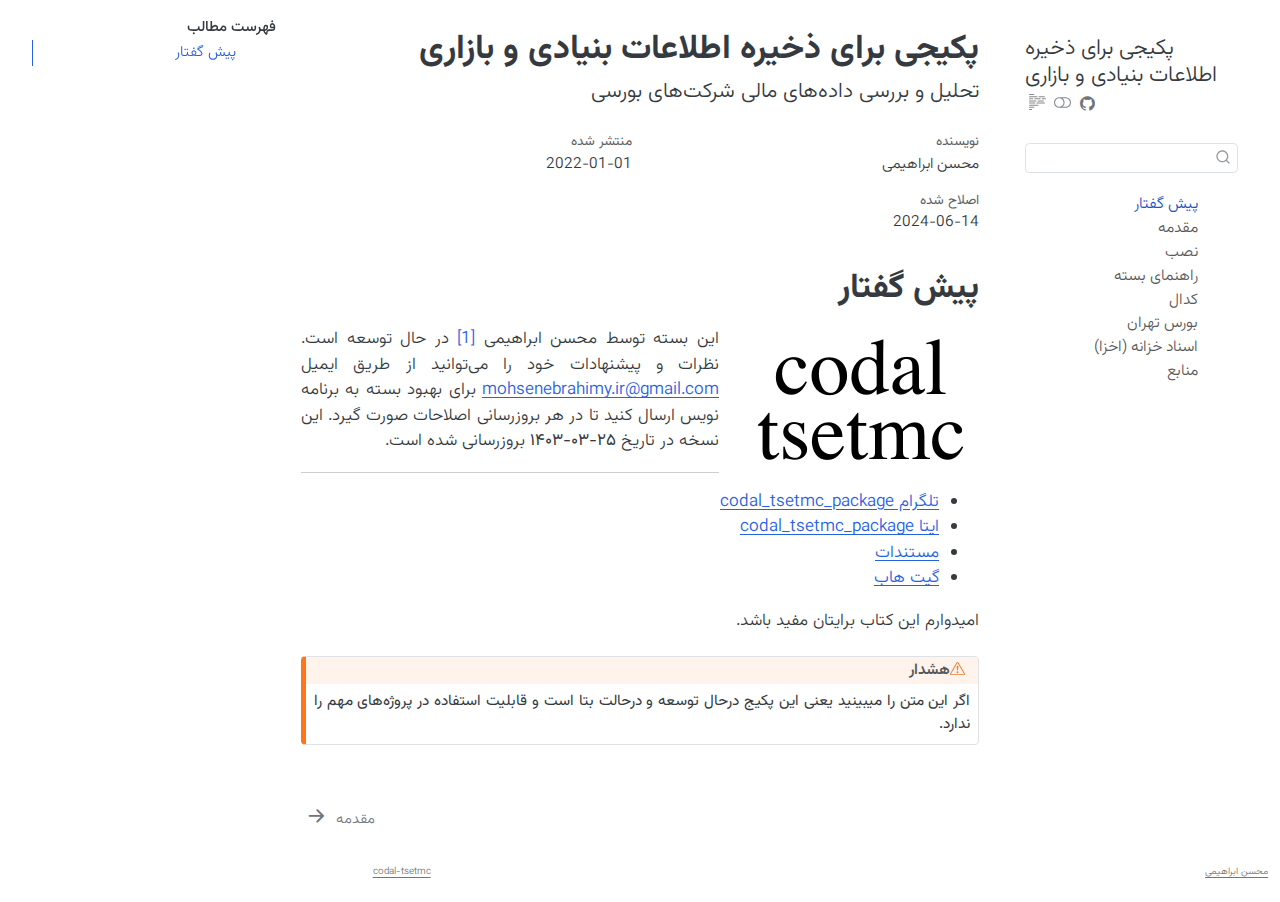
<file: docs/index.html>
<!DOCTYPE html>
<html xmlns="http://www.w3.org/1999/xhtml" lang="en" xml:lang="en" dir="rtl"><head>

<meta charset="utf-8">
<meta name="generator" content="quarto-1.4.554">

<meta name="viewport" content="width=device-width, initial-scale=1.0, user-scalable=yes">

<meta name="author" content="محسن ابراهیمی">
<meta name="dcterms.date" content="2022-01-01">

<title>پکیجی برای ذخیره اطلاعات بنیادی و بازاری</title>
<style>
code{white-space: pre-wrap;}
span.smallcaps{font-variant: small-caps;}
div.columns{display: flex; gap: min(4vw, 1.5em);}
div.column{flex: auto; overflow-x: auto;}
div.hanging-indent{margin-left: 1.5em; text-indent: -1.5em;}
ul.task-list{list-style: none;}
ul.task-list li input[type="checkbox"] {
  width: 0.8em;
  margin: 0 0.8em 0.2em -1em; /* quarto-specific, see https://github.com/quarto-dev/quarto-cli/issues/4556 */ 
  vertical-align: middle;
}
/* CSS for citations */
div.csl-bib-body { }
div.csl-entry {
  clear: both;
  margin-bottom: 0em;
}
.hanging-indent div.csl-entry {
  margin-left:2em;
  text-indent:-2em;
}
div.csl-left-margin {
  min-width:2em;
  float:left;
}
div.csl-right-inline {
  margin-left:2em;
  padding-left:1em;
}
div.csl-indent {
  margin-left: 2em;
}</style>


<script src="site_libs/quarto-nav/quarto-nav.js"></script>
<script src="site_libs/quarto-nav/headroom.min.js"></script>
<script src="site_libs/clipboard/clipboard.min.js"></script>
<script src="site_libs/quarto-search/autocomplete.umd.js"></script>
<script src="site_libs/quarto-search/fuse.min.js"></script>
<script src="site_libs/quarto-search/quarto-search.js"></script>
<meta name="quarto:offset" content="./">
<link href="./intro.html" rel="next">
<link href="./assets/img/favicon.ico" rel="icon">
<script src="site_libs/quarto-html/quarto.js"></script>
<script src="site_libs/quarto-html/popper.min.js"></script>
<script src="site_libs/quarto-html/tippy.umd.min.js"></script>
<script src="site_libs/quarto-html/anchor.min.js"></script>
<link href="site_libs/quarto-html/tippy.css" rel="stylesheet">
<link href="site_libs/quarto-html/quarto-syntax-highlighting.css" rel="stylesheet" class="quarto-color-scheme" id="quarto-text-highlighting-styles">
<link href="site_libs/quarto-html/quarto-syntax-highlighting-dark.css" rel="prefetch" class="quarto-color-scheme quarto-color-alternate" id="quarto-text-highlighting-styles">
<script src="site_libs/bootstrap/bootstrap.min.js"></script>
<link href="site_libs/bootstrap/bootstrap-icons.css" rel="stylesheet">
<link href="site_libs/bootstrap/bootstrap.min.css" rel="stylesheet" class="quarto-color-scheme" id="quarto-bootstrap" data-mode="light">
<link href="site_libs/bootstrap/bootstrap-dark.min.css" rel="prefetch" class="quarto-color-scheme quarto-color-alternate" id="quarto-bootstrap" data-mode="dark">
<script id="quarto-search-options" type="application/json">{
  "location": "sidebar",
  "copy-button": false,
  "collapse-after": 3,
  "panel-placement": "start",
  "type": "textbox",
  "limit": 50,
  "keyboard-shortcut": [
    "f",
    "/",
    "s"
  ],
  "show-item-context": false,
  "language": {
    "search-no-results-text": "بدون نتیجه",
    "search-matching-documents-text": "matching documents",
    "search-copy-link-title": "کپی لینک در جستجو",
    "search-hide-matches-text": "موارد دیگر را پنهان کنید",
    "search-more-match-text": "مطابقت بیشتر در این سند",
    "search-more-matches-text": "موارد منطبق بیشتر در این سند",
    "search-clear-button-title": "پاک کردن",
    "search-text-placeholder": "",
    "search-detached-cancel-button-title": "لغو",
    "search-submit-button-title": "ارسال",
    "search-label": "جستجو"
  }
}</script>

<link rel="preconnect" href="https://fonts.googleapis.com">
<link rel="preconnect" href="https://fonts.gstatic.com" crossorigin="">





<link rel="stylesheet" href="https://fonts.googleapis.com/css2?family=Vazirmatn:wght@100;300&amp;display=swap">
<link rel="stylesheet" href="assets/css/rtl-style.css">
<link rel="stylesheet" href="assets/css/termynal.css">
<link rel="stylesheet" href="assets/css/custom.css">
</head>

<body class="nav-sidebar floating">

<div id="quarto-search-results"></div>
  <header id="quarto-header" class="headroom fixed-top">
  <nav class="quarto-secondary-nav">
    <div class="container-fluid d-flex">
      <button type="button" class="quarto-btn-toggle btn" data-bs-toggle="collapse" data-bs-target=".quarto-sidebar-collapse-item" aria-controls="quarto-sidebar" aria-expanded="false" aria-label="ناوبری نوار کناری را تغییر دهید" onclick="if (window.quartoToggleHeadroom) { window.quartoToggleHeadroom(); }">
        <i class="bi bi-layout-text-sidebar-reverse"></i>
      </button>
        <nav class="quarto-page-breadcrumbs" aria-label="breadcrumb"><ol class="breadcrumb"><li class="breadcrumb-item"><a href="./index.html">پیش گفتار</a></li></ol></nav>
        <a class="flex-grow-1" role="button" data-bs-toggle="collapse" data-bs-target=".quarto-sidebar-collapse-item" aria-controls="quarto-sidebar" aria-expanded="false" aria-label="ناوبری نوار کناری را تغییر دهید" onclick="if (window.quartoToggleHeadroom) { window.quartoToggleHeadroom(); }">      
        </a>
      <button type="button" class="btn quarto-search-button" aria-label="" onclick="window.quartoOpenSearch();">
        <i class="bi bi-search"></i>
      </button>
    </div>
  </nav>
</header>
<!-- content -->
<div id="quarto-content" class="quarto-container page-columns page-rows-contents page-layout-article">
<!-- sidebar -->
  <nav id="quarto-sidebar" class="sidebar collapse collapse-horizontal quarto-sidebar-collapse-item sidebar-navigation floating overflow-auto">
    <div class="pt-lg-2 mt-2 text-left sidebar-header">
    <div class="sidebar-title mb-0 py-0">
      <a href="./">پکیجی برای ذخیره اطلاعات بنیادی و بازاری</a> 
        <div class="sidebar-tools-main tools-wide">
    <a href="https://github.com/mohsenebrahimyir/codal-tsetmc/" title="منبع کد" class="quarto-navigation-tool px-1" aria-label="منبع کد"><i class="bi bi-github"></i></a>
  <a href="" class="quarto-color-scheme-toggle quarto-navigation-tool  px-1" onclick="window.quartoToggleColorScheme(); return false;" title="حالت تاریک را تغییر دهید"><i class="bi"></i></a>
  <a href="" class="quarto-reader-toggle quarto-navigation-tool px-1" onclick="window.quartoToggleReader(); return false;" title="حالت خواننده را تغییر دهید">
  <div class="quarto-reader-toggle-btn">
  <i class="bi"></i>
  </div>
</a>
</div>
    </div>
      </div>
        <div class="mt-2 flex-shrink-0 align-items-center">
        <div class="sidebar-search">
        <div id="quarto-search" class="" title="جستجو"></div>
        </div>
        </div>
    <div class="sidebar-menu-container"> 
    <ul class="list-unstyled mt-1">
        <li class="sidebar-item">
  <div class="sidebar-item-container"> 
  <a href="./index.html" class="sidebar-item-text sidebar-link active">
 <span class="menu-text">پیش گفتار</span></a>
  </div>
</li>
        <li class="sidebar-item">
  <div class="sidebar-item-container"> 
  <a href="./intro.html" class="sidebar-item-text sidebar-link">
 <span class="menu-text">مقدمه</span></a>
  </div>
</li>
        <li class="sidebar-item">
  <div class="sidebar-item-container"> 
  <a href="./installation.html" class="sidebar-item-text sidebar-link"><span class="chapter-title">نصب</span></a>
  </div>
</li>
        <li class="sidebar-item">
  <div class="sidebar-item-container"> 
  <a href="./guide.html" class="sidebar-item-text sidebar-link"><span class="chapter-title">راهنمای بسته</span></a>
  </div>
</li>
        <li class="sidebar-item">
  <div class="sidebar-item-container"> 
  <a href="./codal.html" class="sidebar-item-text sidebar-link"><span class="chapter-title">کدال</span></a>
  </div>
</li>
        <li class="sidebar-item">
  <div class="sidebar-item-container"> 
  <a href="./tsetmc.html" class="sidebar-item-text sidebar-link"><span class="chapter-title">بورس تهران</span></a>
  </div>
</li>
        <li class="sidebar-item">
  <div class="sidebar-item-container"> 
  <a href="./treasury-bill.html" class="sidebar-item-text sidebar-link"><span class="chapter-title">اسناد خزانه (اخزا)</span></a>
  </div>
</li>
        <li class="sidebar-item">
  <div class="sidebar-item-container"> 
  <a href="./references.html" class="sidebar-item-text sidebar-link">
 <span class="menu-text">منابع</span></a>
  </div>
</li>
    </ul>
    </div>
</nav>
<div id="quarto-sidebar-glass" class="quarto-sidebar-collapse-item" data-bs-toggle="collapse" data-bs-target=".quarto-sidebar-collapse-item"></div>
<!-- margin-sidebar -->
    <div id="quarto-margin-sidebar" class="sidebar margin-sidebar">
        <nav id="TOC" role="doc-toc" class="toc-active">
    <h2 id="toc-title">فهرست مطالب</h2>
   
  <ul>
  <li><a href="#پیش-گفتار" id="toc-پیش-گفتار" class="nav-link active" data-scroll-target="#پیش-گفتار">پیش گفتار</a></li>
  </ul>
</nav>
    </div>
<!-- main -->
<main class="content" id="quarto-document-content">

<header id="title-block-header" class="quarto-title-block default">
<div class="quarto-title">
<h1 class="title">پکیجی برای ذخیره اطلاعات بنیادی و بازاری</h1>
<p class="subtitle lead">تحلیل و بررسی داده‌های مالی شرکت‌های بورسی</p>
</div>



<div class="quarto-title-meta">

    <div>
    <div class="quarto-title-meta-heading">نویسنده</div>
    <div class="quarto-title-meta-contents">
             <p>محسن ابراهیمی </p>
          </div>
  </div>
    
    <div>
    <div class="quarto-title-meta-heading">منتشر شده</div>
    <div class="quarto-title-meta-contents">
      <p class="date">2022-01-01</p>
    </div>
  </div>
  
    <div>
    <div class="quarto-title-meta-heading">اصلاح شده</div>
    <div class="quarto-title-meta-contents">
      <p class="date-modified">2024-06-14</p>
    </div>
  </div>
    
  </div>
  


</header>



<section id="پیش-گفتار" class="level1 unnumbered">
<h1 class="unnumbered">پیش گفتار</h1><p><img src="assets/img/cover.png" title="پکیجی برای ذخیره اطلاعات بنیادی و بازاری" class="quarto-cover-image img-fluid"></p>
<p>این بسته توسط محسن ابراهیمی <span class="citation" data-cites="mohsenebrahimy.ir"><a href="references.html#ref-mohsenebrahimy.ir" role="doc-biblioref">[1]</a></span> در حال توسعه است. نظرات و پیشنهادات خود را می‌توانید از طریق ایمیل <a href="mailto:mohsenebrahimy.ir@gmail.com" class="email">mohsenebrahimy.ir@gmail.com</a> برای بهبود بسته به برنامه نویس ارسال کنید تا در هر بروزرسانی اصلاحات صورت گیرد. این نسخه در تاریخ <span dir="ltr"><strong>۱۴۰۳-۰۳-۲۵</strong></span> بروزرسانی شده است.</p>
<hr>
<ul>
<li><a href="https://t.me/codal_tsetmc_package">تلگرام codal_tsetmc_package</a></li>
<li><a href="https://eitaa.com/codal_tsetmc_package">ایتا codal_tsetmc_package</a></li>
<li><a href="https://mohsenebrahimyir.github.io/codal-tsetmc/">مستندات</a></li>
<li><a href="https://github.com/mohsenebrahimyir/codal-tsetmc/">گیت هاب</a></li>
</ul>
<p>امیدوارم این کتاب برایتان مفید باشد.</p>
<div class="callout callout-style-default callout-warning callout-titled">
<div class="callout-header d-flex align-content-center">
<div class="callout-icon-container">
<i class="callout-icon"></i>
</div>
<div class="callout-title-container flex-fill">
هشدار
</div>
</div>
<div class="callout-body-container callout-body">
<p>اگر این متن را میبینید یعنی این پکیج درحال توسعه و درحالت بتا است و قابلیت استفاده در پروژه‌های مهم را ندارد.</p>
</div>
</div>


<div id="refs" class="references csl-bib-body" data-entry-spacing="0" role="list" style="display: none">
<div id="ref-mohsenebrahimy.ir" class="csl-entry" role="listitem">
<div class="csl-left-margin">[1] </div><div class="csl-right-inline">محسن ابراهیمی, <a href="https://mohsenebrahimy.ir">https://mohsenebrahimy.ir</a></div>
</div>
</div>
</section>

</main> <!-- /main -->
<script id="quarto-html-after-body" type="application/javascript">
window.document.addEventListener("DOMContentLoaded", function (event) {
  const toggleBodyColorMode = (bsSheetEl) => {
    const mode = bsSheetEl.getAttribute("data-mode");
    const bodyEl = window.document.querySelector("body");
    if (mode === "dark") {
      bodyEl.classList.add("quarto-dark");
      bodyEl.classList.remove("quarto-light");
    } else {
      bodyEl.classList.add("quarto-light");
      bodyEl.classList.remove("quarto-dark");
    }
  }
  const toggleBodyColorPrimary = () => {
    const bsSheetEl = window.document.querySelector("link#quarto-bootstrap");
    if (bsSheetEl) {
      toggleBodyColorMode(bsSheetEl);
    }
  }
  toggleBodyColorPrimary();  
  const disableStylesheet = (stylesheets) => {
    for (let i=0; i < stylesheets.length; i++) {
      const stylesheet = stylesheets[i];
      stylesheet.rel = 'prefetch';
    }
  }
  const enableStylesheet = (stylesheets) => {
    for (let i=0; i < stylesheets.length; i++) {
      const stylesheet = stylesheets[i];
      stylesheet.rel = 'stylesheet';
    }
  }
  const manageTransitions = (selector, allowTransitions) => {
    const els = window.document.querySelectorAll(selector);
    for (let i=0; i < els.length; i++) {
      const el = els[i];
      if (allowTransitions) {
        el.classList.remove('notransition');
      } else {
        el.classList.add('notransition');
      }
    }
  }
  const toggleGiscusIfUsed = (isAlternate, darkModeDefault) => {
    const baseTheme = document.querySelector('#giscus-base-theme')?.value ?? 'light';
    const alternateTheme = document.querySelector('#giscus-alt-theme')?.value ?? 'dark';
    let newTheme = '';
    if(darkModeDefault) {
      newTheme = isAlternate ? baseTheme : alternateTheme;
    } else {
      newTheme = isAlternate ? alternateTheme : baseTheme;
    }
    const changeGiscusTheme = () => {
      // From: https://github.com/giscus/giscus/issues/336
      const sendMessage = (message) => {
        const iframe = document.querySelector('iframe.giscus-frame');
        if (!iframe) return;
        iframe.contentWindow.postMessage({ giscus: message }, 'https://giscus.app');
      }
      sendMessage({
        setConfig: {
          theme: newTheme
        }
      });
    }
    const isGiscussLoaded = window.document.querySelector('iframe.giscus-frame') !== null;
    if (isGiscussLoaded) {
      changeGiscusTheme();
    }
  }
  const toggleColorMode = (alternate) => {
    // Switch the stylesheets
    const alternateStylesheets = window.document.querySelectorAll('link.quarto-color-scheme.quarto-color-alternate');
    manageTransitions('#quarto-margin-sidebar .nav-link', false);
    if (alternate) {
      enableStylesheet(alternateStylesheets);
      for (const sheetNode of alternateStylesheets) {
        if (sheetNode.id === "quarto-bootstrap") {
          toggleBodyColorMode(sheetNode);
        }
      }
    } else {
      disableStylesheet(alternateStylesheets);
      toggleBodyColorPrimary();
    }
    manageTransitions('#quarto-margin-sidebar .nav-link', true);
    // Switch the toggles
    const toggles = window.document.querySelectorAll('.quarto-color-scheme-toggle');
    for (let i=0; i < toggles.length; i++) {
      const toggle = toggles[i];
      if (toggle) {
        if (alternate) {
          toggle.classList.add("alternate");     
        } else {
          toggle.classList.remove("alternate");
        }
      }
    }
    // Hack to workaround the fact that safari doesn't
    // properly recolor the scrollbar when toggling (#1455)
    if (navigator.userAgent.indexOf('Safari') > 0 && navigator.userAgent.indexOf('Chrome') == -1) {
      manageTransitions("body", false);
      window.scrollTo(0, 1);
      setTimeout(() => {
        window.scrollTo(0, 0);
        manageTransitions("body", true);
      }, 40);  
    }
  }
  const isFileUrl = () => { 
    return window.location.protocol === 'file:';
  }
  const hasAlternateSentinel = () => {  
    let styleSentinel = getColorSchemeSentinel();
    if (styleSentinel !== null) {
      return styleSentinel === "alternate";
    } else {
      return false;
    }
  }
  const setStyleSentinel = (alternate) => {
    const value = alternate ? "alternate" : "default";
    if (!isFileUrl()) {
      window.localStorage.setItem("quarto-color-scheme", value);
    } else {
      localAlternateSentinel = value;
    }
  }
  const getColorSchemeSentinel = () => {
    if (!isFileUrl()) {
      const storageValue = window.localStorage.getItem("quarto-color-scheme");
      return storageValue != null ? storageValue : localAlternateSentinel;
    } else {
      return localAlternateSentinel;
    }
  }
  const darkModeDefault = false;
  let localAlternateSentinel = darkModeDefault ? 'alternate' : 'default';
  // Dark / light mode switch
  window.quartoToggleColorScheme = () => {
    // Read the current dark / light value 
    let toAlternate = !hasAlternateSentinel();
    toggleColorMode(toAlternate);
    setStyleSentinel(toAlternate);
    toggleGiscusIfUsed(toAlternate, darkModeDefault);
  };
  // Ensure there is a toggle, if there isn't float one in the top right
  if (window.document.querySelector('.quarto-color-scheme-toggle') === null) {
    const a = window.document.createElement('a');
    a.classList.add('top-right');
    a.classList.add('quarto-color-scheme-toggle');
    a.href = "";
    a.onclick = function() { try { window.quartoToggleColorScheme(); } catch {} return false; };
    const i = window.document.createElement("i");
    i.classList.add('bi');
    a.appendChild(i);
    window.document.body.appendChild(a);
  }
  // Switch to dark mode if need be
  if (hasAlternateSentinel()) {
    toggleColorMode(true);
  } else {
    toggleColorMode(false);
  }
  const icon = "";
  const anchorJS = new window.AnchorJS();
  anchorJS.options = {
    placement: 'right',
    icon: icon
  };
  anchorJS.add('.anchored');
  const isCodeAnnotation = (el) => {
    for (const clz of el.classList) {
      if (clz.startsWith('code-annotation-')) {                     
        return true;
      }
    }
    return false;
  }
  const clipboard = new window.ClipboardJS('.code-copy-button', {
    text: function(trigger) {
      const codeEl = trigger.previousElementSibling.cloneNode(true);
      for (const childEl of codeEl.children) {
        if (isCodeAnnotation(childEl)) {
          childEl.remove();
        }
      }
      return codeEl.innerText;
    }
  });
  clipboard.on('success', function(e) {
    // button target
    const button = e.trigger;
    // don't keep focus
    button.blur();
    // flash "checked"
    button.classList.add('code-copy-button-checked');
    var currentTitle = button.getAttribute("title");
    button.setAttribute("title", "کپی شد!");
    let tooltip;
    if (window.bootstrap) {
      button.setAttribute("data-bs-toggle", "tooltip");
      button.setAttribute("data-bs-placement", "left");
      button.setAttribute("data-bs-title", "کپی شد!");
      tooltip = new bootstrap.Tooltip(button, 
        { trigger: "manual", 
          customClass: "code-copy-button-tooltip",
          offset: [0, -8]});
      tooltip.show();    
    }
    setTimeout(function() {
      if (tooltip) {
        tooltip.hide();
        button.removeAttribute("data-bs-title");
        button.removeAttribute("data-bs-toggle");
        button.removeAttribute("data-bs-placement");
      }
      button.setAttribute("title", currentTitle);
      button.classList.remove('code-copy-button-checked');
    }, 1000);
    // clear code selection
    e.clearSelection();
  });
    var localhostRegex = new RegExp(/^(?:http|https):\/\/localhost\:?[0-9]*\//);
    var mailtoRegex = new RegExp(/^mailto:/);
      var filterRegex = new RegExp("https:\/\/mohsenebrahimyir\.github\.io\/codal-tsetmc\/");
    var isInternal = (href) => {
        return filterRegex.test(href) || localhostRegex.test(href) || mailtoRegex.test(href);
    }
    // Inspect non-navigation links and adorn them if external
 	var links = window.document.querySelectorAll('a[href]:not(.nav-link):not(.navbar-brand):not(.toc-action):not(.sidebar-link):not(.sidebar-item-toggle):not(.pagination-link):not(.no-external):not([aria-hidden]):not(.dropdown-item):not(.quarto-navigation-tool)');
    for (var i=0; i<links.length; i++) {
      const link = links[i];
      if (!isInternal(link.href)) {
        // undo the damage that might have been done by quarto-nav.js in the case of
        // links that we want to consider external
        if (link.dataset.originalHref !== undefined) {
          link.href = link.dataset.originalHref;
        }
      }
    }
  function tippyHover(el, contentFn, onTriggerFn, onUntriggerFn) {
    const config = {
      allowHTML: true,
      maxWidth: 500,
      delay: 100,
      arrow: false,
      appendTo: function(el) {
          return el.parentElement;
      },
      interactive: true,
      interactiveBorder: 10,
      theme: 'quarto',
      placement: 'bottom-start',
    };
    if (contentFn) {
      config.content = contentFn;
    }
    if (onTriggerFn) {
      config.onTrigger = onTriggerFn;
    }
    if (onUntriggerFn) {
      config.onUntrigger = onUntriggerFn;
    }
    window.tippy(el, config); 
  }
  const noterefs = window.document.querySelectorAll('a[role="doc-noteref"]');
  for (var i=0; i<noterefs.length; i++) {
    const ref = noterefs[i];
    tippyHover(ref, function() {
      // use id or data attribute instead here
      let href = ref.getAttribute('data-footnote-href') || ref.getAttribute('href');
      try { href = new URL(href).hash; } catch {}
      const id = href.replace(/^#\/?/, "");
      const note = window.document.getElementById(id);
      if (note) {
        return note.innerHTML;
      } else {
        return "";
      }
    });
  }
  const xrefs = window.document.querySelectorAll('a.quarto-xref');
  const processXRef = (id, note) => {
    // Strip column container classes
    const stripColumnClz = (el) => {
      el.classList.remove("page-full", "page-columns");
      if (el.children) {
        for (const child of el.children) {
          stripColumnClz(child);
        }
      }
    }
    stripColumnClz(note)
    if (id === null || id.startsWith('sec-')) {
      // Special case sections, only their first couple elements
      const container = document.createElement("div");
      if (note.children && note.children.length > 2) {
        container.appendChild(note.children[0].cloneNode(true));
        for (let i = 1; i < note.children.length; i++) {
          const child = note.children[i];
          if (child.tagName === "P" && child.innerText === "") {
            continue;
          } else {
            container.appendChild(child.cloneNode(true));
            break;
          }
        }
        if (window.Quarto?.typesetMath) {
          window.Quarto.typesetMath(container);
        }
        return container.innerHTML
      } else {
        if (window.Quarto?.typesetMath) {
          window.Quarto.typesetMath(note);
        }
        return note.innerHTML;
      }
    } else {
      // Remove any anchor links if they are present
      const anchorLink = note.querySelector('a.anchorjs-link');
      if (anchorLink) {
        anchorLink.remove();
      }
      if (window.Quarto?.typesetMath) {
        window.Quarto.typesetMath(note);
      }
      // TODO in 1.5, we should make sure this works without a callout special case
      if (note.classList.contains("callout")) {
        return note.outerHTML;
      } else {
        return note.innerHTML;
      }
    }
  }
  for (var i=0; i<xrefs.length; i++) {
    const xref = xrefs[i];
    tippyHover(xref, undefined, function(instance) {
      instance.disable();
      let url = xref.getAttribute('href');
      let hash = undefined; 
      if (url.startsWith('#')) {
        hash = url;
      } else {
        try { hash = new URL(url).hash; } catch {}
      }
      if (hash) {
        const id = hash.replace(/^#\/?/, "");
        const note = window.document.getElementById(id);
        if (note !== null) {
          try {
            const html = processXRef(id, note.cloneNode(true));
            instance.setContent(html);
          } finally {
            instance.enable();
            instance.show();
          }
        } else {
          // See if we can fetch this
          fetch(url.split('#')[0])
          .then(res => res.text())
          .then(html => {
            const parser = new DOMParser();
            const htmlDoc = parser.parseFromString(html, "text/html");
            const note = htmlDoc.getElementById(id);
            if (note !== null) {
              const html = processXRef(id, note);
              instance.setContent(html);
            } 
          }).finally(() => {
            instance.enable();
            instance.show();
          });
        }
      } else {
        // See if we can fetch a full url (with no hash to target)
        // This is a special case and we should probably do some content thinning / targeting
        fetch(url)
        .then(res => res.text())
        .then(html => {
          const parser = new DOMParser();
          const htmlDoc = parser.parseFromString(html, "text/html");
          const note = htmlDoc.querySelector('main.content');
          if (note !== null) {
            // This should only happen for chapter cross references
            // (since there is no id in the URL)
            // remove the first header
            if (note.children.length > 0 && note.children[0].tagName === "HEADER") {
              note.children[0].remove();
            }
            const html = processXRef(null, note);
            instance.setContent(html);
          } 
        }).finally(() => {
          instance.enable();
          instance.show();
        });
      }
    }, function(instance) {
    });
  }
      let selectedAnnoteEl;
      const selectorForAnnotation = ( cell, annotation) => {
        let cellAttr = 'data-code-cell="' + cell + '"';
        let lineAttr = 'data-code-annotation="' +  annotation + '"';
        const selector = 'span[' + cellAttr + '][' + lineAttr + ']';
        return selector;
      }
      const selectCodeLines = (annoteEl) => {
        const doc = window.document;
        const targetCell = annoteEl.getAttribute("data-target-cell");
        const targetAnnotation = annoteEl.getAttribute("data-target-annotation");
        const annoteSpan = window.document.querySelector(selectorForAnnotation(targetCell, targetAnnotation));
        const lines = annoteSpan.getAttribute("data-code-lines").split(",");
        const lineIds = lines.map((line) => {
          return targetCell + "-" + line;
        })
        let top = null;
        let height = null;
        let parent = null;
        if (lineIds.length > 0) {
            //compute the position of the single el (top and bottom and make a div)
            const el = window.document.getElementById(lineIds[0]);
            top = el.offsetTop;
            height = el.offsetHeight;
            parent = el.parentElement.parentElement;
          if (lineIds.length > 1) {
            const lastEl = window.document.getElementById(lineIds[lineIds.length - 1]);
            const bottom = lastEl.offsetTop + lastEl.offsetHeight;
            height = bottom - top;
          }
          if (top !== null && height !== null && parent !== null) {
            // cook up a div (if necessary) and position it 
            let div = window.document.getElementById("code-annotation-line-highlight");
            if (div === null) {
              div = window.document.createElement("div");
              div.setAttribute("id", "code-annotation-line-highlight");
              div.style.position = 'absolute';
              parent.appendChild(div);
            }
            div.style.top = top - 2 + "px";
            div.style.height = height + 4 + "px";
            div.style.left = 0;
            let gutterDiv = window.document.getElementById("code-annotation-line-highlight-gutter");
            if (gutterDiv === null) {
              gutterDiv = window.document.createElement("div");
              gutterDiv.setAttribute("id", "code-annotation-line-highlight-gutter");
              gutterDiv.style.position = 'absolute';
              const codeCell = window.document.getElementById(targetCell);
              const gutter = codeCell.querySelector('.code-annotation-gutter');
              gutter.appendChild(gutterDiv);
            }
            gutterDiv.style.top = top - 2 + "px";
            gutterDiv.style.height = height + 4 + "px";
          }
          selectedAnnoteEl = annoteEl;
        }
      };
      const unselectCodeLines = () => {
        const elementsIds = ["code-annotation-line-highlight", "code-annotation-line-highlight-gutter"];
        elementsIds.forEach((elId) => {
          const div = window.document.getElementById(elId);
          if (div) {
            div.remove();
          }
        });
        selectedAnnoteEl = undefined;
      };
        // Handle positioning of the toggle
    window.addEventListener(
      "resize",
      throttle(() => {
        elRect = undefined;
        if (selectedAnnoteEl) {
          selectCodeLines(selectedAnnoteEl);
        }
      }, 10)
    );
    function throttle(fn, ms) {
    let throttle = false;
    let timer;
      return (...args) => {
        if(!throttle) { // first call gets through
            fn.apply(this, args);
            throttle = true;
        } else { // all the others get throttled
            if(timer) clearTimeout(timer); // cancel #2
            timer = setTimeout(() => {
              fn.apply(this, args);
              timer = throttle = false;
            }, ms);
        }
      };
    }
      // Attach click handler to the DT
      const annoteDls = window.document.querySelectorAll('dt[data-target-cell]');
      for (const annoteDlNode of annoteDls) {
        annoteDlNode.addEventListener('click', (event) => {
          const clickedEl = event.target;
          if (clickedEl !== selectedAnnoteEl) {
            unselectCodeLines();
            const activeEl = window.document.querySelector('dt[data-target-cell].code-annotation-active');
            if (activeEl) {
              activeEl.classList.remove('code-annotation-active');
            }
            selectCodeLines(clickedEl);
            clickedEl.classList.add('code-annotation-active');
          } else {
            // Unselect the line
            unselectCodeLines();
            clickedEl.classList.remove('code-annotation-active');
          }
        });
      }
  const findCites = (el) => {
    const parentEl = el.parentElement;
    if (parentEl) {
      const cites = parentEl.dataset.cites;
      if (cites) {
        return {
          el,
          cites: cites.split(' ')
        };
      } else {
        return findCites(el.parentElement)
      }
    } else {
      return undefined;
    }
  };
  var bibliorefs = window.document.querySelectorAll('a[role="doc-biblioref"]');
  for (var i=0; i<bibliorefs.length; i++) {
    const ref = bibliorefs[i];
    const citeInfo = findCites(ref);
    if (citeInfo) {
      tippyHover(citeInfo.el, function() {
        var popup = window.document.createElement('div');
        citeInfo.cites.forEach(function(cite) {
          var citeDiv = window.document.createElement('div');
          citeDiv.classList.add('hanging-indent');
          citeDiv.classList.add('csl-entry');
          var biblioDiv = window.document.getElementById('ref-' + cite);
          if (biblioDiv) {
            citeDiv.innerHTML = biblioDiv.innerHTML;
          }
          popup.appendChild(citeDiv);
        });
        return popup.innerHTML;
      });
    }
  }
});
</script>
<nav class="page-navigation">
  <div class="nav-page nav-page-previous">
  </div>
  <div class="nav-page nav-page-next">
      <a href="./intro.html" class="pagination-link" aria-label="مقدمه">
        <span class="nav-page-text">مقدمه</span> <i class="bi bi-arrow-right-short"></i>
      </a>
  </div>
</nav>
</div> <!-- /content -->
<footer class="footer">
  <div class="nav-footer">
    <div class="nav-footer-left">
<p><a href="./index.html">codal-tsetmc</a></p>
</div>   
    <div class="nav-footer-center">
      &nbsp;
    </div>
    <div class="nav-footer-right">
<p><a href="https://mohsenebrahimy.ir/">محسن ابراهیمی</a></p>
</div>
  </div>
</footer>
<script src="assets/js/termynal.js" data-termynal-container="#termy">
</script>




</body></html>
</file>
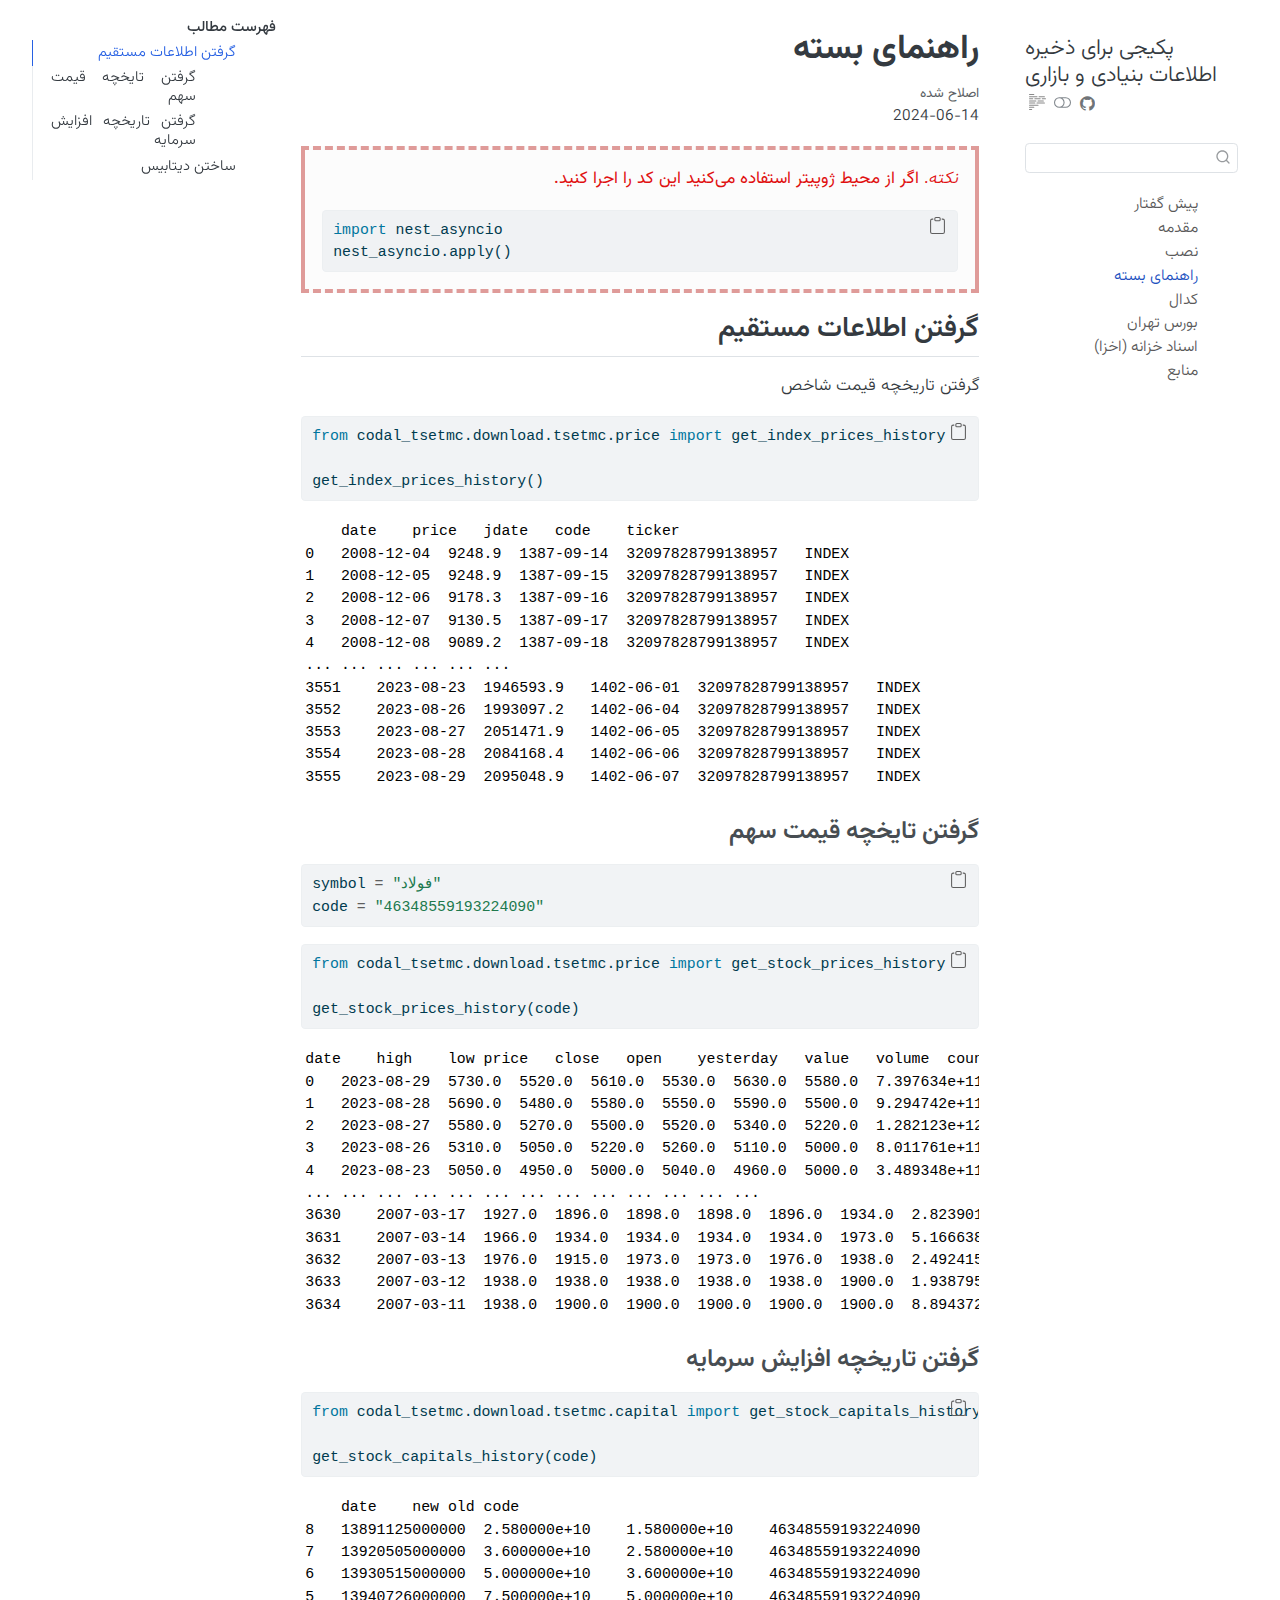
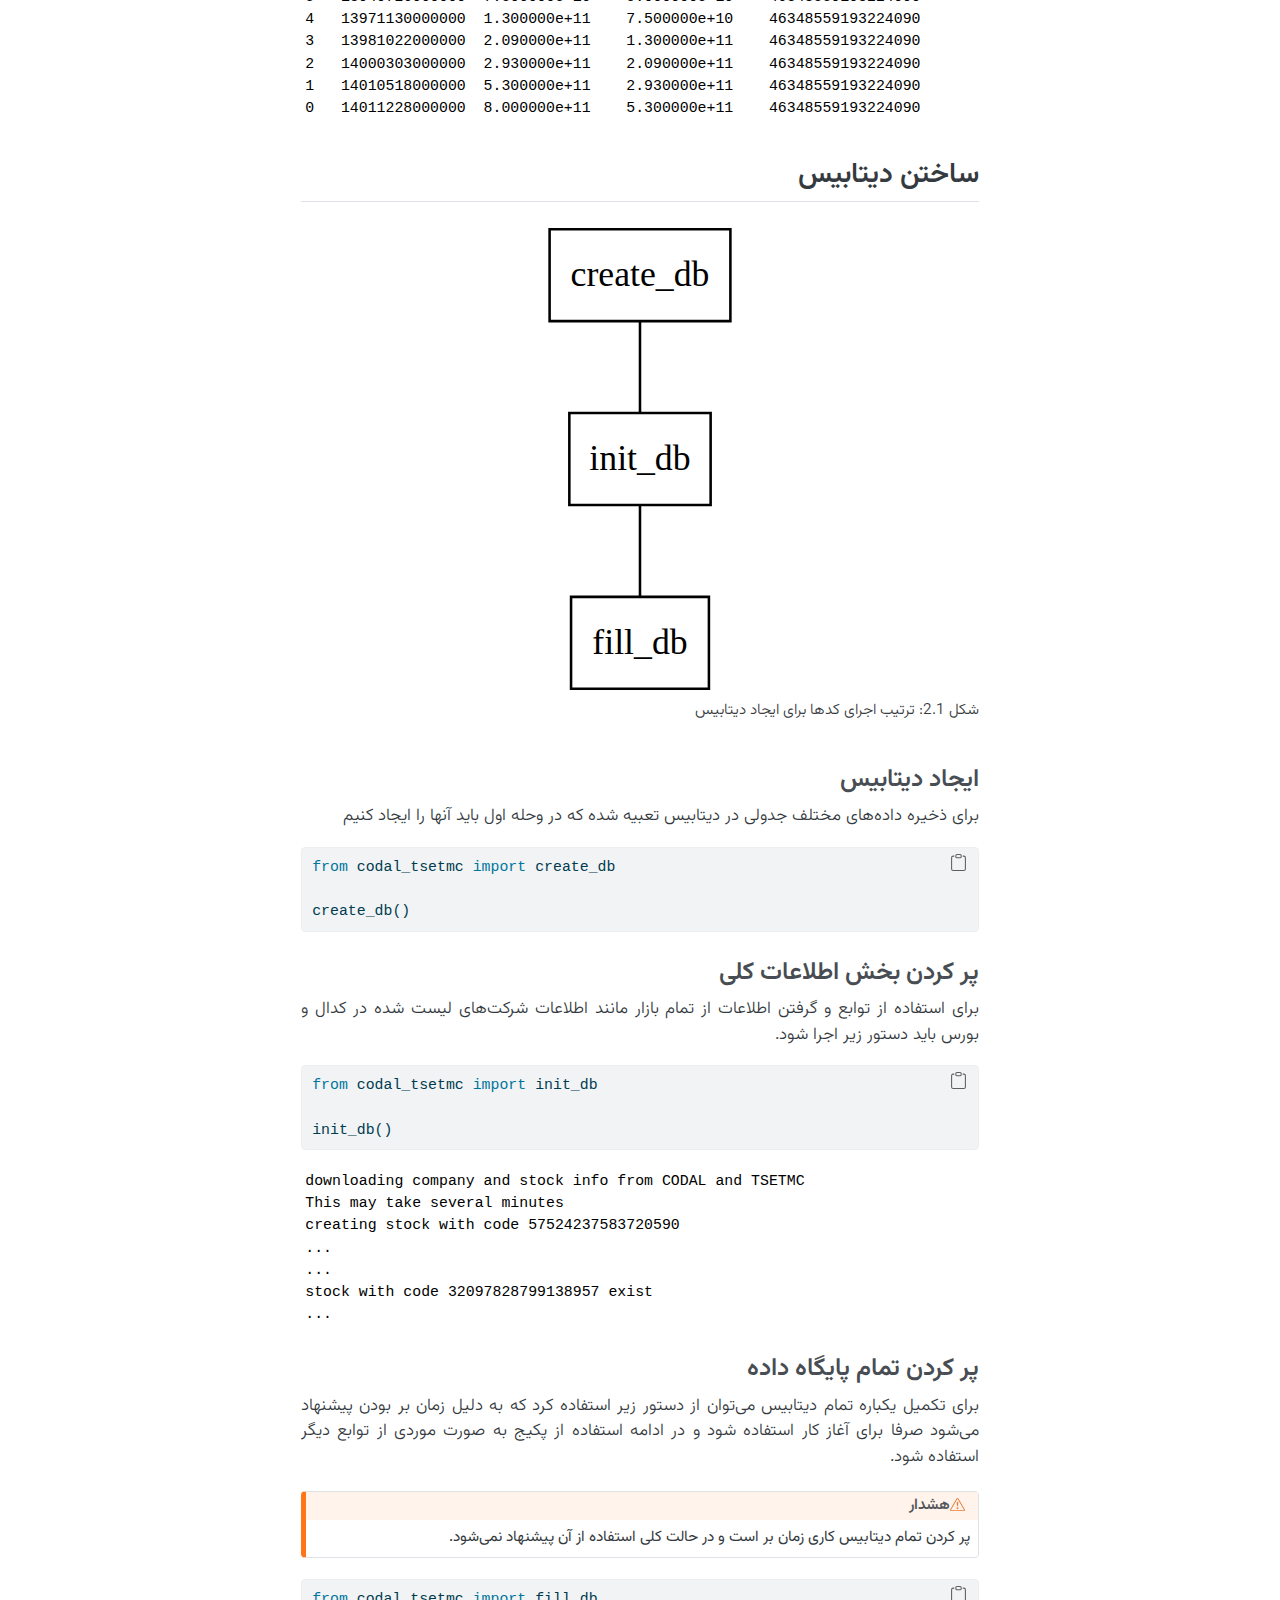
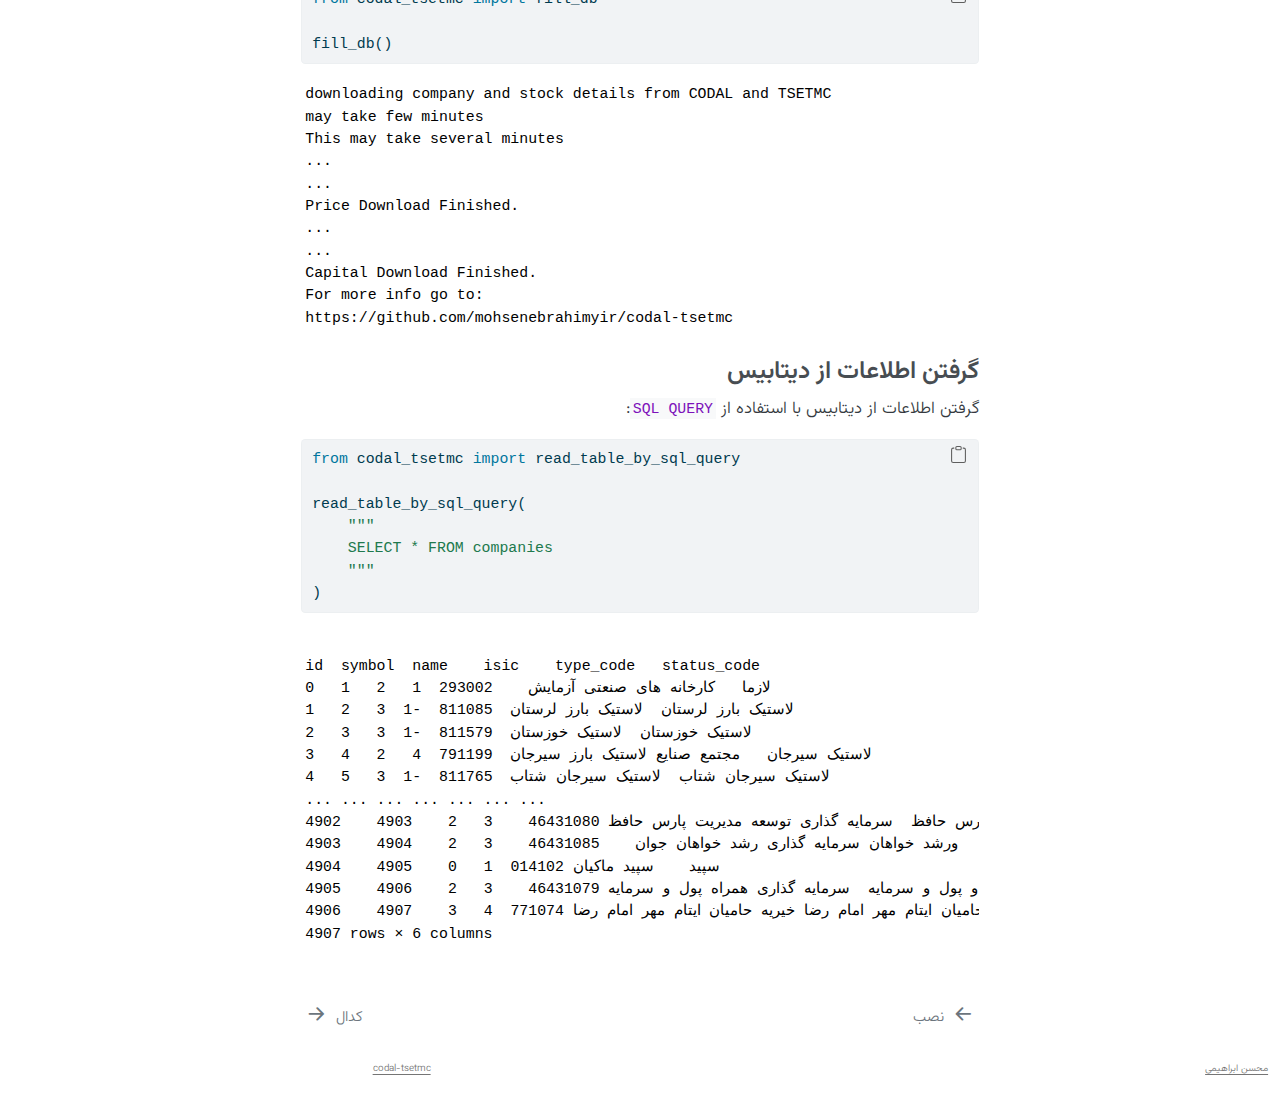
<file: docs/guide.html>
<!DOCTYPE html>
<html xmlns="http://www.w3.org/1999/xhtml" lang="en" xml:lang="en" dir="rtl"><head>

<meta charset="utf-8">
<meta name="generator" content="quarto-1.4.554">

<meta name="viewport" content="width=device-width, initial-scale=1.0, user-scalable=yes">


<title>پکیجی برای ذخیره اطلاعات بنیادی و بازاری - راهنمای بسته</title>
<style>
code{white-space: pre-wrap;}
span.smallcaps{font-variant: small-caps;}
div.columns{display: flex; gap: min(4vw, 1.5em);}
div.column{flex: auto; overflow-x: auto;}
div.hanging-indent{margin-left: 1.5em; text-indent: -1.5em;}
ul.task-list{list-style: none;}
ul.task-list li input[type="checkbox"] {
  width: 0.8em;
  margin: 0 0.8em 0.2em -1em; /* quarto-specific, see https://github.com/quarto-dev/quarto-cli/issues/4556 */ 
  vertical-align: middle;
}
/* CSS for syntax highlighting */
pre > code.sourceCode { white-space: pre; position: relative; }
pre > code.sourceCode > span { line-height: 1.25; }
pre > code.sourceCode > span:empty { height: 1.2em; }
.sourceCode { overflow: visible; }
code.sourceCode > span { color: inherit; text-decoration: inherit; }
div.sourceCode { margin: 1em 0; }
pre.sourceCode { margin: 0; }
@media screen {
div.sourceCode { overflow: auto; }
}
@media print {
pre > code.sourceCode { white-space: pre-wrap; }
pre > code.sourceCode > span { text-indent: -5em; padding-left: 5em; }
}
pre.numberSource code
  { counter-reset: source-line 0; }
pre.numberSource code > span
  { position: relative; left: -4em; counter-increment: source-line; }
pre.numberSource code > span > a:first-child::before
  { content: counter(source-line);
    position: relative; left: -1em; text-align: right; vertical-align: baseline;
    border: none; display: inline-block;
    -webkit-touch-callout: none; -webkit-user-select: none;
    -khtml-user-select: none; -moz-user-select: none;
    -ms-user-select: none; user-select: none;
    padding: 0 4px; width: 4em;
  }
pre.numberSource { margin-left: 3em;  padding-left: 4px; }
div.sourceCode
  {   }
@media screen {
pre > code.sourceCode > span > a:first-child::before { text-decoration: underline; }
}
</style>


<script src="site_libs/quarto-nav/quarto-nav.js"></script>
<script src="site_libs/quarto-nav/headroom.min.js"></script>
<script src="site_libs/clipboard/clipboard.min.js"></script>
<script src="site_libs/quarto-search/autocomplete.umd.js"></script>
<script src="site_libs/quarto-search/fuse.min.js"></script>
<script src="site_libs/quarto-search/quarto-search.js"></script>
<meta name="quarto:offset" content="./">
<link href="./codal.html" rel="next">
<link href="./installation.html" rel="prev">
<link href="./assets/img/favicon.ico" rel="icon">
<script src="site_libs/quarto-html/quarto.js"></script>
<script src="site_libs/quarto-html/popper.min.js"></script>
<script src="site_libs/quarto-html/tippy.umd.min.js"></script>
<script src="site_libs/quarto-html/anchor.min.js"></script>
<link href="site_libs/quarto-html/tippy.css" rel="stylesheet">
<link href="site_libs/quarto-html/quarto-syntax-highlighting.css" rel="stylesheet" class="quarto-color-scheme" id="quarto-text-highlighting-styles">
<link href="site_libs/quarto-html/quarto-syntax-highlighting-dark.css" rel="prefetch" class="quarto-color-scheme quarto-color-alternate" id="quarto-text-highlighting-styles">
<script src="site_libs/bootstrap/bootstrap.min.js"></script>
<link href="site_libs/bootstrap/bootstrap-icons.css" rel="stylesheet">
<link href="site_libs/bootstrap/bootstrap.min.css" rel="stylesheet" class="quarto-color-scheme" id="quarto-bootstrap" data-mode="light">
<link href="site_libs/bootstrap/bootstrap-dark.min.css" rel="prefetch" class="quarto-color-scheme quarto-color-alternate" id="quarto-bootstrap" data-mode="dark">
<script id="quarto-search-options" type="application/json">{
  "location": "sidebar",
  "copy-button": false,
  "collapse-after": 3,
  "panel-placement": "start",
  "type": "textbox",
  "limit": 50,
  "keyboard-shortcut": [
    "f",
    "/",
    "s"
  ],
  "show-item-context": false,
  "language": {
    "search-no-results-text": "بدون نتیجه",
    "search-matching-documents-text": "matching documents",
    "search-copy-link-title": "کپی لینک در جستجو",
    "search-hide-matches-text": "موارد دیگر را پنهان کنید",
    "search-more-match-text": "مطابقت بیشتر در این سند",
    "search-more-matches-text": "موارد منطبق بیشتر در این سند",
    "search-clear-button-title": "پاک کردن",
    "search-text-placeholder": "",
    "search-detached-cancel-button-title": "لغو",
    "search-submit-button-title": "ارسال",
    "search-label": "جستجو"
  }
}</script>

<link rel="preconnect" href="https://fonts.googleapis.com">
<link rel="preconnect" href="https://fonts.gstatic.com" crossorigin="">





<link rel="stylesheet" href="https://fonts.googleapis.com/css2?family=Vazirmatn:wght@100;300&amp;display=swap">
<link rel="stylesheet" href="assets/css/rtl-style.css">
<link rel="stylesheet" href="assets/css/termynal.css">
<link rel="stylesheet" href="assets/css/custom.css">
</head>

<body class="nav-sidebar floating">

<div id="quarto-search-results"></div>
  <header id="quarto-header" class="headroom fixed-top">
  <nav class="quarto-secondary-nav">
    <div class="container-fluid d-flex">
      <button type="button" class="quarto-btn-toggle btn" data-bs-toggle="collapse" data-bs-target=".quarto-sidebar-collapse-item" aria-controls="quarto-sidebar" aria-expanded="false" aria-label="ناوبری نوار کناری را تغییر دهید" onclick="if (window.quartoToggleHeadroom) { window.quartoToggleHeadroom(); }">
        <i class="bi bi-layout-text-sidebar-reverse"></i>
      </button>
        <nav class="quarto-page-breadcrumbs" aria-label="breadcrumb"><ol class="breadcrumb"><li class="breadcrumb-item"><a href="./guide.html"><span class="chapter-title">راهنمای بسته</span></a></li></ol></nav>
        <a class="flex-grow-1" role="button" data-bs-toggle="collapse" data-bs-target=".quarto-sidebar-collapse-item" aria-controls="quarto-sidebar" aria-expanded="false" aria-label="ناوبری نوار کناری را تغییر دهید" onclick="if (window.quartoToggleHeadroom) { window.quartoToggleHeadroom(); }">      
        </a>
      <button type="button" class="btn quarto-search-button" aria-label="" onclick="window.quartoOpenSearch();">
        <i class="bi bi-search"></i>
      </button>
    </div>
  </nav>
</header>
<!-- content -->
<div id="quarto-content" class="quarto-container page-columns page-rows-contents page-layout-article">
<!-- sidebar -->
  <nav id="quarto-sidebar" class="sidebar collapse collapse-horizontal quarto-sidebar-collapse-item sidebar-navigation floating overflow-auto">
    <div class="pt-lg-2 mt-2 text-left sidebar-header">
    <div class="sidebar-title mb-0 py-0">
      <a href="./">پکیجی برای ذخیره اطلاعات بنیادی و بازاری</a> 
        <div class="sidebar-tools-main tools-wide">
    <a href="https://github.com/mohsenebrahimyir/codal-tsetmc/" title="منبع کد" class="quarto-navigation-tool px-1" aria-label="منبع کد"><i class="bi bi-github"></i></a>
  <a href="" class="quarto-color-scheme-toggle quarto-navigation-tool  px-1" onclick="window.quartoToggleColorScheme(); return false;" title="حالت تاریک را تغییر دهید"><i class="bi"></i></a>
  <a href="" class="quarto-reader-toggle quarto-navigation-tool px-1" onclick="window.quartoToggleReader(); return false;" title="حالت خواننده را تغییر دهید">
  <div class="quarto-reader-toggle-btn">
  <i class="bi"></i>
  </div>
</a>
</div>
    </div>
      </div>
        <div class="mt-2 flex-shrink-0 align-items-center">
        <div class="sidebar-search">
        <div id="quarto-search" class="" title="جستجو"></div>
        </div>
        </div>
    <div class="sidebar-menu-container"> 
    <ul class="list-unstyled mt-1">
        <li class="sidebar-item">
  <div class="sidebar-item-container"> 
  <a href="./index.html" class="sidebar-item-text sidebar-link">
 <span class="menu-text">پیش گفتار</span></a>
  </div>
</li>
        <li class="sidebar-item">
  <div class="sidebar-item-container"> 
  <a href="./intro.html" class="sidebar-item-text sidebar-link">
 <span class="menu-text">مقدمه</span></a>
  </div>
</li>
        <li class="sidebar-item">
  <div class="sidebar-item-container"> 
  <a href="./installation.html" class="sidebar-item-text sidebar-link"><span class="chapter-title">نصب</span></a>
  </div>
</li>
        <li class="sidebar-item">
  <div class="sidebar-item-container"> 
  <a href="./guide.html" class="sidebar-item-text sidebar-link active"><span class="chapter-title">راهنمای بسته</span></a>
  </div>
</li>
        <li class="sidebar-item">
  <div class="sidebar-item-container"> 
  <a href="./codal.html" class="sidebar-item-text sidebar-link"><span class="chapter-title">کدال</span></a>
  </div>
</li>
        <li class="sidebar-item">
  <div class="sidebar-item-container"> 
  <a href="./tsetmc.html" class="sidebar-item-text sidebar-link"><span class="chapter-title">بورس تهران</span></a>
  </div>
</li>
        <li class="sidebar-item">
  <div class="sidebar-item-container"> 
  <a href="./treasury-bill.html" class="sidebar-item-text sidebar-link"><span class="chapter-title">اسناد خزانه (اخزا)</span></a>
  </div>
</li>
        <li class="sidebar-item">
  <div class="sidebar-item-container"> 
  <a href="./references.html" class="sidebar-item-text sidebar-link">
 <span class="menu-text">منابع</span></a>
  </div>
</li>
    </ul>
    </div>
</nav>
<div id="quarto-sidebar-glass" class="quarto-sidebar-collapse-item" data-bs-toggle="collapse" data-bs-target=".quarto-sidebar-collapse-item"></div>
<!-- margin-sidebar -->
    <div id="quarto-margin-sidebar" class="sidebar margin-sidebar">
        <nav id="TOC" role="doc-toc" class="toc-active">
    <h2 id="toc-title">فهرست مطالب</h2>
   
  <ul>
  <li><a href="#گرفتن-اطلاعات-مستقیم" id="toc-گرفتن-اطلاعات-مستقیم" class="nav-link active" data-scroll-target="#گرفتن-اطلاعات-مستقیم">گرفتن اطلاعات مستقیم</a>
  <ul class="collapse">
  <li><a href="#گرفتن-تایخچه-قیمت-سهم" id="toc-گرفتن-تایخچه-قیمت-سهم" class="nav-link" data-scroll-target="#گرفتن-تایخچه-قیمت-سهم">گرفتن تایخچه قیمت سهم</a></li>
  <li><a href="#گرفتن-تاریخچه-افزایش-سرمایه" id="toc-گرفتن-تاریخچه-افزایش-سرمایه" class="nav-link" data-scroll-target="#گرفتن-تاریخچه-افزایش-سرمایه">گرفتن تاریخچه افزایش سرمایه</a></li>
  </ul></li>
  <li><a href="#ساختن-دیتابیس" id="toc-ساختن-دیتابیس" class="nav-link" data-scroll-target="#ساختن-دیتابیس">ساختن دیتابیس</a>
  <ul class="collapse">
  <li><a href="#ایجاد-دیتابیس" id="toc-ایجاد-دیتابیس" class="nav-link" data-scroll-target="#ایجاد-دیتابیس">ایجاد دیتابیس</a></li>
  <li><a href="#پر-کردن-بخش-اطلاعات-کلی" id="toc-پر-کردن-بخش-اطلاعات-کلی" class="nav-link" data-scroll-target="#پر-کردن-بخش-اطلاعات-کلی">پر کردن بخش اطلاعات کلی</a></li>
  <li><a href="#پر-کردن-تمام-پایگاه-داده" id="toc-پر-کردن-تمام-پایگاه-داده" class="nav-link" data-scroll-target="#پر-کردن-تمام-پایگاه-داده">پر کردن تمام پایگاه داده</a></li>
  <li><a href="#گرفتن-اطلاعات-از-دیتابیس" id="toc-گرفتن-اطلاعات-از-دیتابیس" class="nav-link" data-scroll-target="#گرفتن-اطلاعات-از-دیتابیس">گرفتن اطلاعات از دیتابیس</a></li>
  </ul></li>
  </ul>
</nav>
    </div>
<!-- main -->
<main class="content" id="quarto-document-content">

<header id="title-block-header" class="quarto-title-block default">
<div class="quarto-title">
<h1 class="title"><span class="chapter-title">راهنمای بسته</span></h1>
</div>



<div class="quarto-title-meta">

    
  
    <div>
    <div class="quarto-title-meta-heading">اصلاح شده</div>
    <div class="quarto-title-meta-contents">
      <p class="date-modified">2024-06-14</p>
    </div>
  </div>
    
  </div>
  


</header>


<div class="proof remark">
<p><span class="proof-title"><em>نکته</em>. </span><strong>اگر از محیط ژوپیتر استفاده می‌کنید این کد را اجرا کنید.</strong></p>
<div id="fe468288" class="cell" data-execution_count="1">
<div class="sourceCode cell-code" id="cb1"><pre class="sourceCode python code-with-copy"><code class="sourceCode python"><span id="cb1-1"><a href="#cb1-1" aria-hidden="true" tabindex="-1"></a><span class="im">import</span> nest_asyncio</span>
<span id="cb1-2"><a href="#cb1-2" aria-hidden="true" tabindex="-1"></a>nest_asyncio.<span class="bu">apply</span>()</span></code><button title="کپی در Clipboard" class="code-copy-button"><i class="bi"></i></button></pre></div>
</div>
</div>
<section id="گرفتن-اطلاعات-مستقیم" class="level2">
<h2 class="anchored" data-anchor-id="گرفتن-اطلاعات-مستقیم">گرفتن اطلاعات مستقیم</h2>
<p>گرفتن تاریخچه قیمت شاخص</p>
<div id="2c932748" class="cell" data-execution_count="2">
<div class="sourceCode cell-code" id="cb2"><pre class="sourceCode python code-with-copy"><code class="sourceCode python"><span id="cb2-1"><a href="#cb2-1" aria-hidden="true" tabindex="-1"></a><span class="im">from</span> codal_tsetmc.download.tsetmc.price <span class="im">import</span> get_index_prices_history</span>
<span id="cb2-2"><a href="#cb2-2" aria-hidden="true" tabindex="-1"></a></span>
<span id="cb2-3"><a href="#cb2-3" aria-hidden="true" tabindex="-1"></a>get_index_prices_history()</span></code><button title="کپی در Clipboard" class="code-copy-button"><i class="bi"></i></button></pre></div>
</div>
<pre><code>    date    price   jdate   code    ticker
0   2008-12-04  9248.9  1387-09-14  32097828799138957   INDEX
1   2008-12-05  9248.9  1387-09-15  32097828799138957   INDEX
2   2008-12-06  9178.3  1387-09-16  32097828799138957   INDEX
3   2008-12-07  9130.5  1387-09-17  32097828799138957   INDEX
4   2008-12-08  9089.2  1387-09-18  32097828799138957   INDEX
... ... ... ... ... ...
3551    2023-08-23  1946593.9   1402-06-01  32097828799138957   INDEX
3552    2023-08-26  1993097.2   1402-06-04  32097828799138957   INDEX
3553    2023-08-27  2051471.9   1402-06-05  32097828799138957   INDEX
3554    2023-08-28  2084168.4   1402-06-06  32097828799138957   INDEX
3555    2023-08-29  2095048.9   1402-06-07  32097828799138957   INDEX</code></pre>
<section id="گرفتن-تایخچه-قیمت-سهم" class="level3">
<h3 class="anchored" data-anchor-id="گرفتن-تایخچه-قیمت-سهم">گرفتن تایخچه قیمت سهم</h3>
<div id="f6b9c58e" class="cell" data-execution_count="3">
<div class="sourceCode cell-code" id="cb4"><pre class="sourceCode python code-with-copy"><code class="sourceCode python"><span id="cb4-1"><a href="#cb4-1" aria-hidden="true" tabindex="-1"></a>symbol <span class="op">=</span> <span class="st">"فولاد"</span></span>
<span id="cb4-2"><a href="#cb4-2" aria-hidden="true" tabindex="-1"></a>code <span class="op">=</span> <span class="st">"46348559193224090"</span></span></code><button title="کپی در Clipboard" class="code-copy-button"><i class="bi"></i></button></pre></div>
</div>
<div id="4d161353" class="cell" data-execution_count="4">
<div class="sourceCode cell-code" id="cb5"><pre class="sourceCode python code-with-copy"><code class="sourceCode python"><span id="cb5-1"><a href="#cb5-1" aria-hidden="true" tabindex="-1"></a><span class="im">from</span> codal_tsetmc.download.tsetmc.price <span class="im">import</span> get_stock_prices_history</span>
<span id="cb5-2"><a href="#cb5-2" aria-hidden="true" tabindex="-1"></a></span>
<span id="cb5-3"><a href="#cb5-3" aria-hidden="true" tabindex="-1"></a>get_stock_prices_history(code)</span></code><button title="کپی در Clipboard" class="code-copy-button"><i class="bi"></i></button></pre></div>
</div>
<pre><code>date    high    low price   close   open    yesterday   value   volume  count   jdate   code
0   2023-08-29  5730.0  5520.0  5610.0  5530.0  5630.0  5580.0  7.397634e+11    131877599   5665    1402-06-07  46348559193224090
1   2023-08-28  5690.0  5480.0  5580.0  5550.0  5590.0  5500.0  9.294742e+11    166512551   7310    1402-06-06  46348559193224090
2   2023-08-27  5580.0  5270.0  5500.0  5520.0  5340.0  5220.0  1.282123e+12    233151626   9017    1402-06-05  46348559193224090
3   2023-08-26  5310.0  5050.0  5220.0  5260.0  5110.0  5000.0  8.011761e+11    153494477   5931    1402-06-04  46348559193224090
4   2023-08-23  5050.0  4950.0  5000.0  5040.0  4960.0  5000.0  3.489348e+11    69737133    3823    1402-06-01  46348559193224090
... ... ... ... ... ... ... ... ... ... ... ... ...
3630    2007-03-17  1927.0  1896.0  1898.0  1898.0  1896.0  1934.0  2.823901e+10    14877283    1514    1385-12-26  46348559193224090
3631    2007-03-14  1966.0  1934.0  1934.0  1934.0  1934.0  1973.0  5.166638e+10    26705128    1901    1385-12-23  46348559193224090
3632    2007-03-13  1976.0  1915.0  1973.0  1973.0  1976.0  1938.0  2.492415e+11    126270939   5862    1385-12-22  46348559193224090
3633    2007-03-12  1938.0  1938.0  1938.0  1938.0  1938.0  1900.0  1.938795e+11    100041000   9214    1385-12-21  46348559193224090
3634    2007-03-11  1938.0  1900.0  1900.0  1900.0  1900.0  1900.0  8.894372e+11    468077431   7736    1385-12-20  46348559193224090</code></pre>
</section>
<section id="گرفتن-تاریخچه-افزایش-سرمایه" class="level3">
<h3 class="anchored" data-anchor-id="گرفتن-تاریخچه-افزایش-سرمایه">گرفتن تاریخچه افزایش سرمایه</h3>
<div id="21c4cfe2" class="cell" data-execution_count="5">
<div class="sourceCode cell-code" id="cb7"><pre class="sourceCode python code-with-copy"><code class="sourceCode python"><span id="cb7-1"><a href="#cb7-1" aria-hidden="true" tabindex="-1"></a><span class="im">from</span> codal_tsetmc.download.tsetmc.capital <span class="im">import</span> get_stock_capitals_history</span>
<span id="cb7-2"><a href="#cb7-2" aria-hidden="true" tabindex="-1"></a></span>
<span id="cb7-3"><a href="#cb7-3" aria-hidden="true" tabindex="-1"></a>get_stock_capitals_history(code)</span></code><button title="کپی در Clipboard" class="code-copy-button"><i class="bi"></i></button></pre></div>
</div>
<pre><code>    date    new old code
8   13891125000000  2.580000e+10    1.580000e+10    46348559193224090
7   13920505000000  3.600000e+10    2.580000e+10    46348559193224090
6   13930515000000  5.000000e+10    3.600000e+10    46348559193224090
5   13940726000000  7.500000e+10    5.000000e+10    46348559193224090
4   13971130000000  1.300000e+11    7.500000e+10    46348559193224090
3   13981022000000  2.090000e+11    1.300000e+11    46348559193224090
2   14000303000000  2.930000e+11    2.090000e+11    46348559193224090
1   14010518000000  5.300000e+11    2.930000e+11    46348559193224090
0   14011228000000  8.000000e+11    5.300000e+11    46348559193224090</code></pre>
</section>
</section>
<section id="ساختن-دیتابیس" class="level2">
<h2 class="anchored" data-anchor-id="ساختن-دیتابیس">ساختن دیتابیس</h2>
<div class="cell" data-layout-align="center">
<div class="cell-output-display">
<div id="fig-inial-database" class="quarto-figure quarto-figure-center quarto-float anchored">
<figure class="quarto-float quarto-float-fig figure">
<div aria-describedby="fig-inial-database-caption-0ceaefa1-69ba-4598-a22c-09a6ac19f8ca">
<div>
<svg width="672" height="480" viewbox="0.00 0.00 78.41 188.00" xmlns="http://www.w3.org/2000/svg" xlink="http://www.w3.org/1999/xlink" style="; max-width: none; max-height: none">
<g id="graph0" class="graph" transform="scale(1 1) rotate(0) translate(4 184)">
<title>G</title>
<polygon fill="white" stroke="transparent" points="-4,4 -4,-184 74.41,-184 74.41,4 -4,4"></polygon>
<!-- create_db -->
<g id="node1" class="node">
<title>create_db</title>
<polygon fill="none" stroke="black" points="70.61,-180 -0.2,-180 -0.2,-144 70.61,-144 70.61,-180"></polygon>
<text text-anchor="middle" x="35.2" y="-157.8" font-family="Times,serif" font-size="14.00">create_db</text>
</g>
<!-- init_db -->
<g id="node2" class="node">
<title>init_db</title>
<polygon fill="none" stroke="black" points="62.87,-108 7.53,-108 7.53,-72 62.87,-72 62.87,-108"></polygon>
<text text-anchor="middle" x="35.2" y="-85.8" font-family="Times,serif" font-size="14.00">init_db</text>
</g>
<!-- create_db&#45;&#45;init_db -->
<g id="edge1" class="edge">
<title>create_db--init_db</title>
<path fill="none" stroke="black" d="M35.2,-143.7C35.2,-132.85 35.2,-118.92 35.2,-108.1"></path>
</g>
<!-- fill_db -->
<g id="node3" class="node">
<title>fill_db</title>
<polygon fill="none" stroke="black" points="62.2,-36 8.2,-36 8.2,0 62.2,0 62.2,-36"></polygon>
<text text-anchor="middle" x="35.2" y="-13.8" font-family="Times,serif" font-size="14.00">fill_db</text>
</g>
<!-- init_db&#45;&#45;fill_db -->
<g id="edge2" class="edge">
<title>init_db--fill_db</title>
<path fill="none" stroke="black" d="M35.2,-71.7C35.2,-60.85 35.2,-46.92 35.2,-36.1"></path>
</g>
</g>
</svg>
</div>
</div>
<figcaption class="quarto-float-caption-bottom quarto-float-caption quarto-float-fig" id="fig-inial-database-caption-0ceaefa1-69ba-4598-a22c-09a6ac19f8ca">
شکل&nbsp;2.1: ترتیب اجرای کدها برای ایجاد دیتابیس
</figcaption>
</figure>
</div>
</div>
</div>
<section id="ایجاد-دیتابیس" class="level3">
<h3 class="anchored" data-anchor-id="ایجاد-دیتابیس">ایجاد دیتابیس</h3>
<p>برای ذخیره داده‌های مختلف جدولی در دیتابیس تعبیه شده که در وحله اول باید آنها را ایجاد کنیم</p>
<div id="7c7b767a" class="cell" data-execution_count="6">
<div class="sourceCode cell-code" id="cb9"><pre class="sourceCode python code-with-copy"><code class="sourceCode python"><span id="cb9-1"><a href="#cb9-1" aria-hidden="true" tabindex="-1"></a><span class="im">from</span> codal_tsetmc <span class="im">import</span> create_db</span>
<span id="cb9-2"><a href="#cb9-2" aria-hidden="true" tabindex="-1"></a></span>
<span id="cb9-3"><a href="#cb9-3" aria-hidden="true" tabindex="-1"></a>create_db()</span></code><button title="کپی در Clipboard" class="code-copy-button"><i class="bi"></i></button></pre></div>
</div>
</section>
<section id="پر-کردن-بخش-اطلاعات-کلی" class="level3">
<h3 class="anchored" data-anchor-id="پر-کردن-بخش-اطلاعات-کلی">پر کردن بخش اطلاعات کلی</h3>
<p>برای استفاده از توابع و گرفتن اطلاعات از تمام بازار مانند اطلاعات شرکت‌های لیست شده در کدال و بورس باید دستور زیر اجرا شود.</p>
<div id="6993d294" class="cell" data-execution_count="7">
<div class="sourceCode cell-code" id="cb10"><pre class="sourceCode python code-with-copy"><code class="sourceCode python"><span id="cb10-1"><a href="#cb10-1" aria-hidden="true" tabindex="-1"></a><span class="im">from</span> codal_tsetmc <span class="im">import</span> init_db</span>
<span id="cb10-2"><a href="#cb10-2" aria-hidden="true" tabindex="-1"></a></span>
<span id="cb10-3"><a href="#cb10-3" aria-hidden="true" tabindex="-1"></a>init_db()</span></code><button title="کپی در Clipboard" class="code-copy-button"><i class="bi"></i></button></pre></div>
</div>
<pre><code>downloading company and stock info from CODAL and TSETMC
This may take several minutes
creating stock with code 57524237583720590
...
...
stock with code 32097828799138957 exist
...</code></pre>
</section>
<section id="پر-کردن-تمام-پایگاه-داده" class="level3">
<h3 class="anchored" data-anchor-id="پر-کردن-تمام-پایگاه-داده">پر کردن تمام پایگاه داده</h3>
<p>برای تکمیل یکباره تمام دیتابیس می‌توان از دستور زیر استفاده کرد که به دلیل زمان بر بودن پیشنهاد می‌شود صرفا برای آغاز کار استفاده شود و در ادامه استفاده از پکیج به صورت موردی از توابع دیگر استفاده شود.</p>
<div class="callout callout-style-default callout-warning callout-titled">
<div class="callout-header d-flex align-content-center">
<div class="callout-icon-container">
<i class="callout-icon"></i>
</div>
<div class="callout-title-container flex-fill">
هشدار
</div>
</div>
<div class="callout-body-container callout-body">
<p>پر کردن تمام دیتابیس کاری زمان بر است و در حالت کلی استفاده از آن پیشنهاد نمی‌شود.</p>
</div>
</div>
<div id="da35431f" class="cell" data-execution_count="8">
<div class="sourceCode cell-code" id="cb12"><pre class="sourceCode python code-with-copy"><code class="sourceCode python"><span id="cb12-1"><a href="#cb12-1" aria-hidden="true" tabindex="-1"></a><span class="im">from</span> codal_tsetmc <span class="im">import</span> fill_db</span>
<span id="cb12-2"><a href="#cb12-2" aria-hidden="true" tabindex="-1"></a></span>
<span id="cb12-3"><a href="#cb12-3" aria-hidden="true" tabindex="-1"></a>fill_db()</span></code><button title="کپی در Clipboard" class="code-copy-button"><i class="bi"></i></button></pre></div>
</div>
<pre><code>downloading company and stock details from CODAL and TSETMC
may take few minutes
This may take several minutes
...
...
Price Download Finished. 
...
...
Capital Download Finished.
For more info go to:
https://github.com/mohsenebrahimyir/codal-tsetmc</code></pre>
</section>
<section id="گرفتن-اطلاعات-از-دیتابیس" class="level3">
<h3 class="anchored" data-anchor-id="گرفتن-اطلاعات-از-دیتابیس">گرفتن اطلاعات از دیتابیس</h3>
<p>گرفتن اطلاعات از دیتابیس با استفاده از <code>SQL QUERY</code>:</p>
<div id="b28ba5e5" class="cell" data-execution_count="9">
<div class="sourceCode cell-code" id="cb14"><pre class="sourceCode python code-with-copy"><code class="sourceCode python"><span id="cb14-1"><a href="#cb14-1" aria-hidden="true" tabindex="-1"></a><span class="im">from</span> codal_tsetmc <span class="im">import</span> read_table_by_sql_query</span>
<span id="cb14-2"><a href="#cb14-2" aria-hidden="true" tabindex="-1"></a></span>
<span id="cb14-3"><a href="#cb14-3" aria-hidden="true" tabindex="-1"></a>read_table_by_sql_query(</span>
<span id="cb14-4"><a href="#cb14-4" aria-hidden="true" tabindex="-1"></a>    <span class="st">"""</span></span>
<span id="cb14-5"><a href="#cb14-5" aria-hidden="true" tabindex="-1"></a><span class="st">    SELECT * FROM companies</span></span>
<span id="cb14-6"><a href="#cb14-6" aria-hidden="true" tabindex="-1"></a><span class="st">    """</span></span>
<span id="cb14-7"><a href="#cb14-7" aria-hidden="true" tabindex="-1"></a>)</span></code><button title="کپی در Clipboard" class="code-copy-button"><i class="bi"></i></button></pre></div>
</div>
<pre><code>
id  symbol  name    isic    type_code   status_code
0   1   لازما   کارخانه های صنعتی آزمایش    293002  1   2
1   2   لاستیک بارز لرستان  لاستیک بارز لرستان  811085  -1  3
2   3   لاستیک خوزستان  لاستیک خوزستان  811579  -1  3
3   4   لاستیک سیرجان   مجتمع صنایع لاستیک بارز سیرجان  791199  4   2
4   5   لاستیک سیرجان شتاب  لاستیک سیرجان شتاب  811765  -1  3
... ... ... ... ... ... ...
4902    4903    وپارس حافظ  سرمایه گذاری توسعه مدیریت پارس حافظ 46431080    3   2
4903    4904    ورشد خواهان سرمایه گذاری رشد خواهان جوان    46431085    3   2
4904    4905    سپید    سپید ماکیان 014102  1   0
4905    4906    و پول و سرمایه  سرمایه گذاری همراه پول و سرمایه 46431079    3   2
4906    4907    خیریه حامیان ایتام مهر امام رضا خیریه حامیان ایتام مهر امام رضا 771074  4   3
4907 rows × 6 columns</code></pre>


</section>
</section>

</main> <!-- /main -->
<script id="quarto-html-after-body" type="application/javascript">
window.document.addEventListener("DOMContentLoaded", function (event) {
  const toggleBodyColorMode = (bsSheetEl) => {
    const mode = bsSheetEl.getAttribute("data-mode");
    const bodyEl = window.document.querySelector("body");
    if (mode === "dark") {
      bodyEl.classList.add("quarto-dark");
      bodyEl.classList.remove("quarto-light");
    } else {
      bodyEl.classList.add("quarto-light");
      bodyEl.classList.remove("quarto-dark");
    }
  }
  const toggleBodyColorPrimary = () => {
    const bsSheetEl = window.document.querySelector("link#quarto-bootstrap");
    if (bsSheetEl) {
      toggleBodyColorMode(bsSheetEl);
    }
  }
  toggleBodyColorPrimary();  
  const disableStylesheet = (stylesheets) => {
    for (let i=0; i < stylesheets.length; i++) {
      const stylesheet = stylesheets[i];
      stylesheet.rel = 'prefetch';
    }
  }
  const enableStylesheet = (stylesheets) => {
    for (let i=0; i < stylesheets.length; i++) {
      const stylesheet = stylesheets[i];
      stylesheet.rel = 'stylesheet';
    }
  }
  const manageTransitions = (selector, allowTransitions) => {
    const els = window.document.querySelectorAll(selector);
    for (let i=0; i < els.length; i++) {
      const el = els[i];
      if (allowTransitions) {
        el.classList.remove('notransition');
      } else {
        el.classList.add('notransition');
      }
    }
  }
  const toggleGiscusIfUsed = (isAlternate, darkModeDefault) => {
    const baseTheme = document.querySelector('#giscus-base-theme')?.value ?? 'light';
    const alternateTheme = document.querySelector('#giscus-alt-theme')?.value ?? 'dark';
    let newTheme = '';
    if(darkModeDefault) {
      newTheme = isAlternate ? baseTheme : alternateTheme;
    } else {
      newTheme = isAlternate ? alternateTheme : baseTheme;
    }
    const changeGiscusTheme = () => {
      // From: https://github.com/giscus/giscus/issues/336
      const sendMessage = (message) => {
        const iframe = document.querySelector('iframe.giscus-frame');
        if (!iframe) return;
        iframe.contentWindow.postMessage({ giscus: message }, 'https://giscus.app');
      }
      sendMessage({
        setConfig: {
          theme: newTheme
        }
      });
    }
    const isGiscussLoaded = window.document.querySelector('iframe.giscus-frame') !== null;
    if (isGiscussLoaded) {
      changeGiscusTheme();
    }
  }
  const toggleColorMode = (alternate) => {
    // Switch the stylesheets
    const alternateStylesheets = window.document.querySelectorAll('link.quarto-color-scheme.quarto-color-alternate');
    manageTransitions('#quarto-margin-sidebar .nav-link', false);
    if (alternate) {
      enableStylesheet(alternateStylesheets);
      for (const sheetNode of alternateStylesheets) {
        if (sheetNode.id === "quarto-bootstrap") {
          toggleBodyColorMode(sheetNode);
        }
      }
    } else {
      disableStylesheet(alternateStylesheets);
      toggleBodyColorPrimary();
    }
    manageTransitions('#quarto-margin-sidebar .nav-link', true);
    // Switch the toggles
    const toggles = window.document.querySelectorAll('.quarto-color-scheme-toggle');
    for (let i=0; i < toggles.length; i++) {
      const toggle = toggles[i];
      if (toggle) {
        if (alternate) {
          toggle.classList.add("alternate");     
        } else {
          toggle.classList.remove("alternate");
        }
      }
    }
    // Hack to workaround the fact that safari doesn't
    // properly recolor the scrollbar when toggling (#1455)
    if (navigator.userAgent.indexOf('Safari') > 0 && navigator.userAgent.indexOf('Chrome') == -1) {
      manageTransitions("body", false);
      window.scrollTo(0, 1);
      setTimeout(() => {
        window.scrollTo(0, 0);
        manageTransitions("body", true);
      }, 40);  
    }
  }
  const isFileUrl = () => { 
    return window.location.protocol === 'file:';
  }
  const hasAlternateSentinel = () => {  
    let styleSentinel = getColorSchemeSentinel();
    if (styleSentinel !== null) {
      return styleSentinel === "alternate";
    } else {
      return false;
    }
  }
  const setStyleSentinel = (alternate) => {
    const value = alternate ? "alternate" : "default";
    if (!isFileUrl()) {
      window.localStorage.setItem("quarto-color-scheme", value);
    } else {
      localAlternateSentinel = value;
    }
  }
  const getColorSchemeSentinel = () => {
    if (!isFileUrl()) {
      const storageValue = window.localStorage.getItem("quarto-color-scheme");
      return storageValue != null ? storageValue : localAlternateSentinel;
    } else {
      return localAlternateSentinel;
    }
  }
  const darkModeDefault = false;
  let localAlternateSentinel = darkModeDefault ? 'alternate' : 'default';
  // Dark / light mode switch
  window.quartoToggleColorScheme = () => {
    // Read the current dark / light value 
    let toAlternate = !hasAlternateSentinel();
    toggleColorMode(toAlternate);
    setStyleSentinel(toAlternate);
    toggleGiscusIfUsed(toAlternate, darkModeDefault);
  };
  // Ensure there is a toggle, if there isn't float one in the top right
  if (window.document.querySelector('.quarto-color-scheme-toggle') === null) {
    const a = window.document.createElement('a');
    a.classList.add('top-right');
    a.classList.add('quarto-color-scheme-toggle');
    a.href = "";
    a.onclick = function() { try { window.quartoToggleColorScheme(); } catch {} return false; };
    const i = window.document.createElement("i");
    i.classList.add('bi');
    a.appendChild(i);
    window.document.body.appendChild(a);
  }
  // Switch to dark mode if need be
  if (hasAlternateSentinel()) {
    toggleColorMode(true);
  } else {
    toggleColorMode(false);
  }
  const icon = "";
  const anchorJS = new window.AnchorJS();
  anchorJS.options = {
    placement: 'right',
    icon: icon
  };
  anchorJS.add('.anchored');
  const isCodeAnnotation = (el) => {
    for (const clz of el.classList) {
      if (clz.startsWith('code-annotation-')) {                     
        return true;
      }
    }
    return false;
  }
  const clipboard = new window.ClipboardJS('.code-copy-button', {
    text: function(trigger) {
      const codeEl = trigger.previousElementSibling.cloneNode(true);
      for (const childEl of codeEl.children) {
        if (isCodeAnnotation(childEl)) {
          childEl.remove();
        }
      }
      return codeEl.innerText;
    }
  });
  clipboard.on('success', function(e) {
    // button target
    const button = e.trigger;
    // don't keep focus
    button.blur();
    // flash "checked"
    button.classList.add('code-copy-button-checked');
    var currentTitle = button.getAttribute("title");
    button.setAttribute("title", "کپی شد!");
    let tooltip;
    if (window.bootstrap) {
      button.setAttribute("data-bs-toggle", "tooltip");
      button.setAttribute("data-bs-placement", "left");
      button.setAttribute("data-bs-title", "کپی شد!");
      tooltip = new bootstrap.Tooltip(button, 
        { trigger: "manual", 
          customClass: "code-copy-button-tooltip",
          offset: [0, -8]});
      tooltip.show();    
    }
    setTimeout(function() {
      if (tooltip) {
        tooltip.hide();
        button.removeAttribute("data-bs-title");
        button.removeAttribute("data-bs-toggle");
        button.removeAttribute("data-bs-placement");
      }
      button.setAttribute("title", currentTitle);
      button.classList.remove('code-copy-button-checked');
    }, 1000);
    // clear code selection
    e.clearSelection();
  });
    var localhostRegex = new RegExp(/^(?:http|https):\/\/localhost\:?[0-9]*\//);
    var mailtoRegex = new RegExp(/^mailto:/);
      var filterRegex = new RegExp("https:\/\/mohsenebrahimyir\.github\.io\/codal-tsetmc\/");
    var isInternal = (href) => {
        return filterRegex.test(href) || localhostRegex.test(href) || mailtoRegex.test(href);
    }
    // Inspect non-navigation links and adorn them if external
 	var links = window.document.querySelectorAll('a[href]:not(.nav-link):not(.navbar-brand):not(.toc-action):not(.sidebar-link):not(.sidebar-item-toggle):not(.pagination-link):not(.no-external):not([aria-hidden]):not(.dropdown-item):not(.quarto-navigation-tool)');
    for (var i=0; i<links.length; i++) {
      const link = links[i];
      if (!isInternal(link.href)) {
        // undo the damage that might have been done by quarto-nav.js in the case of
        // links that we want to consider external
        if (link.dataset.originalHref !== undefined) {
          link.href = link.dataset.originalHref;
        }
      }
    }
  function tippyHover(el, contentFn, onTriggerFn, onUntriggerFn) {
    const config = {
      allowHTML: true,
      maxWidth: 500,
      delay: 100,
      arrow: false,
      appendTo: function(el) {
          return el.parentElement;
      },
      interactive: true,
      interactiveBorder: 10,
      theme: 'quarto',
      placement: 'bottom-start',
    };
    if (contentFn) {
      config.content = contentFn;
    }
    if (onTriggerFn) {
      config.onTrigger = onTriggerFn;
    }
    if (onUntriggerFn) {
      config.onUntrigger = onUntriggerFn;
    }
    window.tippy(el, config); 
  }
  const noterefs = window.document.querySelectorAll('a[role="doc-noteref"]');
  for (var i=0; i<noterefs.length; i++) {
    const ref = noterefs[i];
    tippyHover(ref, function() {
      // use id or data attribute instead here
      let href = ref.getAttribute('data-footnote-href') || ref.getAttribute('href');
      try { href = new URL(href).hash; } catch {}
      const id = href.replace(/^#\/?/, "");
      const note = window.document.getElementById(id);
      if (note) {
        return note.innerHTML;
      } else {
        return "";
      }
    });
  }
  const xrefs = window.document.querySelectorAll('a.quarto-xref');
  const processXRef = (id, note) => {
    // Strip column container classes
    const stripColumnClz = (el) => {
      el.classList.remove("page-full", "page-columns");
      if (el.children) {
        for (const child of el.children) {
          stripColumnClz(child);
        }
      }
    }
    stripColumnClz(note)
    if (id === null || id.startsWith('sec-')) {
      // Special case sections, only their first couple elements
      const container = document.createElement("div");
      if (note.children && note.children.length > 2) {
        container.appendChild(note.children[0].cloneNode(true));
        for (let i = 1; i < note.children.length; i++) {
          const child = note.children[i];
          if (child.tagName === "P" && child.innerText === "") {
            continue;
          } else {
            container.appendChild(child.cloneNode(true));
            break;
          }
        }
        if (window.Quarto?.typesetMath) {
          window.Quarto.typesetMath(container);
        }
        return container.innerHTML
      } else {
        if (window.Quarto?.typesetMath) {
          window.Quarto.typesetMath(note);
        }
        return note.innerHTML;
      }
    } else {
      // Remove any anchor links if they are present
      const anchorLink = note.querySelector('a.anchorjs-link');
      if (anchorLink) {
        anchorLink.remove();
      }
      if (window.Quarto?.typesetMath) {
        window.Quarto.typesetMath(note);
      }
      // TODO in 1.5, we should make sure this works without a callout special case
      if (note.classList.contains("callout")) {
        return note.outerHTML;
      } else {
        return note.innerHTML;
      }
    }
  }
  for (var i=0; i<xrefs.length; i++) {
    const xref = xrefs[i];
    tippyHover(xref, undefined, function(instance) {
      instance.disable();
      let url = xref.getAttribute('href');
      let hash = undefined; 
      if (url.startsWith('#')) {
        hash = url;
      } else {
        try { hash = new URL(url).hash; } catch {}
      }
      if (hash) {
        const id = hash.replace(/^#\/?/, "");
        const note = window.document.getElementById(id);
        if (note !== null) {
          try {
            const html = processXRef(id, note.cloneNode(true));
            instance.setContent(html);
          } finally {
            instance.enable();
            instance.show();
          }
        } else {
          // See if we can fetch this
          fetch(url.split('#')[0])
          .then(res => res.text())
          .then(html => {
            const parser = new DOMParser();
            const htmlDoc = parser.parseFromString(html, "text/html");
            const note = htmlDoc.getElementById(id);
            if (note !== null) {
              const html = processXRef(id, note);
              instance.setContent(html);
            } 
          }).finally(() => {
            instance.enable();
            instance.show();
          });
        }
      } else {
        // See if we can fetch a full url (with no hash to target)
        // This is a special case and we should probably do some content thinning / targeting
        fetch(url)
        .then(res => res.text())
        .then(html => {
          const parser = new DOMParser();
          const htmlDoc = parser.parseFromString(html, "text/html");
          const note = htmlDoc.querySelector('main.content');
          if (note !== null) {
            // This should only happen for chapter cross references
            // (since there is no id in the URL)
            // remove the first header
            if (note.children.length > 0 && note.children[0].tagName === "HEADER") {
              note.children[0].remove();
            }
            const html = processXRef(null, note);
            instance.setContent(html);
          } 
        }).finally(() => {
          instance.enable();
          instance.show();
        });
      }
    }, function(instance) {
    });
  }
      let selectedAnnoteEl;
      const selectorForAnnotation = ( cell, annotation) => {
        let cellAttr = 'data-code-cell="' + cell + '"';
        let lineAttr = 'data-code-annotation="' +  annotation + '"';
        const selector = 'span[' + cellAttr + '][' + lineAttr + ']';
        return selector;
      }
      const selectCodeLines = (annoteEl) => {
        const doc = window.document;
        const targetCell = annoteEl.getAttribute("data-target-cell");
        const targetAnnotation = annoteEl.getAttribute("data-target-annotation");
        const annoteSpan = window.document.querySelector(selectorForAnnotation(targetCell, targetAnnotation));
        const lines = annoteSpan.getAttribute("data-code-lines").split(",");
        const lineIds = lines.map((line) => {
          return targetCell + "-" + line;
        })
        let top = null;
        let height = null;
        let parent = null;
        if (lineIds.length > 0) {
            //compute the position of the single el (top and bottom and make a div)
            const el = window.document.getElementById(lineIds[0]);
            top = el.offsetTop;
            height = el.offsetHeight;
            parent = el.parentElement.parentElement;
          if (lineIds.length > 1) {
            const lastEl = window.document.getElementById(lineIds[lineIds.length - 1]);
            const bottom = lastEl.offsetTop + lastEl.offsetHeight;
            height = bottom - top;
          }
          if (top !== null && height !== null && parent !== null) {
            // cook up a div (if necessary) and position it 
            let div = window.document.getElementById("code-annotation-line-highlight");
            if (div === null) {
              div = window.document.createElement("div");
              div.setAttribute("id", "code-annotation-line-highlight");
              div.style.position = 'absolute';
              parent.appendChild(div);
            }
            div.style.top = top - 2 + "px";
            div.style.height = height + 4 + "px";
            div.style.left = 0;
            let gutterDiv = window.document.getElementById("code-annotation-line-highlight-gutter");
            if (gutterDiv === null) {
              gutterDiv = window.document.createElement("div");
              gutterDiv.setAttribute("id", "code-annotation-line-highlight-gutter");
              gutterDiv.style.position = 'absolute';
              const codeCell = window.document.getElementById(targetCell);
              const gutter = codeCell.querySelector('.code-annotation-gutter');
              gutter.appendChild(gutterDiv);
            }
            gutterDiv.style.top = top - 2 + "px";
            gutterDiv.style.height = height + 4 + "px";
          }
          selectedAnnoteEl = annoteEl;
        }
      };
      const unselectCodeLines = () => {
        const elementsIds = ["code-annotation-line-highlight", "code-annotation-line-highlight-gutter"];
        elementsIds.forEach((elId) => {
          const div = window.document.getElementById(elId);
          if (div) {
            div.remove();
          }
        });
        selectedAnnoteEl = undefined;
      };
        // Handle positioning of the toggle
    window.addEventListener(
      "resize",
      throttle(() => {
        elRect = undefined;
        if (selectedAnnoteEl) {
          selectCodeLines(selectedAnnoteEl);
        }
      }, 10)
    );
    function throttle(fn, ms) {
    let throttle = false;
    let timer;
      return (...args) => {
        if(!throttle) { // first call gets through
            fn.apply(this, args);
            throttle = true;
        } else { // all the others get throttled
            if(timer) clearTimeout(timer); // cancel #2
            timer = setTimeout(() => {
              fn.apply(this, args);
              timer = throttle = false;
            }, ms);
        }
      };
    }
      // Attach click handler to the DT
      const annoteDls = window.document.querySelectorAll('dt[data-target-cell]');
      for (const annoteDlNode of annoteDls) {
        annoteDlNode.addEventListener('click', (event) => {
          const clickedEl = event.target;
          if (clickedEl !== selectedAnnoteEl) {
            unselectCodeLines();
            const activeEl = window.document.querySelector('dt[data-target-cell].code-annotation-active');
            if (activeEl) {
              activeEl.classList.remove('code-annotation-active');
            }
            selectCodeLines(clickedEl);
            clickedEl.classList.add('code-annotation-active');
          } else {
            // Unselect the line
            unselectCodeLines();
            clickedEl.classList.remove('code-annotation-active');
          }
        });
      }
  const findCites = (el) => {
    const parentEl = el.parentElement;
    if (parentEl) {
      const cites = parentEl.dataset.cites;
      if (cites) {
        return {
          el,
          cites: cites.split(' ')
        };
      } else {
        return findCites(el.parentElement)
      }
    } else {
      return undefined;
    }
  };
  var bibliorefs = window.document.querySelectorAll('a[role="doc-biblioref"]');
  for (var i=0; i<bibliorefs.length; i++) {
    const ref = bibliorefs[i];
    const citeInfo = findCites(ref);
    if (citeInfo) {
      tippyHover(citeInfo.el, function() {
        var popup = window.document.createElement('div');
        citeInfo.cites.forEach(function(cite) {
          var citeDiv = window.document.createElement('div');
          citeDiv.classList.add('hanging-indent');
          citeDiv.classList.add('csl-entry');
          var biblioDiv = window.document.getElementById('ref-' + cite);
          if (biblioDiv) {
            citeDiv.innerHTML = biblioDiv.innerHTML;
          }
          popup.appendChild(citeDiv);
        });
        return popup.innerHTML;
      });
    }
  }
});
</script>
<nav class="page-navigation">
  <div class="nav-page nav-page-previous">
      <a href="./installation.html" class="pagination-link" aria-label="نصب">
        <i class="bi bi-arrow-left-short"></i> <span class="nav-page-text"><span class="chapter-title">نصب</span></span>
      </a>          
  </div>
  <div class="nav-page nav-page-next">
      <a href="./codal.html" class="pagination-link" aria-label="کدال">
        <span class="nav-page-text"><span class="chapter-title">کدال</span></span> <i class="bi bi-arrow-right-short"></i>
      </a>
  </div>
</nav>
</div> <!-- /content -->
<footer class="footer">
  <div class="nav-footer">
    <div class="nav-footer-left">
<p><a href="./index.html">codal-tsetmc</a></p>
</div>   
    <div class="nav-footer-center">
      &nbsp;
    </div>
    <div class="nav-footer-right">
<p><a href="https://mohsenebrahimy.ir/">محسن ابراهیمی</a></p>
</div>
  </div>
</footer>
<script src="assets/js/termynal.js" data-termynal-container="#termy">
</script>




</body></html>
</file>
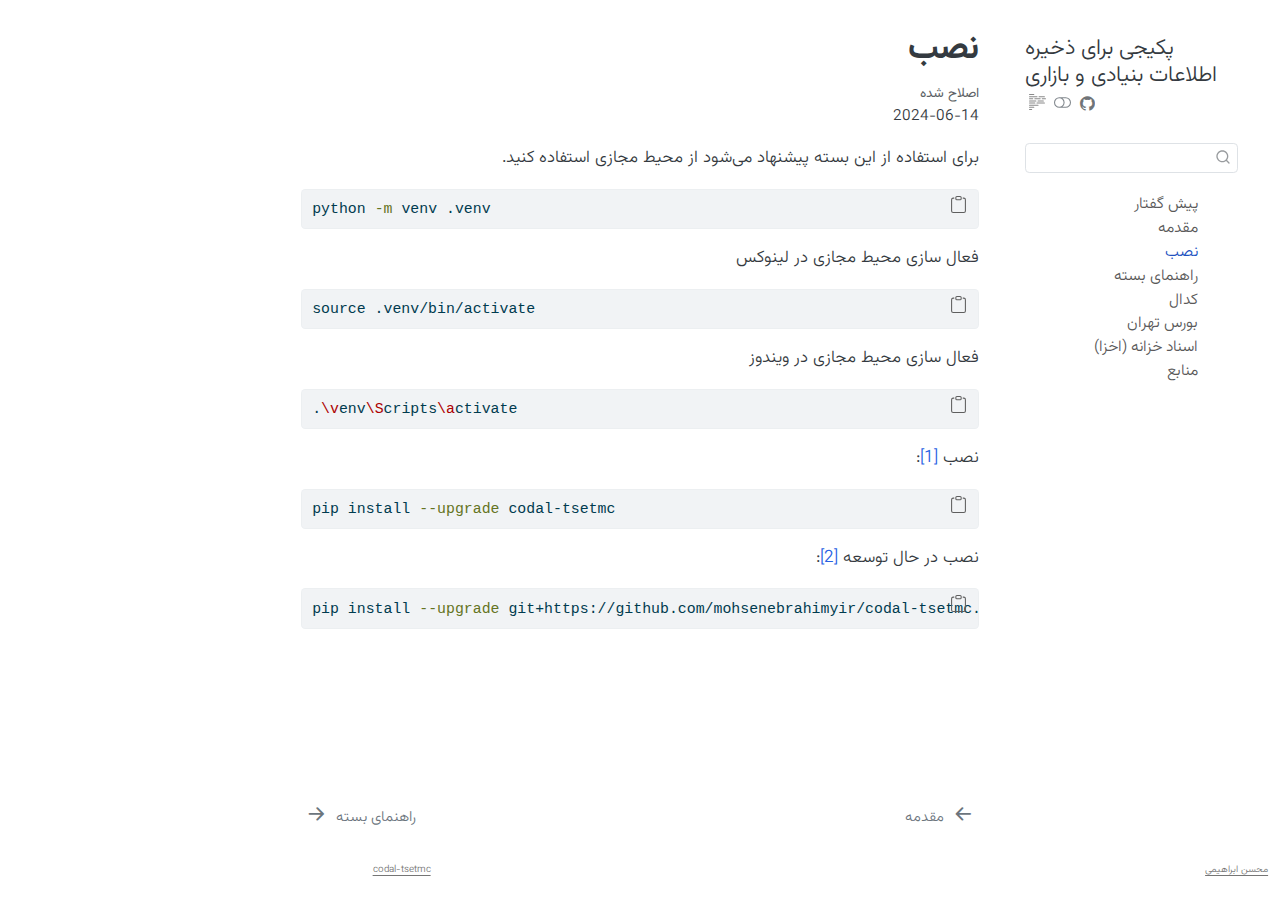
<file: docs/installation.html>
<!DOCTYPE html>
<html xmlns="http://www.w3.org/1999/xhtml" lang="en" xml:lang="en" dir="rtl"><head>

<meta charset="utf-8">
<meta name="generator" content="quarto-1.4.554">

<meta name="viewport" content="width=device-width, initial-scale=1.0, user-scalable=yes">


<title>پکیجی برای ذخیره اطلاعات بنیادی و بازاری - نصب</title>
<style>
code{white-space: pre-wrap;}
span.smallcaps{font-variant: small-caps;}
div.columns{display: flex; gap: min(4vw, 1.5em);}
div.column{flex: auto; overflow-x: auto;}
div.hanging-indent{margin-left: 1.5em; text-indent: -1.5em;}
ul.task-list{list-style: none;}
ul.task-list li input[type="checkbox"] {
  width: 0.8em;
  margin: 0 0.8em 0.2em -1em; /* quarto-specific, see https://github.com/quarto-dev/quarto-cli/issues/4556 */ 
  vertical-align: middle;
}
/* CSS for syntax highlighting */
pre > code.sourceCode { white-space: pre; position: relative; }
pre > code.sourceCode > span { line-height: 1.25; }
pre > code.sourceCode > span:empty { height: 1.2em; }
.sourceCode { overflow: visible; }
code.sourceCode > span { color: inherit; text-decoration: inherit; }
div.sourceCode { margin: 1em 0; }
pre.sourceCode { margin: 0; }
@media screen {
div.sourceCode { overflow: auto; }
}
@media print {
pre > code.sourceCode { white-space: pre-wrap; }
pre > code.sourceCode > span { text-indent: -5em; padding-left: 5em; }
}
pre.numberSource code
  { counter-reset: source-line 0; }
pre.numberSource code > span
  { position: relative; left: -4em; counter-increment: source-line; }
pre.numberSource code > span > a:first-child::before
  { content: counter(source-line);
    position: relative; left: -1em; text-align: right; vertical-align: baseline;
    border: none; display: inline-block;
    -webkit-touch-callout: none; -webkit-user-select: none;
    -khtml-user-select: none; -moz-user-select: none;
    -ms-user-select: none; user-select: none;
    padding: 0 4px; width: 4em;
  }
pre.numberSource { margin-left: 3em;  padding-left: 4px; }
div.sourceCode
  {   }
@media screen {
pre > code.sourceCode > span > a:first-child::before { text-decoration: underline; }
}
/* CSS for citations */
div.csl-bib-body { }
div.csl-entry {
  clear: both;
  margin-bottom: 0em;
}
.hanging-indent div.csl-entry {
  margin-left:2em;
  text-indent:-2em;
}
div.csl-left-margin {
  min-width:2em;
  float:left;
}
div.csl-right-inline {
  margin-left:2em;
  padding-left:1em;
}
div.csl-indent {
  margin-left: 2em;
}</style>


<script src="site_libs/quarto-nav/quarto-nav.js"></script>
<script src="site_libs/quarto-nav/headroom.min.js"></script>
<script src="site_libs/clipboard/clipboard.min.js"></script>
<script src="site_libs/quarto-search/autocomplete.umd.js"></script>
<script src="site_libs/quarto-search/fuse.min.js"></script>
<script src="site_libs/quarto-search/quarto-search.js"></script>
<meta name="quarto:offset" content="./">
<link href="./guide.html" rel="next">
<link href="./intro.html" rel="prev">
<link href="./assets/img/favicon.ico" rel="icon">
<script src="site_libs/quarto-html/quarto.js"></script>
<script src="site_libs/quarto-html/popper.min.js"></script>
<script src="site_libs/quarto-html/tippy.umd.min.js"></script>
<script src="site_libs/quarto-html/anchor.min.js"></script>
<link href="site_libs/quarto-html/tippy.css" rel="stylesheet">
<link href="site_libs/quarto-html/quarto-syntax-highlighting.css" rel="stylesheet" class="quarto-color-scheme" id="quarto-text-highlighting-styles">
<link href="site_libs/quarto-html/quarto-syntax-highlighting-dark.css" rel="prefetch" class="quarto-color-scheme quarto-color-alternate" id="quarto-text-highlighting-styles">
<script src="site_libs/bootstrap/bootstrap.min.js"></script>
<link href="site_libs/bootstrap/bootstrap-icons.css" rel="stylesheet">
<link href="site_libs/bootstrap/bootstrap.min.css" rel="stylesheet" class="quarto-color-scheme" id="quarto-bootstrap" data-mode="light">
<link href="site_libs/bootstrap/bootstrap-dark.min.css" rel="prefetch" class="quarto-color-scheme quarto-color-alternate" id="quarto-bootstrap" data-mode="dark">
<script id="quarto-search-options" type="application/json">{
  "location": "sidebar",
  "copy-button": false,
  "collapse-after": 3,
  "panel-placement": "start",
  "type": "textbox",
  "limit": 50,
  "keyboard-shortcut": [
    "f",
    "/",
    "s"
  ],
  "show-item-context": false,
  "language": {
    "search-no-results-text": "بدون نتیجه",
    "search-matching-documents-text": "matching documents",
    "search-copy-link-title": "کپی لینک در جستجو",
    "search-hide-matches-text": "موارد دیگر را پنهان کنید",
    "search-more-match-text": "مطابقت بیشتر در این سند",
    "search-more-matches-text": "موارد منطبق بیشتر در این سند",
    "search-clear-button-title": "پاک کردن",
    "search-text-placeholder": "",
    "search-detached-cancel-button-title": "لغو",
    "search-submit-button-title": "ارسال",
    "search-label": "جستجو"
  }
}</script>

<link rel="preconnect" href="https://fonts.googleapis.com">
<link rel="preconnect" href="https://fonts.gstatic.com" crossorigin="">





<link rel="stylesheet" href="https://fonts.googleapis.com/css2?family=Vazirmatn:wght@100;300&amp;display=swap">
<link rel="stylesheet" href="assets/css/rtl-style.css">
<link rel="stylesheet" href="assets/css/termynal.css">
<link rel="stylesheet" href="assets/css/custom.css">
</head>

<body class="nav-sidebar floating">

<div id="quarto-search-results"></div>
  <header id="quarto-header" class="headroom fixed-top">
  <nav class="quarto-secondary-nav">
    <div class="container-fluid d-flex">
      <button type="button" class="quarto-btn-toggle btn" data-bs-toggle="collapse" data-bs-target=".quarto-sidebar-collapse-item" aria-controls="quarto-sidebar" aria-expanded="false" aria-label="ناوبری نوار کناری را تغییر دهید" onclick="if (window.quartoToggleHeadroom) { window.quartoToggleHeadroom(); }">
        <i class="bi bi-layout-text-sidebar-reverse"></i>
      </button>
        <nav class="quarto-page-breadcrumbs" aria-label="breadcrumb"><ol class="breadcrumb"><li class="breadcrumb-item"><a href="./installation.html"><span class="chapter-title">نصب</span></a></li></ol></nav>
        <a class="flex-grow-1" role="button" data-bs-toggle="collapse" data-bs-target=".quarto-sidebar-collapse-item" aria-controls="quarto-sidebar" aria-expanded="false" aria-label="ناوبری نوار کناری را تغییر دهید" onclick="if (window.quartoToggleHeadroom) { window.quartoToggleHeadroom(); }">      
        </a>
      <button type="button" class="btn quarto-search-button" aria-label="" onclick="window.quartoOpenSearch();">
        <i class="bi bi-search"></i>
      </button>
    </div>
  </nav>
</header>
<!-- content -->
<div id="quarto-content" class="quarto-container page-columns page-rows-contents page-layout-article">
<!-- sidebar -->
  <nav id="quarto-sidebar" class="sidebar collapse collapse-horizontal quarto-sidebar-collapse-item sidebar-navigation floating overflow-auto">
    <div class="pt-lg-2 mt-2 text-left sidebar-header">
    <div class="sidebar-title mb-0 py-0">
      <a href="./">پکیجی برای ذخیره اطلاعات بنیادی و بازاری</a> 
        <div class="sidebar-tools-main tools-wide">
    <a href="https://github.com/mohsenebrahimyir/codal-tsetmc/" title="منبع کد" class="quarto-navigation-tool px-1" aria-label="منبع کد"><i class="bi bi-github"></i></a>
  <a href="" class="quarto-color-scheme-toggle quarto-navigation-tool  px-1" onclick="window.quartoToggleColorScheme(); return false;" title="حالت تاریک را تغییر دهید"><i class="bi"></i></a>
  <a href="" class="quarto-reader-toggle quarto-navigation-tool px-1" onclick="window.quartoToggleReader(); return false;" title="حالت خواننده را تغییر دهید">
  <div class="quarto-reader-toggle-btn">
  <i class="bi"></i>
  </div>
</a>
</div>
    </div>
      </div>
        <div class="mt-2 flex-shrink-0 align-items-center">
        <div class="sidebar-search">
        <div id="quarto-search" class="" title="جستجو"></div>
        </div>
        </div>
    <div class="sidebar-menu-container"> 
    <ul class="list-unstyled mt-1">
        <li class="sidebar-item">
  <div class="sidebar-item-container"> 
  <a href="./index.html" class="sidebar-item-text sidebar-link">
 <span class="menu-text">پیش گفتار</span></a>
  </div>
</li>
        <li class="sidebar-item">
  <div class="sidebar-item-container"> 
  <a href="./intro.html" class="sidebar-item-text sidebar-link">
 <span class="menu-text">مقدمه</span></a>
  </div>
</li>
        <li class="sidebar-item">
  <div class="sidebar-item-container"> 
  <a href="./installation.html" class="sidebar-item-text sidebar-link active"><span class="chapter-title">نصب</span></a>
  </div>
</li>
        <li class="sidebar-item">
  <div class="sidebar-item-container"> 
  <a href="./guide.html" class="sidebar-item-text sidebar-link"><span class="chapter-title">راهنمای بسته</span></a>
  </div>
</li>
        <li class="sidebar-item">
  <div class="sidebar-item-container"> 
  <a href="./codal.html" class="sidebar-item-text sidebar-link"><span class="chapter-title">کدال</span></a>
  </div>
</li>
        <li class="sidebar-item">
  <div class="sidebar-item-container"> 
  <a href="./tsetmc.html" class="sidebar-item-text sidebar-link"><span class="chapter-title">بورس تهران</span></a>
  </div>
</li>
        <li class="sidebar-item">
  <div class="sidebar-item-container"> 
  <a href="./treasury-bill.html" class="sidebar-item-text sidebar-link"><span class="chapter-title">اسناد خزانه (اخزا)</span></a>
  </div>
</li>
        <li class="sidebar-item">
  <div class="sidebar-item-container"> 
  <a href="./references.html" class="sidebar-item-text sidebar-link">
 <span class="menu-text">منابع</span></a>
  </div>
</li>
    </ul>
    </div>
</nav>
<div id="quarto-sidebar-glass" class="quarto-sidebar-collapse-item" data-bs-toggle="collapse" data-bs-target=".quarto-sidebar-collapse-item"></div>
<!-- margin-sidebar -->
    <div id="quarto-margin-sidebar" class="sidebar margin-sidebar">
        
    </div>
<!-- main -->
<main class="content" id="quarto-document-content">

<header id="title-block-header" class="quarto-title-block default">
<div class="quarto-title">
<h1 class="title"><span class="chapter-title">نصب</span></h1>
</div>



<div class="quarto-title-meta">

    
  
    <div>
    <div class="quarto-title-meta-heading">اصلاح شده</div>
    <div class="quarto-title-meta-contents">
      <p class="date-modified">2024-06-14</p>
    </div>
  </div>
    
  </div>
  


</header>


<p>برای استفاده از این بسته پیشنهاد می‌شود از محیط مجازی استفاده کنید.</p>
<div class="sourceCode" id="cb1"><pre class="sourceCode bash code-with-copy"><code class="sourceCode bash"><span id="cb1-1"><a href="#cb1-1" aria-hidden="true" tabindex="-1"></a><span class="ex">python</span> <span class="at">-m</span> venv .venv</span></code><button title="کپی در Clipboard" class="code-copy-button"><i class="bi"></i></button></pre></div>
<p>فعال سازی محیط مجازی در لینوکس</p>
<div class="sourceCode" id="cb2"><pre class="sourceCode bash code-with-copy"><code class="sourceCode bash"><span id="cb2-1"><a href="#cb2-1" aria-hidden="true" tabindex="-1"></a><span class="bu">source</span> .venv/bin/activate</span></code><button title="کپی در Clipboard" class="code-copy-button"><i class="bi"></i></button></pre></div>
<p>فعال سازی محیط مجازی در ویندوز</p>
<div class="sourceCode" id="cb3"><pre class="sourceCode bash code-with-copy"><code class="sourceCode bash"><span id="cb3-1"><a href="#cb3-1" aria-hidden="true" tabindex="-1"></a><span class="bu">.</span><span class="dt">\v</span>env<span class="dt">\S</span>cripts<span class="dt">\a</span>ctivate</span></code><button title="کپی در Clipboard" class="code-copy-button"><i class="bi"></i></button></pre></div>
<p>نصب <span class="citation" data-cites="codal-tsetmc"><a href="references.html#ref-codal-tsetmc" role="doc-biblioref">[1]</a></span>:</p>
<div class="sourceCode" id="cb4"><pre class="sourceCode bash code-with-copy"><code class="sourceCode bash"><span id="cb4-1"><a href="#cb4-1" aria-hidden="true" tabindex="-1"></a><span class="ex">pip</span> install <span class="at">--upgrade</span> codal-tsetmc</span></code><button title="کپی در Clipboard" class="code-copy-button"><i class="bi"></i></button></pre></div>
<p>نصب در حال توسعه <span class="citation" data-cites="codal-tsetmc.github"><a href="references.html#ref-codal-tsetmc.github" role="doc-biblioref">[2]</a></span>:</p>
<div class="sourceCode" id="cb5"><pre class="sourceCode bash code-with-copy"><code class="sourceCode bash"><span id="cb5-1"><a href="#cb5-1" aria-hidden="true" tabindex="-1"></a><span class="ex">pip</span> install <span class="at">--upgrade</span> git+https://github.com/mohsenebrahimyir/codal-tsetmc.git</span></code><button title="کپی در Clipboard" class="code-copy-button"><i class="bi"></i></button></pre></div>


<div id="refs" class="references csl-bib-body" data-entry-spacing="0" role="list" style="display: none">
<div id="ref-codal-tsetmc" class="csl-entry" role="listitem">
<div class="csl-left-margin">[1] </div><div class="csl-right-inline">محسن ابراهیمی, <span>“صفحه نصب بسته کدال و بورس تهران در پایتون.”</span> <a href="https://pypi.org/project/codal-tsetmc/">https://pypi.org/project/codal-tsetmc/</a></div>
</div>
<div id="ref-codal-tsetmc.github" class="csl-entry" role="listitem">
<div class="csl-left-margin">[2] </div><div class="csl-right-inline">محسن ابراهیمی, <span>“صفحه گیت‌هاب بسته کدال و بورس تهران در پایتون.”</span> <a href="https://github.com/mohsenebrahimyir/codal-tsetmc/">https://github.com/mohsenebrahimyir/codal-tsetmc/</a></div>
</div>
</div>

</main> <!-- /main -->
<script id="quarto-html-after-body" type="application/javascript">
window.document.addEventListener("DOMContentLoaded", function (event) {
  const toggleBodyColorMode = (bsSheetEl) => {
    const mode = bsSheetEl.getAttribute("data-mode");
    const bodyEl = window.document.querySelector("body");
    if (mode === "dark") {
      bodyEl.classList.add("quarto-dark");
      bodyEl.classList.remove("quarto-light");
    } else {
      bodyEl.classList.add("quarto-light");
      bodyEl.classList.remove("quarto-dark");
    }
  }
  const toggleBodyColorPrimary = () => {
    const bsSheetEl = window.document.querySelector("link#quarto-bootstrap");
    if (bsSheetEl) {
      toggleBodyColorMode(bsSheetEl);
    }
  }
  toggleBodyColorPrimary();  
  const disableStylesheet = (stylesheets) => {
    for (let i=0; i < stylesheets.length; i++) {
      const stylesheet = stylesheets[i];
      stylesheet.rel = 'prefetch';
    }
  }
  const enableStylesheet = (stylesheets) => {
    for (let i=0; i < stylesheets.length; i++) {
      const stylesheet = stylesheets[i];
      stylesheet.rel = 'stylesheet';
    }
  }
  const manageTransitions = (selector, allowTransitions) => {
    const els = window.document.querySelectorAll(selector);
    for (let i=0; i < els.length; i++) {
      const el = els[i];
      if (allowTransitions) {
        el.classList.remove('notransition');
      } else {
        el.classList.add('notransition');
      }
    }
  }
  const toggleGiscusIfUsed = (isAlternate, darkModeDefault) => {
    const baseTheme = document.querySelector('#giscus-base-theme')?.value ?? 'light';
    const alternateTheme = document.querySelector('#giscus-alt-theme')?.value ?? 'dark';
    let newTheme = '';
    if(darkModeDefault) {
      newTheme = isAlternate ? baseTheme : alternateTheme;
    } else {
      newTheme = isAlternate ? alternateTheme : baseTheme;
    }
    const changeGiscusTheme = () => {
      // From: https://github.com/giscus/giscus/issues/336
      const sendMessage = (message) => {
        const iframe = document.querySelector('iframe.giscus-frame');
        if (!iframe) return;
        iframe.contentWindow.postMessage({ giscus: message }, 'https://giscus.app');
      }
      sendMessage({
        setConfig: {
          theme: newTheme
        }
      });
    }
    const isGiscussLoaded = window.document.querySelector('iframe.giscus-frame') !== null;
    if (isGiscussLoaded) {
      changeGiscusTheme();
    }
  }
  const toggleColorMode = (alternate) => {
    // Switch the stylesheets
    const alternateStylesheets = window.document.querySelectorAll('link.quarto-color-scheme.quarto-color-alternate');
    manageTransitions('#quarto-margin-sidebar .nav-link', false);
    if (alternate) {
      enableStylesheet(alternateStylesheets);
      for (const sheetNode of alternateStylesheets) {
        if (sheetNode.id === "quarto-bootstrap") {
          toggleBodyColorMode(sheetNode);
        }
      }
    } else {
      disableStylesheet(alternateStylesheets);
      toggleBodyColorPrimary();
    }
    manageTransitions('#quarto-margin-sidebar .nav-link', true);
    // Switch the toggles
    const toggles = window.document.querySelectorAll('.quarto-color-scheme-toggle');
    for (let i=0; i < toggles.length; i++) {
      const toggle = toggles[i];
      if (toggle) {
        if (alternate) {
          toggle.classList.add("alternate");     
        } else {
          toggle.classList.remove("alternate");
        }
      }
    }
    // Hack to workaround the fact that safari doesn't
    // properly recolor the scrollbar when toggling (#1455)
    if (navigator.userAgent.indexOf('Safari') > 0 && navigator.userAgent.indexOf('Chrome') == -1) {
      manageTransitions("body", false);
      window.scrollTo(0, 1);
      setTimeout(() => {
        window.scrollTo(0, 0);
        manageTransitions("body", true);
      }, 40);  
    }
  }
  const isFileUrl = () => { 
    return window.location.protocol === 'file:';
  }
  const hasAlternateSentinel = () => {  
    let styleSentinel = getColorSchemeSentinel();
    if (styleSentinel !== null) {
      return styleSentinel === "alternate";
    } else {
      return false;
    }
  }
  const setStyleSentinel = (alternate) => {
    const value = alternate ? "alternate" : "default";
    if (!isFileUrl()) {
      window.localStorage.setItem("quarto-color-scheme", value);
    } else {
      localAlternateSentinel = value;
    }
  }
  const getColorSchemeSentinel = () => {
    if (!isFileUrl()) {
      const storageValue = window.localStorage.getItem("quarto-color-scheme");
      return storageValue != null ? storageValue : localAlternateSentinel;
    } else {
      return localAlternateSentinel;
    }
  }
  const darkModeDefault = false;
  let localAlternateSentinel = darkModeDefault ? 'alternate' : 'default';
  // Dark / light mode switch
  window.quartoToggleColorScheme = () => {
    // Read the current dark / light value 
    let toAlternate = !hasAlternateSentinel();
    toggleColorMode(toAlternate);
    setStyleSentinel(toAlternate);
    toggleGiscusIfUsed(toAlternate, darkModeDefault);
  };
  // Ensure there is a toggle, if there isn't float one in the top right
  if (window.document.querySelector('.quarto-color-scheme-toggle') === null) {
    const a = window.document.createElement('a');
    a.classList.add('top-right');
    a.classList.add('quarto-color-scheme-toggle');
    a.href = "";
    a.onclick = function() { try { window.quartoToggleColorScheme(); } catch {} return false; };
    const i = window.document.createElement("i");
    i.classList.add('bi');
    a.appendChild(i);
    window.document.body.appendChild(a);
  }
  // Switch to dark mode if need be
  if (hasAlternateSentinel()) {
    toggleColorMode(true);
  } else {
    toggleColorMode(false);
  }
  const icon = "";
  const anchorJS = new window.AnchorJS();
  anchorJS.options = {
    placement: 'right',
    icon: icon
  };
  anchorJS.add('.anchored');
  const isCodeAnnotation = (el) => {
    for (const clz of el.classList) {
      if (clz.startsWith('code-annotation-')) {                     
        return true;
      }
    }
    return false;
  }
  const clipboard = new window.ClipboardJS('.code-copy-button', {
    text: function(trigger) {
      const codeEl = trigger.previousElementSibling.cloneNode(true);
      for (const childEl of codeEl.children) {
        if (isCodeAnnotation(childEl)) {
          childEl.remove();
        }
      }
      return codeEl.innerText;
    }
  });
  clipboard.on('success', function(e) {
    // button target
    const button = e.trigger;
    // don't keep focus
    button.blur();
    // flash "checked"
    button.classList.add('code-copy-button-checked');
    var currentTitle = button.getAttribute("title");
    button.setAttribute("title", "کپی شد!");
    let tooltip;
    if (window.bootstrap) {
      button.setAttribute("data-bs-toggle", "tooltip");
      button.setAttribute("data-bs-placement", "left");
      button.setAttribute("data-bs-title", "کپی شد!");
      tooltip = new bootstrap.Tooltip(button, 
        { trigger: "manual", 
          customClass: "code-copy-button-tooltip",
          offset: [0, -8]});
      tooltip.show();    
    }
    setTimeout(function() {
      if (tooltip) {
        tooltip.hide();
        button.removeAttribute("data-bs-title");
        button.removeAttribute("data-bs-toggle");
        button.removeAttribute("data-bs-placement");
      }
      button.setAttribute("title", currentTitle);
      button.classList.remove('code-copy-button-checked');
    }, 1000);
    // clear code selection
    e.clearSelection();
  });
    var localhostRegex = new RegExp(/^(?:http|https):\/\/localhost\:?[0-9]*\//);
    var mailtoRegex = new RegExp(/^mailto:/);
      var filterRegex = new RegExp("https:\/\/mohsenebrahimyir\.github\.io\/codal-tsetmc\/");
    var isInternal = (href) => {
        return filterRegex.test(href) || localhostRegex.test(href) || mailtoRegex.test(href);
    }
    // Inspect non-navigation links and adorn them if external
 	var links = window.document.querySelectorAll('a[href]:not(.nav-link):not(.navbar-brand):not(.toc-action):not(.sidebar-link):not(.sidebar-item-toggle):not(.pagination-link):not(.no-external):not([aria-hidden]):not(.dropdown-item):not(.quarto-navigation-tool)');
    for (var i=0; i<links.length; i++) {
      const link = links[i];
      if (!isInternal(link.href)) {
        // undo the damage that might have been done by quarto-nav.js in the case of
        // links that we want to consider external
        if (link.dataset.originalHref !== undefined) {
          link.href = link.dataset.originalHref;
        }
      }
    }
  function tippyHover(el, contentFn, onTriggerFn, onUntriggerFn) {
    const config = {
      allowHTML: true,
      maxWidth: 500,
      delay: 100,
      arrow: false,
      appendTo: function(el) {
          return el.parentElement;
      },
      interactive: true,
      interactiveBorder: 10,
      theme: 'quarto',
      placement: 'bottom-start',
    };
    if (contentFn) {
      config.content = contentFn;
    }
    if (onTriggerFn) {
      config.onTrigger = onTriggerFn;
    }
    if (onUntriggerFn) {
      config.onUntrigger = onUntriggerFn;
    }
    window.tippy(el, config); 
  }
  const noterefs = window.document.querySelectorAll('a[role="doc-noteref"]');
  for (var i=0; i<noterefs.length; i++) {
    const ref = noterefs[i];
    tippyHover(ref, function() {
      // use id or data attribute instead here
      let href = ref.getAttribute('data-footnote-href') || ref.getAttribute('href');
      try { href = new URL(href).hash; } catch {}
      const id = href.replace(/^#\/?/, "");
      const note = window.document.getElementById(id);
      if (note) {
        return note.innerHTML;
      } else {
        return "";
      }
    });
  }
  const xrefs = window.document.querySelectorAll('a.quarto-xref');
  const processXRef = (id, note) => {
    // Strip column container classes
    const stripColumnClz = (el) => {
      el.classList.remove("page-full", "page-columns");
      if (el.children) {
        for (const child of el.children) {
          stripColumnClz(child);
        }
      }
    }
    stripColumnClz(note)
    if (id === null || id.startsWith('sec-')) {
      // Special case sections, only their first couple elements
      const container = document.createElement("div");
      if (note.children && note.children.length > 2) {
        container.appendChild(note.children[0].cloneNode(true));
        for (let i = 1; i < note.children.length; i++) {
          const child = note.children[i];
          if (child.tagName === "P" && child.innerText === "") {
            continue;
          } else {
            container.appendChild(child.cloneNode(true));
            break;
          }
        }
        if (window.Quarto?.typesetMath) {
          window.Quarto.typesetMath(container);
        }
        return container.innerHTML
      } else {
        if (window.Quarto?.typesetMath) {
          window.Quarto.typesetMath(note);
        }
        return note.innerHTML;
      }
    } else {
      // Remove any anchor links if they are present
      const anchorLink = note.querySelector('a.anchorjs-link');
      if (anchorLink) {
        anchorLink.remove();
      }
      if (window.Quarto?.typesetMath) {
        window.Quarto.typesetMath(note);
      }
      // TODO in 1.5, we should make sure this works without a callout special case
      if (note.classList.contains("callout")) {
        return note.outerHTML;
      } else {
        return note.innerHTML;
      }
    }
  }
  for (var i=0; i<xrefs.length; i++) {
    const xref = xrefs[i];
    tippyHover(xref, undefined, function(instance) {
      instance.disable();
      let url = xref.getAttribute('href');
      let hash = undefined; 
      if (url.startsWith('#')) {
        hash = url;
      } else {
        try { hash = new URL(url).hash; } catch {}
      }
      if (hash) {
        const id = hash.replace(/^#\/?/, "");
        const note = window.document.getElementById(id);
        if (note !== null) {
          try {
            const html = processXRef(id, note.cloneNode(true));
            instance.setContent(html);
          } finally {
            instance.enable();
            instance.show();
          }
        } else {
          // See if we can fetch this
          fetch(url.split('#')[0])
          .then(res => res.text())
          .then(html => {
            const parser = new DOMParser();
            const htmlDoc = parser.parseFromString(html, "text/html");
            const note = htmlDoc.getElementById(id);
            if (note !== null) {
              const html = processXRef(id, note);
              instance.setContent(html);
            } 
          }).finally(() => {
            instance.enable();
            instance.show();
          });
        }
      } else {
        // See if we can fetch a full url (with no hash to target)
        // This is a special case and we should probably do some content thinning / targeting
        fetch(url)
        .then(res => res.text())
        .then(html => {
          const parser = new DOMParser();
          const htmlDoc = parser.parseFromString(html, "text/html");
          const note = htmlDoc.querySelector('main.content');
          if (note !== null) {
            // This should only happen for chapter cross references
            // (since there is no id in the URL)
            // remove the first header
            if (note.children.length > 0 && note.children[0].tagName === "HEADER") {
              note.children[0].remove();
            }
            const html = processXRef(null, note);
            instance.setContent(html);
          } 
        }).finally(() => {
          instance.enable();
          instance.show();
        });
      }
    }, function(instance) {
    });
  }
      let selectedAnnoteEl;
      const selectorForAnnotation = ( cell, annotation) => {
        let cellAttr = 'data-code-cell="' + cell + '"';
        let lineAttr = 'data-code-annotation="' +  annotation + '"';
        const selector = 'span[' + cellAttr + '][' + lineAttr + ']';
        return selector;
      }
      const selectCodeLines = (annoteEl) => {
        const doc = window.document;
        const targetCell = annoteEl.getAttribute("data-target-cell");
        const targetAnnotation = annoteEl.getAttribute("data-target-annotation");
        const annoteSpan = window.document.querySelector(selectorForAnnotation(targetCell, targetAnnotation));
        const lines = annoteSpan.getAttribute("data-code-lines").split(",");
        const lineIds = lines.map((line) => {
          return targetCell + "-" + line;
        })
        let top = null;
        let height = null;
        let parent = null;
        if (lineIds.length > 0) {
            //compute the position of the single el (top and bottom and make a div)
            const el = window.document.getElementById(lineIds[0]);
            top = el.offsetTop;
            height = el.offsetHeight;
            parent = el.parentElement.parentElement;
          if (lineIds.length > 1) {
            const lastEl = window.document.getElementById(lineIds[lineIds.length - 1]);
            const bottom = lastEl.offsetTop + lastEl.offsetHeight;
            height = bottom - top;
          }
          if (top !== null && height !== null && parent !== null) {
            // cook up a div (if necessary) and position it 
            let div = window.document.getElementById("code-annotation-line-highlight");
            if (div === null) {
              div = window.document.createElement("div");
              div.setAttribute("id", "code-annotation-line-highlight");
              div.style.position = 'absolute';
              parent.appendChild(div);
            }
            div.style.top = top - 2 + "px";
            div.style.height = height + 4 + "px";
            div.style.left = 0;
            let gutterDiv = window.document.getElementById("code-annotation-line-highlight-gutter");
            if (gutterDiv === null) {
              gutterDiv = window.document.createElement("div");
              gutterDiv.setAttribute("id", "code-annotation-line-highlight-gutter");
              gutterDiv.style.position = 'absolute';
              const codeCell = window.document.getElementById(targetCell);
              const gutter = codeCell.querySelector('.code-annotation-gutter');
              gutter.appendChild(gutterDiv);
            }
            gutterDiv.style.top = top - 2 + "px";
            gutterDiv.style.height = height + 4 + "px";
          }
          selectedAnnoteEl = annoteEl;
        }
      };
      const unselectCodeLines = () => {
        const elementsIds = ["code-annotation-line-highlight", "code-annotation-line-highlight-gutter"];
        elementsIds.forEach((elId) => {
          const div = window.document.getElementById(elId);
          if (div) {
            div.remove();
          }
        });
        selectedAnnoteEl = undefined;
      };
        // Handle positioning of the toggle
    window.addEventListener(
      "resize",
      throttle(() => {
        elRect = undefined;
        if (selectedAnnoteEl) {
          selectCodeLines(selectedAnnoteEl);
        }
      }, 10)
    );
    function throttle(fn, ms) {
    let throttle = false;
    let timer;
      return (...args) => {
        if(!throttle) { // first call gets through
            fn.apply(this, args);
            throttle = true;
        } else { // all the others get throttled
            if(timer) clearTimeout(timer); // cancel #2
            timer = setTimeout(() => {
              fn.apply(this, args);
              timer = throttle = false;
            }, ms);
        }
      };
    }
      // Attach click handler to the DT
      const annoteDls = window.document.querySelectorAll('dt[data-target-cell]');
      for (const annoteDlNode of annoteDls) {
        annoteDlNode.addEventListener('click', (event) => {
          const clickedEl = event.target;
          if (clickedEl !== selectedAnnoteEl) {
            unselectCodeLines();
            const activeEl = window.document.querySelector('dt[data-target-cell].code-annotation-active');
            if (activeEl) {
              activeEl.classList.remove('code-annotation-active');
            }
            selectCodeLines(clickedEl);
            clickedEl.classList.add('code-annotation-active');
          } else {
            // Unselect the line
            unselectCodeLines();
            clickedEl.classList.remove('code-annotation-active');
          }
        });
      }
  const findCites = (el) => {
    const parentEl = el.parentElement;
    if (parentEl) {
      const cites = parentEl.dataset.cites;
      if (cites) {
        return {
          el,
          cites: cites.split(' ')
        };
      } else {
        return findCites(el.parentElement)
      }
    } else {
      return undefined;
    }
  };
  var bibliorefs = window.document.querySelectorAll('a[role="doc-biblioref"]');
  for (var i=0; i<bibliorefs.length; i++) {
    const ref = bibliorefs[i];
    const citeInfo = findCites(ref);
    if (citeInfo) {
      tippyHover(citeInfo.el, function() {
        var popup = window.document.createElement('div');
        citeInfo.cites.forEach(function(cite) {
          var citeDiv = window.document.createElement('div');
          citeDiv.classList.add('hanging-indent');
          citeDiv.classList.add('csl-entry');
          var biblioDiv = window.document.getElementById('ref-' + cite);
          if (biblioDiv) {
            citeDiv.innerHTML = biblioDiv.innerHTML;
          }
          popup.appendChild(citeDiv);
        });
        return popup.innerHTML;
      });
    }
  }
});
</script>
<nav class="page-navigation">
  <div class="nav-page nav-page-previous">
      <a href="./intro.html" class="pagination-link" aria-label="مقدمه">
        <i class="bi bi-arrow-left-short"></i> <span class="nav-page-text">مقدمه</span>
      </a>          
  </div>
  <div class="nav-page nav-page-next">
      <a href="./guide.html" class="pagination-link" aria-label="راهنمای بسته">
        <span class="nav-page-text"><span class="chapter-title">راهنمای بسته</span></span> <i class="bi bi-arrow-right-short"></i>
      </a>
  </div>
</nav>
</div> <!-- /content -->
<footer class="footer">
  <div class="nav-footer">
    <div class="nav-footer-left">
<p><a href="./index.html">codal-tsetmc</a></p>
</div>   
    <div class="nav-footer-center">
      &nbsp;
    </div>
    <div class="nav-footer-right">
<p><a href="https://mohsenebrahimy.ir/">محسن ابراهیمی</a></p>
</div>
  </div>
</footer>
<script src="assets/js/termynal.js" data-termynal-container="#termy">
</script>




</body></html>
</file>
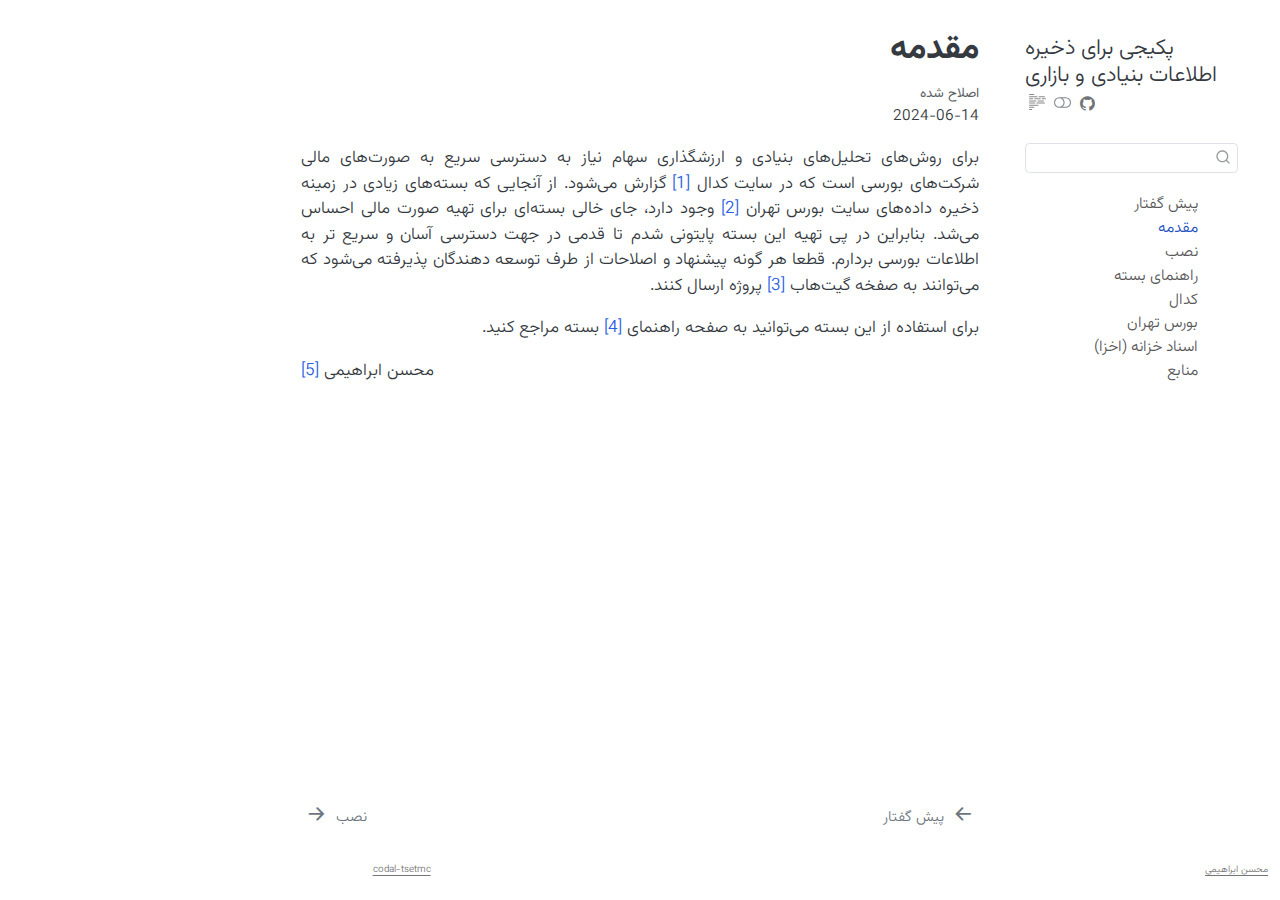
<file: docs/intro.html>
<!DOCTYPE html>
<html xmlns="http://www.w3.org/1999/xhtml" lang="en" xml:lang="en" dir="rtl"><head>

<meta charset="utf-8">
<meta name="generator" content="quarto-1.4.554">

<meta name="viewport" content="width=device-width, initial-scale=1.0, user-scalable=yes">


<title>پکیجی برای ذخیره اطلاعات بنیادی و بازاری - مقدمه</title>
<style>
code{white-space: pre-wrap;}
span.smallcaps{font-variant: small-caps;}
div.columns{display: flex; gap: min(4vw, 1.5em);}
div.column{flex: auto; overflow-x: auto;}
div.hanging-indent{margin-left: 1.5em; text-indent: -1.5em;}
ul.task-list{list-style: none;}
ul.task-list li input[type="checkbox"] {
  width: 0.8em;
  margin: 0 0.8em 0.2em -1em; /* quarto-specific, see https://github.com/quarto-dev/quarto-cli/issues/4556 */ 
  vertical-align: middle;
}
/* CSS for citations */
div.csl-bib-body { }
div.csl-entry {
  clear: both;
  margin-bottom: 0em;
}
.hanging-indent div.csl-entry {
  margin-left:2em;
  text-indent:-2em;
}
div.csl-left-margin {
  min-width:2em;
  float:left;
}
div.csl-right-inline {
  margin-left:2em;
  padding-left:1em;
}
div.csl-indent {
  margin-left: 2em;
}</style>


<script src="site_libs/quarto-nav/quarto-nav.js"></script>
<script src="site_libs/quarto-nav/headroom.min.js"></script>
<script src="site_libs/clipboard/clipboard.min.js"></script>
<script src="site_libs/quarto-search/autocomplete.umd.js"></script>
<script src="site_libs/quarto-search/fuse.min.js"></script>
<script src="site_libs/quarto-search/quarto-search.js"></script>
<meta name="quarto:offset" content="./">
<link href="./installation.html" rel="next">
<link href="./index.html" rel="prev">
<link href="./assets/img/favicon.ico" rel="icon">
<script src="site_libs/quarto-html/quarto.js"></script>
<script src="site_libs/quarto-html/popper.min.js"></script>
<script src="site_libs/quarto-html/tippy.umd.min.js"></script>
<script src="site_libs/quarto-html/anchor.min.js"></script>
<link href="site_libs/quarto-html/tippy.css" rel="stylesheet">
<link href="site_libs/quarto-html/quarto-syntax-highlighting.css" rel="stylesheet" class="quarto-color-scheme" id="quarto-text-highlighting-styles">
<link href="site_libs/quarto-html/quarto-syntax-highlighting-dark.css" rel="prefetch" class="quarto-color-scheme quarto-color-alternate" id="quarto-text-highlighting-styles">
<script src="site_libs/bootstrap/bootstrap.min.js"></script>
<link href="site_libs/bootstrap/bootstrap-icons.css" rel="stylesheet">
<link href="site_libs/bootstrap/bootstrap.min.css" rel="stylesheet" class="quarto-color-scheme" id="quarto-bootstrap" data-mode="light">
<link href="site_libs/bootstrap/bootstrap-dark.min.css" rel="prefetch" class="quarto-color-scheme quarto-color-alternate" id="quarto-bootstrap" data-mode="dark">
<script id="quarto-search-options" type="application/json">{
  "location": "sidebar",
  "copy-button": false,
  "collapse-after": 3,
  "panel-placement": "start",
  "type": "textbox",
  "limit": 50,
  "keyboard-shortcut": [
    "f",
    "/",
    "s"
  ],
  "show-item-context": false,
  "language": {
    "search-no-results-text": "بدون نتیجه",
    "search-matching-documents-text": "matching documents",
    "search-copy-link-title": "کپی لینک در جستجو",
    "search-hide-matches-text": "موارد دیگر را پنهان کنید",
    "search-more-match-text": "مطابقت بیشتر در این سند",
    "search-more-matches-text": "موارد منطبق بیشتر در این سند",
    "search-clear-button-title": "پاک کردن",
    "search-text-placeholder": "",
    "search-detached-cancel-button-title": "لغو",
    "search-submit-button-title": "ارسال",
    "search-label": "جستجو"
  }
}</script>

<link rel="preconnect" href="https://fonts.googleapis.com">
<link rel="preconnect" href="https://fonts.gstatic.com" crossorigin="">





<link rel="stylesheet" href="https://fonts.googleapis.com/css2?family=Vazirmatn:wght@100;300&amp;display=swap">
<link rel="stylesheet" href="assets/css/rtl-style.css">
<link rel="stylesheet" href="assets/css/termynal.css">
<link rel="stylesheet" href="assets/css/custom.css">
</head>

<body class="nav-sidebar floating">

<div id="quarto-search-results"></div>
  <header id="quarto-header" class="headroom fixed-top">
  <nav class="quarto-secondary-nav">
    <div class="container-fluid d-flex">
      <button type="button" class="quarto-btn-toggle btn" data-bs-toggle="collapse" data-bs-target=".quarto-sidebar-collapse-item" aria-controls="quarto-sidebar" aria-expanded="false" aria-label="ناوبری نوار کناری را تغییر دهید" onclick="if (window.quartoToggleHeadroom) { window.quartoToggleHeadroom(); }">
        <i class="bi bi-layout-text-sidebar-reverse"></i>
      </button>
        <nav class="quarto-page-breadcrumbs" aria-label="breadcrumb"><ol class="breadcrumb"><li class="breadcrumb-item"><a href="./intro.html">مقدمه</a></li></ol></nav>
        <a class="flex-grow-1" role="button" data-bs-toggle="collapse" data-bs-target=".quarto-sidebar-collapse-item" aria-controls="quarto-sidebar" aria-expanded="false" aria-label="ناوبری نوار کناری را تغییر دهید" onclick="if (window.quartoToggleHeadroom) { window.quartoToggleHeadroom(); }">      
        </a>
      <button type="button" class="btn quarto-search-button" aria-label="" onclick="window.quartoOpenSearch();">
        <i class="bi bi-search"></i>
      </button>
    </div>
  </nav>
</header>
<!-- content -->
<div id="quarto-content" class="quarto-container page-columns page-rows-contents page-layout-article">
<!-- sidebar -->
  <nav id="quarto-sidebar" class="sidebar collapse collapse-horizontal quarto-sidebar-collapse-item sidebar-navigation floating overflow-auto">
    <div class="pt-lg-2 mt-2 text-left sidebar-header">
    <div class="sidebar-title mb-0 py-0">
      <a href="./">پکیجی برای ذخیره اطلاعات بنیادی و بازاری</a> 
        <div class="sidebar-tools-main tools-wide">
    <a href="https://github.com/mohsenebrahimyir/codal-tsetmc/" title="منبع کد" class="quarto-navigation-tool px-1" aria-label="منبع کد"><i class="bi bi-github"></i></a>
  <a href="" class="quarto-color-scheme-toggle quarto-navigation-tool  px-1" onclick="window.quartoToggleColorScheme(); return false;" title="حالت تاریک را تغییر دهید"><i class="bi"></i></a>
  <a href="" class="quarto-reader-toggle quarto-navigation-tool px-1" onclick="window.quartoToggleReader(); return false;" title="حالت خواننده را تغییر دهید">
  <div class="quarto-reader-toggle-btn">
  <i class="bi"></i>
  </div>
</a>
</div>
    </div>
      </div>
        <div class="mt-2 flex-shrink-0 align-items-center">
        <div class="sidebar-search">
        <div id="quarto-search" class="" title="جستجو"></div>
        </div>
        </div>
    <div class="sidebar-menu-container"> 
    <ul class="list-unstyled mt-1">
        <li class="sidebar-item">
  <div class="sidebar-item-container"> 
  <a href="./index.html" class="sidebar-item-text sidebar-link">
 <span class="menu-text">پیش گفتار</span></a>
  </div>
</li>
        <li class="sidebar-item">
  <div class="sidebar-item-container"> 
  <a href="./intro.html" class="sidebar-item-text sidebar-link active">
 <span class="menu-text">مقدمه</span></a>
  </div>
</li>
        <li class="sidebar-item">
  <div class="sidebar-item-container"> 
  <a href="./installation.html" class="sidebar-item-text sidebar-link"><span class="chapter-title">نصب</span></a>
  </div>
</li>
        <li class="sidebar-item">
  <div class="sidebar-item-container"> 
  <a href="./guide.html" class="sidebar-item-text sidebar-link"><span class="chapter-title">راهنمای بسته</span></a>
  </div>
</li>
        <li class="sidebar-item">
  <div class="sidebar-item-container"> 
  <a href="./codal.html" class="sidebar-item-text sidebar-link"><span class="chapter-title">کدال</span></a>
  </div>
</li>
        <li class="sidebar-item">
  <div class="sidebar-item-container"> 
  <a href="./tsetmc.html" class="sidebar-item-text sidebar-link"><span class="chapter-title">بورس تهران</span></a>
  </div>
</li>
        <li class="sidebar-item">
  <div class="sidebar-item-container"> 
  <a href="./treasury-bill.html" class="sidebar-item-text sidebar-link"><span class="chapter-title">اسناد خزانه (اخزا)</span></a>
  </div>
</li>
        <li class="sidebar-item">
  <div class="sidebar-item-container"> 
  <a href="./references.html" class="sidebar-item-text sidebar-link">
 <span class="menu-text">منابع</span></a>
  </div>
</li>
    </ul>
    </div>
</nav>
<div id="quarto-sidebar-glass" class="quarto-sidebar-collapse-item" data-bs-toggle="collapse" data-bs-target=".quarto-sidebar-collapse-item"></div>
<!-- margin-sidebar -->
    <div id="quarto-margin-sidebar" class="sidebar margin-sidebar">
        
    </div>
<!-- main -->
<main class="content" id="quarto-document-content">

<header id="title-block-header" class="quarto-title-block default">
<div class="quarto-title">
<h1 class="title">مقدمه</h1>
</div>



<div class="quarto-title-meta">

    
  
    <div>
    <div class="quarto-title-meta-heading">اصلاح شده</div>
    <div class="quarto-title-meta-contents">
      <p class="date-modified">2024-06-14</p>
    </div>
  </div>
    
  </div>
  


</header>


<p>برای روش‌های تحلیل‌های بنیادی و ارزشگذاری سهام نیاز به دسترسی سریع به صورت‌های مالی شرکت‌های بورسی است که در سایت کدال <span class="citation" data-cites="codal.ir"><a href="references.html#ref-codal.ir" role="doc-biblioref">[1]</a></span> گزارش می‌شود. از آنجایی که بسته‌های زیادی در زمینه ذخیره داده‌های سایت بورس تهران <span class="citation" data-cites="tsetmc.com"><a href="references.html#ref-tsetmc.com" role="doc-biblioref">[2]</a></span> وجود دارد، جای خالی بسته‌ای برای تهیه صورت مالی احساس می‌شد. بنابراین در پی تهیه این بسته پایتونی شدم تا قدمی در جهت دسترسی آسان و سریع تر به اطلاعات بورسی بردارم. قطعا هر گونه پیشنهاد و اصلاحات از طرف توسعه دهندگان پذیرفته می‌شود که می‌توانند به صفخه گیت‌هاب <span class="citation" data-cites="codal-tsetmc.github"><a href="references.html#ref-codal-tsetmc.github" role="doc-biblioref">[3]</a></span> پروژه ارسال کنند.</p>
<p>برای استفاده از این بسته می‌توانید به صفحه راهنمای <span class="citation" data-cites="codal-tsetmc.docs"><a href="references.html#ref-codal-tsetmc.docs" role="doc-biblioref">[4]</a></span> بسته مراجع کنید.</p>
<div class="ltr">
<p>محسن ابراهیمی <span class="citation" data-cites="mohsenebrahimy.ir"><a href="references.html#ref-mohsenebrahimy.ir" role="doc-biblioref">[5]</a></span></p>
</div>


<div id="refs" class="references csl-bib-body" data-entry-spacing="0" role="list" style="display: none">
<div id="ref-codal.ir" class="csl-entry" role="listitem">
<div class="csl-left-margin">[1] </div><div class="csl-right-inline">کدال, <span>“سامانه جامع اطلاع رسانی ناشران.”</span> <a href="https://codal.ir/">https://codal.ir/</a></div>
</div>
<div id="ref-tsetmc.com" class="csl-entry" role="listitem">
<div class="csl-left-margin">[2] </div><div class="csl-right-inline">بورس تهران, <span>“شرکت مدیریت فناوری بورس تهران.”</span> <a href="http://tsetmc.com/">http://tsetmc.com/</a></div>
</div>
<div id="ref-codal-tsetmc.github" class="csl-entry" role="listitem">
<div class="csl-left-margin">[3] </div><div class="csl-right-inline">محسن ابراهیمی, <span>“صفحه گیت‌هاب بسته کدال و بورس تهران در پایتون.”</span> <a href="https://github.com/mohsenebrahimyir/codal-tsetmc/">https://github.com/mohsenebrahimyir/codal-tsetmc/</a></div>
</div>
<div id="ref-codal-tsetmc.docs" class="csl-entry" role="listitem">
<div class="csl-left-margin">[4] </div><div class="csl-right-inline">محسن ابراهیمی, <span>“صفحه راهنمای بسته کدال و بورس تهران در پایتون.”</span> <a href="https://mohsenebrahimyir.github.io/codal-tsetmc/">https://mohsenebrahimyir.github.io/codal-tsetmc/</a></div>
</div>
<div id="ref-mohsenebrahimy.ir" class="csl-entry" role="listitem">
<div class="csl-left-margin">[5] </div><div class="csl-right-inline">محسن ابراهیمی, <a href="https://mohsenebrahimy.ir">https://mohsenebrahimy.ir</a></div>
</div>
</div>

</main> <!-- /main -->
<script id="quarto-html-after-body" type="application/javascript">
window.document.addEventListener("DOMContentLoaded", function (event) {
  const toggleBodyColorMode = (bsSheetEl) => {
    const mode = bsSheetEl.getAttribute("data-mode");
    const bodyEl = window.document.querySelector("body");
    if (mode === "dark") {
      bodyEl.classList.add("quarto-dark");
      bodyEl.classList.remove("quarto-light");
    } else {
      bodyEl.classList.add("quarto-light");
      bodyEl.classList.remove("quarto-dark");
    }
  }
  const toggleBodyColorPrimary = () => {
    const bsSheetEl = window.document.querySelector("link#quarto-bootstrap");
    if (bsSheetEl) {
      toggleBodyColorMode(bsSheetEl);
    }
  }
  toggleBodyColorPrimary();  
  const disableStylesheet = (stylesheets) => {
    for (let i=0; i < stylesheets.length; i++) {
      const stylesheet = stylesheets[i];
      stylesheet.rel = 'prefetch';
    }
  }
  const enableStylesheet = (stylesheets) => {
    for (let i=0; i < stylesheets.length; i++) {
      const stylesheet = stylesheets[i];
      stylesheet.rel = 'stylesheet';
    }
  }
  const manageTransitions = (selector, allowTransitions) => {
    const els = window.document.querySelectorAll(selector);
    for (let i=0; i < els.length; i++) {
      const el = els[i];
      if (allowTransitions) {
        el.classList.remove('notransition');
      } else {
        el.classList.add('notransition');
      }
    }
  }
  const toggleGiscusIfUsed = (isAlternate, darkModeDefault) => {
    const baseTheme = document.querySelector('#giscus-base-theme')?.value ?? 'light';
    const alternateTheme = document.querySelector('#giscus-alt-theme')?.value ?? 'dark';
    let newTheme = '';
    if(darkModeDefault) {
      newTheme = isAlternate ? baseTheme : alternateTheme;
    } else {
      newTheme = isAlternate ? alternateTheme : baseTheme;
    }
    const changeGiscusTheme = () => {
      // From: https://github.com/giscus/giscus/issues/336
      const sendMessage = (message) => {
        const iframe = document.querySelector('iframe.giscus-frame');
        if (!iframe) return;
        iframe.contentWindow.postMessage({ giscus: message }, 'https://giscus.app');
      }
      sendMessage({
        setConfig: {
          theme: newTheme
        }
      });
    }
    const isGiscussLoaded = window.document.querySelector('iframe.giscus-frame') !== null;
    if (isGiscussLoaded) {
      changeGiscusTheme();
    }
  }
  const toggleColorMode = (alternate) => {
    // Switch the stylesheets
    const alternateStylesheets = window.document.querySelectorAll('link.quarto-color-scheme.quarto-color-alternate');
    manageTransitions('#quarto-margin-sidebar .nav-link', false);
    if (alternate) {
      enableStylesheet(alternateStylesheets);
      for (const sheetNode of alternateStylesheets) {
        if (sheetNode.id === "quarto-bootstrap") {
          toggleBodyColorMode(sheetNode);
        }
      }
    } else {
      disableStylesheet(alternateStylesheets);
      toggleBodyColorPrimary();
    }
    manageTransitions('#quarto-margin-sidebar .nav-link', true);
    // Switch the toggles
    const toggles = window.document.querySelectorAll('.quarto-color-scheme-toggle');
    for (let i=0; i < toggles.length; i++) {
      const toggle = toggles[i];
      if (toggle) {
        if (alternate) {
          toggle.classList.add("alternate");     
        } else {
          toggle.classList.remove("alternate");
        }
      }
    }
    // Hack to workaround the fact that safari doesn't
    // properly recolor the scrollbar when toggling (#1455)
    if (navigator.userAgent.indexOf('Safari') > 0 && navigator.userAgent.indexOf('Chrome') == -1) {
      manageTransitions("body", false);
      window.scrollTo(0, 1);
      setTimeout(() => {
        window.scrollTo(0, 0);
        manageTransitions("body", true);
      }, 40);  
    }
  }
  const isFileUrl = () => { 
    return window.location.protocol === 'file:';
  }
  const hasAlternateSentinel = () => {  
    let styleSentinel = getColorSchemeSentinel();
    if (styleSentinel !== null) {
      return styleSentinel === "alternate";
    } else {
      return false;
    }
  }
  const setStyleSentinel = (alternate) => {
    const value = alternate ? "alternate" : "default";
    if (!isFileUrl()) {
      window.localStorage.setItem("quarto-color-scheme", value);
    } else {
      localAlternateSentinel = value;
    }
  }
  const getColorSchemeSentinel = () => {
    if (!isFileUrl()) {
      const storageValue = window.localStorage.getItem("quarto-color-scheme");
      return storageValue != null ? storageValue : localAlternateSentinel;
    } else {
      return localAlternateSentinel;
    }
  }
  const darkModeDefault = false;
  let localAlternateSentinel = darkModeDefault ? 'alternate' : 'default';
  // Dark / light mode switch
  window.quartoToggleColorScheme = () => {
    // Read the current dark / light value 
    let toAlternate = !hasAlternateSentinel();
    toggleColorMode(toAlternate);
    setStyleSentinel(toAlternate);
    toggleGiscusIfUsed(toAlternate, darkModeDefault);
  };
  // Ensure there is a toggle, if there isn't float one in the top right
  if (window.document.querySelector('.quarto-color-scheme-toggle') === null) {
    const a = window.document.createElement('a');
    a.classList.add('top-right');
    a.classList.add('quarto-color-scheme-toggle');
    a.href = "";
    a.onclick = function() { try { window.quartoToggleColorScheme(); } catch {} return false; };
    const i = window.document.createElement("i");
    i.classList.add('bi');
    a.appendChild(i);
    window.document.body.appendChild(a);
  }
  // Switch to dark mode if need be
  if (hasAlternateSentinel()) {
    toggleColorMode(true);
  } else {
    toggleColorMode(false);
  }
  const icon = "";
  const anchorJS = new window.AnchorJS();
  anchorJS.options = {
    placement: 'right',
    icon: icon
  };
  anchorJS.add('.anchored');
  const isCodeAnnotation = (el) => {
    for (const clz of el.classList) {
      if (clz.startsWith('code-annotation-')) {                     
        return true;
      }
    }
    return false;
  }
  const clipboard = new window.ClipboardJS('.code-copy-button', {
    text: function(trigger) {
      const codeEl = trigger.previousElementSibling.cloneNode(true);
      for (const childEl of codeEl.children) {
        if (isCodeAnnotation(childEl)) {
          childEl.remove();
        }
      }
      return codeEl.innerText;
    }
  });
  clipboard.on('success', function(e) {
    // button target
    const button = e.trigger;
    // don't keep focus
    button.blur();
    // flash "checked"
    button.classList.add('code-copy-button-checked');
    var currentTitle = button.getAttribute("title");
    button.setAttribute("title", "کپی شد!");
    let tooltip;
    if (window.bootstrap) {
      button.setAttribute("data-bs-toggle", "tooltip");
      button.setAttribute("data-bs-placement", "left");
      button.setAttribute("data-bs-title", "کپی شد!");
      tooltip = new bootstrap.Tooltip(button, 
        { trigger: "manual", 
          customClass: "code-copy-button-tooltip",
          offset: [0, -8]});
      tooltip.show();    
    }
    setTimeout(function() {
      if (tooltip) {
        tooltip.hide();
        button.removeAttribute("data-bs-title");
        button.removeAttribute("data-bs-toggle");
        button.removeAttribute("data-bs-placement");
      }
      button.setAttribute("title", currentTitle);
      button.classList.remove('code-copy-button-checked');
    }, 1000);
    // clear code selection
    e.clearSelection();
  });
    var localhostRegex = new RegExp(/^(?:http|https):\/\/localhost\:?[0-9]*\//);
    var mailtoRegex = new RegExp(/^mailto:/);
      var filterRegex = new RegExp("https:\/\/mohsenebrahimyir\.github\.io\/codal-tsetmc\/");
    var isInternal = (href) => {
        return filterRegex.test(href) || localhostRegex.test(href) || mailtoRegex.test(href);
    }
    // Inspect non-navigation links and adorn them if external
 	var links = window.document.querySelectorAll('a[href]:not(.nav-link):not(.navbar-brand):not(.toc-action):not(.sidebar-link):not(.sidebar-item-toggle):not(.pagination-link):not(.no-external):not([aria-hidden]):not(.dropdown-item):not(.quarto-navigation-tool)');
    for (var i=0; i<links.length; i++) {
      const link = links[i];
      if (!isInternal(link.href)) {
        // undo the damage that might have been done by quarto-nav.js in the case of
        // links that we want to consider external
        if (link.dataset.originalHref !== undefined) {
          link.href = link.dataset.originalHref;
        }
      }
    }
  function tippyHover(el, contentFn, onTriggerFn, onUntriggerFn) {
    const config = {
      allowHTML: true,
      maxWidth: 500,
      delay: 100,
      arrow: false,
      appendTo: function(el) {
          return el.parentElement;
      },
      interactive: true,
      interactiveBorder: 10,
      theme: 'quarto',
      placement: 'bottom-start',
    };
    if (contentFn) {
      config.content = contentFn;
    }
    if (onTriggerFn) {
      config.onTrigger = onTriggerFn;
    }
    if (onUntriggerFn) {
      config.onUntrigger = onUntriggerFn;
    }
    window.tippy(el, config); 
  }
  const noterefs = window.document.querySelectorAll('a[role="doc-noteref"]');
  for (var i=0; i<noterefs.length; i++) {
    const ref = noterefs[i];
    tippyHover(ref, function() {
      // use id or data attribute instead here
      let href = ref.getAttribute('data-footnote-href') || ref.getAttribute('href');
      try { href = new URL(href).hash; } catch {}
      const id = href.replace(/^#\/?/, "");
      const note = window.document.getElementById(id);
      if (note) {
        return note.innerHTML;
      } else {
        return "";
      }
    });
  }
  const xrefs = window.document.querySelectorAll('a.quarto-xref');
  const processXRef = (id, note) => {
    // Strip column container classes
    const stripColumnClz = (el) => {
      el.classList.remove("page-full", "page-columns");
      if (el.children) {
        for (const child of el.children) {
          stripColumnClz(child);
        }
      }
    }
    stripColumnClz(note)
    if (id === null || id.startsWith('sec-')) {
      // Special case sections, only their first couple elements
      const container = document.createElement("div");
      if (note.children && note.children.length > 2) {
        container.appendChild(note.children[0].cloneNode(true));
        for (let i = 1; i < note.children.length; i++) {
          const child = note.children[i];
          if (child.tagName === "P" && child.innerText === "") {
            continue;
          } else {
            container.appendChild(child.cloneNode(true));
            break;
          }
        }
        if (window.Quarto?.typesetMath) {
          window.Quarto.typesetMath(container);
        }
        return container.innerHTML
      } else {
        if (window.Quarto?.typesetMath) {
          window.Quarto.typesetMath(note);
        }
        return note.innerHTML;
      }
    } else {
      // Remove any anchor links if they are present
      const anchorLink = note.querySelector('a.anchorjs-link');
      if (anchorLink) {
        anchorLink.remove();
      }
      if (window.Quarto?.typesetMath) {
        window.Quarto.typesetMath(note);
      }
      // TODO in 1.5, we should make sure this works without a callout special case
      if (note.classList.contains("callout")) {
        return note.outerHTML;
      } else {
        return note.innerHTML;
      }
    }
  }
  for (var i=0; i<xrefs.length; i++) {
    const xref = xrefs[i];
    tippyHover(xref, undefined, function(instance) {
      instance.disable();
      let url = xref.getAttribute('href');
      let hash = undefined; 
      if (url.startsWith('#')) {
        hash = url;
      } else {
        try { hash = new URL(url).hash; } catch {}
      }
      if (hash) {
        const id = hash.replace(/^#\/?/, "");
        const note = window.document.getElementById(id);
        if (note !== null) {
          try {
            const html = processXRef(id, note.cloneNode(true));
            instance.setContent(html);
          } finally {
            instance.enable();
            instance.show();
          }
        } else {
          // See if we can fetch this
          fetch(url.split('#')[0])
          .then(res => res.text())
          .then(html => {
            const parser = new DOMParser();
            const htmlDoc = parser.parseFromString(html, "text/html");
            const note = htmlDoc.getElementById(id);
            if (note !== null) {
              const html = processXRef(id, note);
              instance.setContent(html);
            } 
          }).finally(() => {
            instance.enable();
            instance.show();
          });
        }
      } else {
        // See if we can fetch a full url (with no hash to target)
        // This is a special case and we should probably do some content thinning / targeting
        fetch(url)
        .then(res => res.text())
        .then(html => {
          const parser = new DOMParser();
          const htmlDoc = parser.parseFromString(html, "text/html");
          const note = htmlDoc.querySelector('main.content');
          if (note !== null) {
            // This should only happen for chapter cross references
            // (since there is no id in the URL)
            // remove the first header
            if (note.children.length > 0 && note.children[0].tagName === "HEADER") {
              note.children[0].remove();
            }
            const html = processXRef(null, note);
            instance.setContent(html);
          } 
        }).finally(() => {
          instance.enable();
          instance.show();
        });
      }
    }, function(instance) {
    });
  }
      let selectedAnnoteEl;
      const selectorForAnnotation = ( cell, annotation) => {
        let cellAttr = 'data-code-cell="' + cell + '"';
        let lineAttr = 'data-code-annotation="' +  annotation + '"';
        const selector = 'span[' + cellAttr + '][' + lineAttr + ']';
        return selector;
      }
      const selectCodeLines = (annoteEl) => {
        const doc = window.document;
        const targetCell = annoteEl.getAttribute("data-target-cell");
        const targetAnnotation = annoteEl.getAttribute("data-target-annotation");
        const annoteSpan = window.document.querySelector(selectorForAnnotation(targetCell, targetAnnotation));
        const lines = annoteSpan.getAttribute("data-code-lines").split(",");
        const lineIds = lines.map((line) => {
          return targetCell + "-" + line;
        })
        let top = null;
        let height = null;
        let parent = null;
        if (lineIds.length > 0) {
            //compute the position of the single el (top and bottom and make a div)
            const el = window.document.getElementById(lineIds[0]);
            top = el.offsetTop;
            height = el.offsetHeight;
            parent = el.parentElement.parentElement;
          if (lineIds.length > 1) {
            const lastEl = window.document.getElementById(lineIds[lineIds.length - 1]);
            const bottom = lastEl.offsetTop + lastEl.offsetHeight;
            height = bottom - top;
          }
          if (top !== null && height !== null && parent !== null) {
            // cook up a div (if necessary) and position it 
            let div = window.document.getElementById("code-annotation-line-highlight");
            if (div === null) {
              div = window.document.createElement("div");
              div.setAttribute("id", "code-annotation-line-highlight");
              div.style.position = 'absolute';
              parent.appendChild(div);
            }
            div.style.top = top - 2 + "px";
            div.style.height = height + 4 + "px";
            div.style.left = 0;
            let gutterDiv = window.document.getElementById("code-annotation-line-highlight-gutter");
            if (gutterDiv === null) {
              gutterDiv = window.document.createElement("div");
              gutterDiv.setAttribute("id", "code-annotation-line-highlight-gutter");
              gutterDiv.style.position = 'absolute';
              const codeCell = window.document.getElementById(targetCell);
              const gutter = codeCell.querySelector('.code-annotation-gutter');
              gutter.appendChild(gutterDiv);
            }
            gutterDiv.style.top = top - 2 + "px";
            gutterDiv.style.height = height + 4 + "px";
          }
          selectedAnnoteEl = annoteEl;
        }
      };
      const unselectCodeLines = () => {
        const elementsIds = ["code-annotation-line-highlight", "code-annotation-line-highlight-gutter"];
        elementsIds.forEach((elId) => {
          const div = window.document.getElementById(elId);
          if (div) {
            div.remove();
          }
        });
        selectedAnnoteEl = undefined;
      };
        // Handle positioning of the toggle
    window.addEventListener(
      "resize",
      throttle(() => {
        elRect = undefined;
        if (selectedAnnoteEl) {
          selectCodeLines(selectedAnnoteEl);
        }
      }, 10)
    );
    function throttle(fn, ms) {
    let throttle = false;
    let timer;
      return (...args) => {
        if(!throttle) { // first call gets through
            fn.apply(this, args);
            throttle = true;
        } else { // all the others get throttled
            if(timer) clearTimeout(timer); // cancel #2
            timer = setTimeout(() => {
              fn.apply(this, args);
              timer = throttle = false;
            }, ms);
        }
      };
    }
      // Attach click handler to the DT
      const annoteDls = window.document.querySelectorAll('dt[data-target-cell]');
      for (const annoteDlNode of annoteDls) {
        annoteDlNode.addEventListener('click', (event) => {
          const clickedEl = event.target;
          if (clickedEl !== selectedAnnoteEl) {
            unselectCodeLines();
            const activeEl = window.document.querySelector('dt[data-target-cell].code-annotation-active');
            if (activeEl) {
              activeEl.classList.remove('code-annotation-active');
            }
            selectCodeLines(clickedEl);
            clickedEl.classList.add('code-annotation-active');
          } else {
            // Unselect the line
            unselectCodeLines();
            clickedEl.classList.remove('code-annotation-active');
          }
        });
      }
  const findCites = (el) => {
    const parentEl = el.parentElement;
    if (parentEl) {
      const cites = parentEl.dataset.cites;
      if (cites) {
        return {
          el,
          cites: cites.split(' ')
        };
      } else {
        return findCites(el.parentElement)
      }
    } else {
      return undefined;
    }
  };
  var bibliorefs = window.document.querySelectorAll('a[role="doc-biblioref"]');
  for (var i=0; i<bibliorefs.length; i++) {
    const ref = bibliorefs[i];
    const citeInfo = findCites(ref);
    if (citeInfo) {
      tippyHover(citeInfo.el, function() {
        var popup = window.document.createElement('div');
        citeInfo.cites.forEach(function(cite) {
          var citeDiv = window.document.createElement('div');
          citeDiv.classList.add('hanging-indent');
          citeDiv.classList.add('csl-entry');
          var biblioDiv = window.document.getElementById('ref-' + cite);
          if (biblioDiv) {
            citeDiv.innerHTML = biblioDiv.innerHTML;
          }
          popup.appendChild(citeDiv);
        });
        return popup.innerHTML;
      });
    }
  }
});
</script>
<nav class="page-navigation">
  <div class="nav-page nav-page-previous">
      <a href="./index.html" class="pagination-link" aria-label="پیش گفتار">
        <i class="bi bi-arrow-left-short"></i> <span class="nav-page-text">پیش گفتار</span>
      </a>          
  </div>
  <div class="nav-page nav-page-next">
      <a href="./installation.html" class="pagination-link" aria-label="نصب">
        <span class="nav-page-text"><span class="chapter-title">نصب</span></span> <i class="bi bi-arrow-right-short"></i>
      </a>
  </div>
</nav>
</div> <!-- /content -->
<footer class="footer">
  <div class="nav-footer">
    <div class="nav-footer-left">
<p><a href="./index.html">codal-tsetmc</a></p>
</div>   
    <div class="nav-footer-center">
      &nbsp;
    </div>
    <div class="nav-footer-right">
<p><a href="https://mohsenebrahimy.ir/">محسن ابراهیمی</a></p>
</div>
  </div>
</footer>
<script src="assets/js/termynal.js" data-termynal-container="#termy">
</script>




</body></html>
</file>
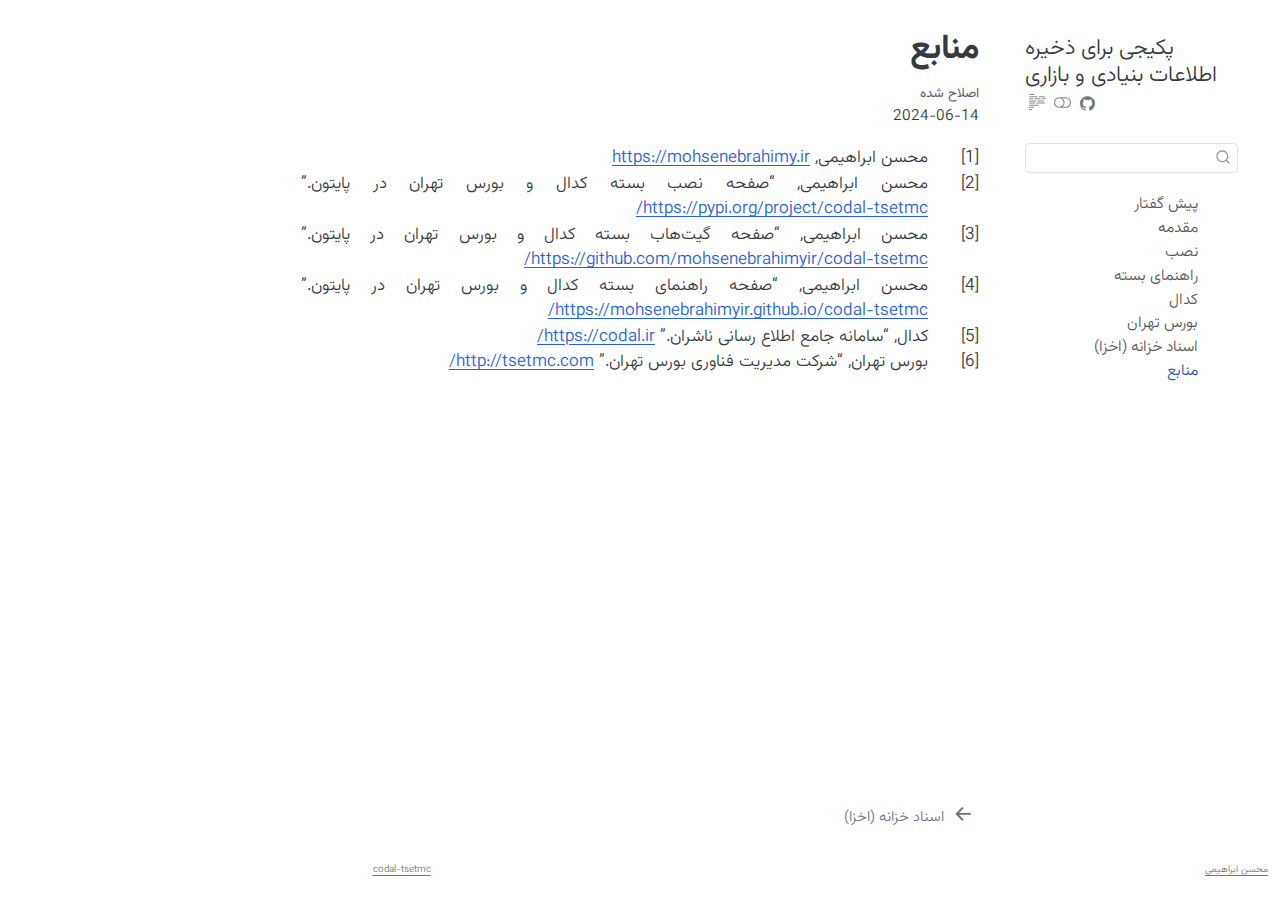
<file: docs/references.html>
<!DOCTYPE html>
<html xmlns="http://www.w3.org/1999/xhtml" lang="en" xml:lang="en" dir="rtl"><head>

<meta charset="utf-8">
<meta name="generator" content="quarto-1.4.554">

<meta name="viewport" content="width=device-width, initial-scale=1.0, user-scalable=yes">


<title>پکیجی برای ذخیره اطلاعات بنیادی و بازاری - منابع</title>
<style>
code{white-space: pre-wrap;}
span.smallcaps{font-variant: small-caps;}
div.columns{display: flex; gap: min(4vw, 1.5em);}
div.column{flex: auto; overflow-x: auto;}
div.hanging-indent{margin-left: 1.5em; text-indent: -1.5em;}
ul.task-list{list-style: none;}
ul.task-list li input[type="checkbox"] {
  width: 0.8em;
  margin: 0 0.8em 0.2em -1em; /* quarto-specific, see https://github.com/quarto-dev/quarto-cli/issues/4556 */ 
  vertical-align: middle;
}
/* CSS for citations */
div.csl-bib-body { }
div.csl-entry {
  clear: both;
}
.hanging-indent div.csl-entry {
  margin-left:2em;
  text-indent:-2em;
}
div.csl-left-margin {
  min-width:2em;
  float:left;
}
div.csl-right-inline {
  margin-left:2em;
  padding-left:1em;
}
div.csl-indent {
  margin-left: 2em;
}</style>


<script src="site_libs/quarto-nav/quarto-nav.js"></script>
<script src="site_libs/quarto-nav/headroom.min.js"></script>
<script src="site_libs/clipboard/clipboard.min.js"></script>
<script src="site_libs/quarto-search/autocomplete.umd.js"></script>
<script src="site_libs/quarto-search/fuse.min.js"></script>
<script src="site_libs/quarto-search/quarto-search.js"></script>
<meta name="quarto:offset" content="./">
<link href="./treasury-bill.html" rel="prev">
<link href="./assets/img/favicon.ico" rel="icon">
<script src="site_libs/quarto-html/quarto.js"></script>
<script src="site_libs/quarto-html/popper.min.js"></script>
<script src="site_libs/quarto-html/tippy.umd.min.js"></script>
<script src="site_libs/quarto-html/anchor.min.js"></script>
<link href="site_libs/quarto-html/tippy.css" rel="stylesheet">
<link href="site_libs/quarto-html/quarto-syntax-highlighting.css" rel="stylesheet" class="quarto-color-scheme" id="quarto-text-highlighting-styles">
<link href="site_libs/quarto-html/quarto-syntax-highlighting-dark.css" rel="prefetch" class="quarto-color-scheme quarto-color-alternate" id="quarto-text-highlighting-styles">
<script src="site_libs/bootstrap/bootstrap.min.js"></script>
<link href="site_libs/bootstrap/bootstrap-icons.css" rel="stylesheet">
<link href="site_libs/bootstrap/bootstrap.min.css" rel="stylesheet" class="quarto-color-scheme" id="quarto-bootstrap" data-mode="light">
<link href="site_libs/bootstrap/bootstrap-dark.min.css" rel="prefetch" class="quarto-color-scheme quarto-color-alternate" id="quarto-bootstrap" data-mode="dark">
<script id="quarto-search-options" type="application/json">{
  "location": "sidebar",
  "copy-button": false,
  "collapse-after": 3,
  "panel-placement": "start",
  "type": "textbox",
  "limit": 50,
  "keyboard-shortcut": [
    "f",
    "/",
    "s"
  ],
  "show-item-context": false,
  "language": {
    "search-no-results-text": "بدون نتیجه",
    "search-matching-documents-text": "matching documents",
    "search-copy-link-title": "کپی لینک در جستجو",
    "search-hide-matches-text": "موارد دیگر را پنهان کنید",
    "search-more-match-text": "مطابقت بیشتر در این سند",
    "search-more-matches-text": "موارد منطبق بیشتر در این سند",
    "search-clear-button-title": "پاک کردن",
    "search-text-placeholder": "",
    "search-detached-cancel-button-title": "لغو",
    "search-submit-button-title": "ارسال",
    "search-label": "جستجو"
  }
}</script>

<link rel="preconnect" href="https://fonts.googleapis.com">
<link rel="preconnect" href="https://fonts.gstatic.com" crossorigin="">





<link rel="stylesheet" href="https://fonts.googleapis.com/css2?family=Vazirmatn:wght@100;300&amp;display=swap">
<link rel="stylesheet" href="assets/css/rtl-style.css">
<link rel="stylesheet" href="assets/css/termynal.css">
<link rel="stylesheet" href="assets/css/custom.css">
</head>

<body class="nav-sidebar floating">

<div id="quarto-search-results"></div>
  <header id="quarto-header" class="headroom fixed-top">
  <nav class="quarto-secondary-nav">
    <div class="container-fluid d-flex">
      <button type="button" class="quarto-btn-toggle btn" data-bs-toggle="collapse" data-bs-target=".quarto-sidebar-collapse-item" aria-controls="quarto-sidebar" aria-expanded="false" aria-label="ناوبری نوار کناری را تغییر دهید" onclick="if (window.quartoToggleHeadroom) { window.quartoToggleHeadroom(); }">
        <i class="bi bi-layout-text-sidebar-reverse"></i>
      </button>
        <nav class="quarto-page-breadcrumbs" aria-label="breadcrumb"><ol class="breadcrumb"><li class="breadcrumb-item"><a href="./references.html">منابع</a></li></ol></nav>
        <a class="flex-grow-1" role="button" data-bs-toggle="collapse" data-bs-target=".quarto-sidebar-collapse-item" aria-controls="quarto-sidebar" aria-expanded="false" aria-label="ناوبری نوار کناری را تغییر دهید" onclick="if (window.quartoToggleHeadroom) { window.quartoToggleHeadroom(); }">      
        </a>
      <button type="button" class="btn quarto-search-button" aria-label="" onclick="window.quartoOpenSearch();">
        <i class="bi bi-search"></i>
      </button>
    </div>
  </nav>
</header>
<!-- content -->
<div id="quarto-content" class="quarto-container page-columns page-rows-contents page-layout-article">
<!-- sidebar -->
  <nav id="quarto-sidebar" class="sidebar collapse collapse-horizontal quarto-sidebar-collapse-item sidebar-navigation floating overflow-auto">
    <div class="pt-lg-2 mt-2 text-left sidebar-header">
    <div class="sidebar-title mb-0 py-0">
      <a href="./">پکیجی برای ذخیره اطلاعات بنیادی و بازاری</a> 
        <div class="sidebar-tools-main tools-wide">
    <a href="https://github.com/mohsenebrahimyir/codal-tsetmc/" title="منبع کد" class="quarto-navigation-tool px-1" aria-label="منبع کد"><i class="bi bi-github"></i></a>
  <a href="" class="quarto-color-scheme-toggle quarto-navigation-tool  px-1" onclick="window.quartoToggleColorScheme(); return false;" title="حالت تاریک را تغییر دهید"><i class="bi"></i></a>
  <a href="" class="quarto-reader-toggle quarto-navigation-tool px-1" onclick="window.quartoToggleReader(); return false;" title="حالت خواننده را تغییر دهید">
  <div class="quarto-reader-toggle-btn">
  <i class="bi"></i>
  </div>
</a>
</div>
    </div>
      </div>
        <div class="mt-2 flex-shrink-0 align-items-center">
        <div class="sidebar-search">
        <div id="quarto-search" class="" title="جستجو"></div>
        </div>
        </div>
    <div class="sidebar-menu-container"> 
    <ul class="list-unstyled mt-1">
        <li class="sidebar-item">
  <div class="sidebar-item-container"> 
  <a href="./index.html" class="sidebar-item-text sidebar-link">
 <span class="menu-text">پیش گفتار</span></a>
  </div>
</li>
        <li class="sidebar-item">
  <div class="sidebar-item-container"> 
  <a href="./intro.html" class="sidebar-item-text sidebar-link">
 <span class="menu-text">مقدمه</span></a>
  </div>
</li>
        <li class="sidebar-item">
  <div class="sidebar-item-container"> 
  <a href="./installation.html" class="sidebar-item-text sidebar-link"><span class="chapter-title">نصب</span></a>
  </div>
</li>
        <li class="sidebar-item">
  <div class="sidebar-item-container"> 
  <a href="./guide.html" class="sidebar-item-text sidebar-link"><span class="chapter-title">راهنمای بسته</span></a>
  </div>
</li>
        <li class="sidebar-item">
  <div class="sidebar-item-container"> 
  <a href="./codal.html" class="sidebar-item-text sidebar-link"><span class="chapter-title">کدال</span></a>
  </div>
</li>
        <li class="sidebar-item">
  <div class="sidebar-item-container"> 
  <a href="./tsetmc.html" class="sidebar-item-text sidebar-link"><span class="chapter-title">بورس تهران</span></a>
  </div>
</li>
        <li class="sidebar-item">
  <div class="sidebar-item-container"> 
  <a href="./treasury-bill.html" class="sidebar-item-text sidebar-link"><span class="chapter-title">اسناد خزانه (اخزا)</span></a>
  </div>
</li>
        <li class="sidebar-item">
  <div class="sidebar-item-container"> 
  <a href="./references.html" class="sidebar-item-text sidebar-link active">
 <span class="menu-text">منابع</span></a>
  </div>
</li>
    </ul>
    </div>
</nav>
<div id="quarto-sidebar-glass" class="quarto-sidebar-collapse-item" data-bs-toggle="collapse" data-bs-target=".quarto-sidebar-collapse-item"></div>
<!-- margin-sidebar -->
    <div id="quarto-margin-sidebar" class="sidebar margin-sidebar">
        
    </div>
<!-- main -->
<main class="content" id="quarto-document-content">

<header id="title-block-header" class="quarto-title-block default">
<div class="quarto-title">
<h1 class="title">منابع</h1>
</div>



<div class="quarto-title-meta">

    
  
    <div>
    <div class="quarto-title-meta-heading">اصلاح شده</div>
    <div class="quarto-title-meta-contents">
      <p class="date-modified">2024-06-14</p>
    </div>
  </div>
    
  </div>
  


</header>


<div id="refs" class="references csl-bib-body" data-entry-spacing="0" role="list">
<div id="ref-mohsenebrahimy.ir" class="csl-entry" role="listitem">
<div class="csl-left-margin">[1] </div><div class="csl-right-inline">محسن ابراهیمی, <a href="https://mohsenebrahimy.ir">https://mohsenebrahimy.ir</a></div>
</div>
<div id="ref-codal-tsetmc" class="csl-entry" role="listitem">
<div class="csl-left-margin">[2] </div><div class="csl-right-inline">محسن ابراهیمی, <span>“صفحه نصب بسته کدال و بورس
تهران در پایتون.”</span> <a href="https://pypi.org/project/codal-tsetmc/">https://pypi.org/project/codal-tsetmc/</a></div>
</div>
<div id="ref-codal-tsetmc.github" class="csl-entry" role="listitem">
<div class="csl-left-margin">[3] </div><div class="csl-right-inline">محسن ابراهیمی, <span>“صفحه گیت‌هاب بسته کدال و
بورس تهران در پایتون.”</span> <a href="https://github.com/mohsenebrahimyir/codal-tsetmc/">https://github.com/mohsenebrahimyir/codal-tsetmc/</a></div>
</div>
<div id="ref-codal-tsetmc.docs" class="csl-entry" role="listitem">
<div class="csl-left-margin">[4] </div><div class="csl-right-inline">محسن ابراهیمی, <span>“صفحه راهنمای بسته کدال و
بورس تهران در پایتون.”</span> <a href="https://mohsenebrahimyir.github.io/codal-tsetmc/">https://mohsenebrahimyir.github.io/codal-tsetmc/</a></div>
</div>
<div id="ref-codal.ir" class="csl-entry" role="listitem">
<div class="csl-left-margin">[5] </div><div class="csl-right-inline">کدال, <span>“سامانه جامع اطلاع رسانی
ناشران.”</span> <a href="https://codal.ir/">https://codal.ir/</a></div>
</div>
<div id="ref-tsetmc.com" class="csl-entry" role="listitem">
<div class="csl-left-margin">[6] </div><div class="csl-right-inline">بورس تهران, <span>“شرکت مدیریت فناوری بورس
تهران.”</span> <a href="http://tsetmc.com/">http://tsetmc.com/</a></div>
</div>
</div>



</main> <!-- /main -->
<script id="quarto-html-after-body" type="application/javascript">
window.document.addEventListener("DOMContentLoaded", function (event) {
  const toggleBodyColorMode = (bsSheetEl) => {
    const mode = bsSheetEl.getAttribute("data-mode");
    const bodyEl = window.document.querySelector("body");
    if (mode === "dark") {
      bodyEl.classList.add("quarto-dark");
      bodyEl.classList.remove("quarto-light");
    } else {
      bodyEl.classList.add("quarto-light");
      bodyEl.classList.remove("quarto-dark");
    }
  }
  const toggleBodyColorPrimary = () => {
    const bsSheetEl = window.document.querySelector("link#quarto-bootstrap");
    if (bsSheetEl) {
      toggleBodyColorMode(bsSheetEl);
    }
  }
  toggleBodyColorPrimary();  
  const disableStylesheet = (stylesheets) => {
    for (let i=0; i < stylesheets.length; i++) {
      const stylesheet = stylesheets[i];
      stylesheet.rel = 'prefetch';
    }
  }
  const enableStylesheet = (stylesheets) => {
    for (let i=0; i < stylesheets.length; i++) {
      const stylesheet = stylesheets[i];
      stylesheet.rel = 'stylesheet';
    }
  }
  const manageTransitions = (selector, allowTransitions) => {
    const els = window.document.querySelectorAll(selector);
    for (let i=0; i < els.length; i++) {
      const el = els[i];
      if (allowTransitions) {
        el.classList.remove('notransition');
      } else {
        el.classList.add('notransition');
      }
    }
  }
  const toggleGiscusIfUsed = (isAlternate, darkModeDefault) => {
    const baseTheme = document.querySelector('#giscus-base-theme')?.value ?? 'light';
    const alternateTheme = document.querySelector('#giscus-alt-theme')?.value ?? 'dark';
    let newTheme = '';
    if(darkModeDefault) {
      newTheme = isAlternate ? baseTheme : alternateTheme;
    } else {
      newTheme = isAlternate ? alternateTheme : baseTheme;
    }
    const changeGiscusTheme = () => {
      // From: https://github.com/giscus/giscus/issues/336
      const sendMessage = (message) => {
        const iframe = document.querySelector('iframe.giscus-frame');
        if (!iframe) return;
        iframe.contentWindow.postMessage({ giscus: message }, 'https://giscus.app');
      }
      sendMessage({
        setConfig: {
          theme: newTheme
        }
      });
    }
    const isGiscussLoaded = window.document.querySelector('iframe.giscus-frame') !== null;
    if (isGiscussLoaded) {
      changeGiscusTheme();
    }
  }
  const toggleColorMode = (alternate) => {
    // Switch the stylesheets
    const alternateStylesheets = window.document.querySelectorAll('link.quarto-color-scheme.quarto-color-alternate');
    manageTransitions('#quarto-margin-sidebar .nav-link', false);
    if (alternate) {
      enableStylesheet(alternateStylesheets);
      for (const sheetNode of alternateStylesheets) {
        if (sheetNode.id === "quarto-bootstrap") {
          toggleBodyColorMode(sheetNode);
        }
      }
    } else {
      disableStylesheet(alternateStylesheets);
      toggleBodyColorPrimary();
    }
    manageTransitions('#quarto-margin-sidebar .nav-link', true);
    // Switch the toggles
    const toggles = window.document.querySelectorAll('.quarto-color-scheme-toggle');
    for (let i=0; i < toggles.length; i++) {
      const toggle = toggles[i];
      if (toggle) {
        if (alternate) {
          toggle.classList.add("alternate");     
        } else {
          toggle.classList.remove("alternate");
        }
      }
    }
    // Hack to workaround the fact that safari doesn't
    // properly recolor the scrollbar when toggling (#1455)
    if (navigator.userAgent.indexOf('Safari') > 0 && navigator.userAgent.indexOf('Chrome') == -1) {
      manageTransitions("body", false);
      window.scrollTo(0, 1);
      setTimeout(() => {
        window.scrollTo(0, 0);
        manageTransitions("body", true);
      }, 40);  
    }
  }
  const isFileUrl = () => { 
    return window.location.protocol === 'file:';
  }
  const hasAlternateSentinel = () => {  
    let styleSentinel = getColorSchemeSentinel();
    if (styleSentinel !== null) {
      return styleSentinel === "alternate";
    } else {
      return false;
    }
  }
  const setStyleSentinel = (alternate) => {
    const value = alternate ? "alternate" : "default";
    if (!isFileUrl()) {
      window.localStorage.setItem("quarto-color-scheme", value);
    } else {
      localAlternateSentinel = value;
    }
  }
  const getColorSchemeSentinel = () => {
    if (!isFileUrl()) {
      const storageValue = window.localStorage.getItem("quarto-color-scheme");
      return storageValue != null ? storageValue : localAlternateSentinel;
    } else {
      return localAlternateSentinel;
    }
  }
  const darkModeDefault = false;
  let localAlternateSentinel = darkModeDefault ? 'alternate' : 'default';
  // Dark / light mode switch
  window.quartoToggleColorScheme = () => {
    // Read the current dark / light value 
    let toAlternate = !hasAlternateSentinel();
    toggleColorMode(toAlternate);
    setStyleSentinel(toAlternate);
    toggleGiscusIfUsed(toAlternate, darkModeDefault);
  };
  // Ensure there is a toggle, if there isn't float one in the top right
  if (window.document.querySelector('.quarto-color-scheme-toggle') === null) {
    const a = window.document.createElement('a');
    a.classList.add('top-right');
    a.classList.add('quarto-color-scheme-toggle');
    a.href = "";
    a.onclick = function() { try { window.quartoToggleColorScheme(); } catch {} return false; };
    const i = window.document.createElement("i");
    i.classList.add('bi');
    a.appendChild(i);
    window.document.body.appendChild(a);
  }
  // Switch to dark mode if need be
  if (hasAlternateSentinel()) {
    toggleColorMode(true);
  } else {
    toggleColorMode(false);
  }
  const icon = "";
  const anchorJS = new window.AnchorJS();
  anchorJS.options = {
    placement: 'right',
    icon: icon
  };
  anchorJS.add('.anchored');
  const isCodeAnnotation = (el) => {
    for (const clz of el.classList) {
      if (clz.startsWith('code-annotation-')) {                     
        return true;
      }
    }
    return false;
  }
  const clipboard = new window.ClipboardJS('.code-copy-button', {
    text: function(trigger) {
      const codeEl = trigger.previousElementSibling.cloneNode(true);
      for (const childEl of codeEl.children) {
        if (isCodeAnnotation(childEl)) {
          childEl.remove();
        }
      }
      return codeEl.innerText;
    }
  });
  clipboard.on('success', function(e) {
    // button target
    const button = e.trigger;
    // don't keep focus
    button.blur();
    // flash "checked"
    button.classList.add('code-copy-button-checked');
    var currentTitle = button.getAttribute("title");
    button.setAttribute("title", "کپی شد!");
    let tooltip;
    if (window.bootstrap) {
      button.setAttribute("data-bs-toggle", "tooltip");
      button.setAttribute("data-bs-placement", "left");
      button.setAttribute("data-bs-title", "کپی شد!");
      tooltip = new bootstrap.Tooltip(button, 
        { trigger: "manual", 
          customClass: "code-copy-button-tooltip",
          offset: [0, -8]});
      tooltip.show();    
    }
    setTimeout(function() {
      if (tooltip) {
        tooltip.hide();
        button.removeAttribute("data-bs-title");
        button.removeAttribute("data-bs-toggle");
        button.removeAttribute("data-bs-placement");
      }
      button.setAttribute("title", currentTitle);
      button.classList.remove('code-copy-button-checked');
    }, 1000);
    // clear code selection
    e.clearSelection();
  });
    var localhostRegex = new RegExp(/^(?:http|https):\/\/localhost\:?[0-9]*\//);
    var mailtoRegex = new RegExp(/^mailto:/);
      var filterRegex = new RegExp("https:\/\/mohsenebrahimyir\.github\.io\/codal-tsetmc\/");
    var isInternal = (href) => {
        return filterRegex.test(href) || localhostRegex.test(href) || mailtoRegex.test(href);
    }
    // Inspect non-navigation links and adorn them if external
 	var links = window.document.querySelectorAll('a[href]:not(.nav-link):not(.navbar-brand):not(.toc-action):not(.sidebar-link):not(.sidebar-item-toggle):not(.pagination-link):not(.no-external):not([aria-hidden]):not(.dropdown-item):not(.quarto-navigation-tool)');
    for (var i=0; i<links.length; i++) {
      const link = links[i];
      if (!isInternal(link.href)) {
        // undo the damage that might have been done by quarto-nav.js in the case of
        // links that we want to consider external
        if (link.dataset.originalHref !== undefined) {
          link.href = link.dataset.originalHref;
        }
      }
    }
  function tippyHover(el, contentFn, onTriggerFn, onUntriggerFn) {
    const config = {
      allowHTML: true,
      maxWidth: 500,
      delay: 100,
      arrow: false,
      appendTo: function(el) {
          return el.parentElement;
      },
      interactive: true,
      interactiveBorder: 10,
      theme: 'quarto',
      placement: 'bottom-start',
    };
    if (contentFn) {
      config.content = contentFn;
    }
    if (onTriggerFn) {
      config.onTrigger = onTriggerFn;
    }
    if (onUntriggerFn) {
      config.onUntrigger = onUntriggerFn;
    }
    window.tippy(el, config); 
  }
  const noterefs = window.document.querySelectorAll('a[role="doc-noteref"]');
  for (var i=0; i<noterefs.length; i++) {
    const ref = noterefs[i];
    tippyHover(ref, function() {
      // use id or data attribute instead here
      let href = ref.getAttribute('data-footnote-href') || ref.getAttribute('href');
      try { href = new URL(href).hash; } catch {}
      const id = href.replace(/^#\/?/, "");
      const note = window.document.getElementById(id);
      if (note) {
        return note.innerHTML;
      } else {
        return "";
      }
    });
  }
  const xrefs = window.document.querySelectorAll('a.quarto-xref');
  const processXRef = (id, note) => {
    // Strip column container classes
    const stripColumnClz = (el) => {
      el.classList.remove("page-full", "page-columns");
      if (el.children) {
        for (const child of el.children) {
          stripColumnClz(child);
        }
      }
    }
    stripColumnClz(note)
    if (id === null || id.startsWith('sec-')) {
      // Special case sections, only their first couple elements
      const container = document.createElement("div");
      if (note.children && note.children.length > 2) {
        container.appendChild(note.children[0].cloneNode(true));
        for (let i = 1; i < note.children.length; i++) {
          const child = note.children[i];
          if (child.tagName === "P" && child.innerText === "") {
            continue;
          } else {
            container.appendChild(child.cloneNode(true));
            break;
          }
        }
        if (window.Quarto?.typesetMath) {
          window.Quarto.typesetMath(container);
        }
        return container.innerHTML
      } else {
        if (window.Quarto?.typesetMath) {
          window.Quarto.typesetMath(note);
        }
        return note.innerHTML;
      }
    } else {
      // Remove any anchor links if they are present
      const anchorLink = note.querySelector('a.anchorjs-link');
      if (anchorLink) {
        anchorLink.remove();
      }
      if (window.Quarto?.typesetMath) {
        window.Quarto.typesetMath(note);
      }
      // TODO in 1.5, we should make sure this works without a callout special case
      if (note.classList.contains("callout")) {
        return note.outerHTML;
      } else {
        return note.innerHTML;
      }
    }
  }
  for (var i=0; i<xrefs.length; i++) {
    const xref = xrefs[i];
    tippyHover(xref, undefined, function(instance) {
      instance.disable();
      let url = xref.getAttribute('href');
      let hash = undefined; 
      if (url.startsWith('#')) {
        hash = url;
      } else {
        try { hash = new URL(url).hash; } catch {}
      }
      if (hash) {
        const id = hash.replace(/^#\/?/, "");
        const note = window.document.getElementById(id);
        if (note !== null) {
          try {
            const html = processXRef(id, note.cloneNode(true));
            instance.setContent(html);
          } finally {
            instance.enable();
            instance.show();
          }
        } else {
          // See if we can fetch this
          fetch(url.split('#')[0])
          .then(res => res.text())
          .then(html => {
            const parser = new DOMParser();
            const htmlDoc = parser.parseFromString(html, "text/html");
            const note = htmlDoc.getElementById(id);
            if (note !== null) {
              const html = processXRef(id, note);
              instance.setContent(html);
            } 
          }).finally(() => {
            instance.enable();
            instance.show();
          });
        }
      } else {
        // See if we can fetch a full url (with no hash to target)
        // This is a special case and we should probably do some content thinning / targeting
        fetch(url)
        .then(res => res.text())
        .then(html => {
          const parser = new DOMParser();
          const htmlDoc = parser.parseFromString(html, "text/html");
          const note = htmlDoc.querySelector('main.content');
          if (note !== null) {
            // This should only happen for chapter cross references
            // (since there is no id in the URL)
            // remove the first header
            if (note.children.length > 0 && note.children[0].tagName === "HEADER") {
              note.children[0].remove();
            }
            const html = processXRef(null, note);
            instance.setContent(html);
          } 
        }).finally(() => {
          instance.enable();
          instance.show();
        });
      }
    }, function(instance) {
    });
  }
      let selectedAnnoteEl;
      const selectorForAnnotation = ( cell, annotation) => {
        let cellAttr = 'data-code-cell="' + cell + '"';
        let lineAttr = 'data-code-annotation="' +  annotation + '"';
        const selector = 'span[' + cellAttr + '][' + lineAttr + ']';
        return selector;
      }
      const selectCodeLines = (annoteEl) => {
        const doc = window.document;
        const targetCell = annoteEl.getAttribute("data-target-cell");
        const targetAnnotation = annoteEl.getAttribute("data-target-annotation");
        const annoteSpan = window.document.querySelector(selectorForAnnotation(targetCell, targetAnnotation));
        const lines = annoteSpan.getAttribute("data-code-lines").split(",");
        const lineIds = lines.map((line) => {
          return targetCell + "-" + line;
        })
        let top = null;
        let height = null;
        let parent = null;
        if (lineIds.length > 0) {
            //compute the position of the single el (top and bottom and make a div)
            const el = window.document.getElementById(lineIds[0]);
            top = el.offsetTop;
            height = el.offsetHeight;
            parent = el.parentElement.parentElement;
          if (lineIds.length > 1) {
            const lastEl = window.document.getElementById(lineIds[lineIds.length - 1]);
            const bottom = lastEl.offsetTop + lastEl.offsetHeight;
            height = bottom - top;
          }
          if (top !== null && height !== null && parent !== null) {
            // cook up a div (if necessary) and position it 
            let div = window.document.getElementById("code-annotation-line-highlight");
            if (div === null) {
              div = window.document.createElement("div");
              div.setAttribute("id", "code-annotation-line-highlight");
              div.style.position = 'absolute';
              parent.appendChild(div);
            }
            div.style.top = top - 2 + "px";
            div.style.height = height + 4 + "px";
            div.style.left = 0;
            let gutterDiv = window.document.getElementById("code-annotation-line-highlight-gutter");
            if (gutterDiv === null) {
              gutterDiv = window.document.createElement("div");
              gutterDiv.setAttribute("id", "code-annotation-line-highlight-gutter");
              gutterDiv.style.position = 'absolute';
              const codeCell = window.document.getElementById(targetCell);
              const gutter = codeCell.querySelector('.code-annotation-gutter');
              gutter.appendChild(gutterDiv);
            }
            gutterDiv.style.top = top - 2 + "px";
            gutterDiv.style.height = height + 4 + "px";
          }
          selectedAnnoteEl = annoteEl;
        }
      };
      const unselectCodeLines = () => {
        const elementsIds = ["code-annotation-line-highlight", "code-annotation-line-highlight-gutter"];
        elementsIds.forEach((elId) => {
          const div = window.document.getElementById(elId);
          if (div) {
            div.remove();
          }
        });
        selectedAnnoteEl = undefined;
      };
        // Handle positioning of the toggle
    window.addEventListener(
      "resize",
      throttle(() => {
        elRect = undefined;
        if (selectedAnnoteEl) {
          selectCodeLines(selectedAnnoteEl);
        }
      }, 10)
    );
    function throttle(fn, ms) {
    let throttle = false;
    let timer;
      return (...args) => {
        if(!throttle) { // first call gets through
            fn.apply(this, args);
            throttle = true;
        } else { // all the others get throttled
            if(timer) clearTimeout(timer); // cancel #2
            timer = setTimeout(() => {
              fn.apply(this, args);
              timer = throttle = false;
            }, ms);
        }
      };
    }
      // Attach click handler to the DT
      const annoteDls = window.document.querySelectorAll('dt[data-target-cell]');
      for (const annoteDlNode of annoteDls) {
        annoteDlNode.addEventListener('click', (event) => {
          const clickedEl = event.target;
          if (clickedEl !== selectedAnnoteEl) {
            unselectCodeLines();
            const activeEl = window.document.querySelector('dt[data-target-cell].code-annotation-active');
            if (activeEl) {
              activeEl.classList.remove('code-annotation-active');
            }
            selectCodeLines(clickedEl);
            clickedEl.classList.add('code-annotation-active');
          } else {
            // Unselect the line
            unselectCodeLines();
            clickedEl.classList.remove('code-annotation-active');
          }
        });
      }
  const findCites = (el) => {
    const parentEl = el.parentElement;
    if (parentEl) {
      const cites = parentEl.dataset.cites;
      if (cites) {
        return {
          el,
          cites: cites.split(' ')
        };
      } else {
        return findCites(el.parentElement)
      }
    } else {
      return undefined;
    }
  };
  var bibliorefs = window.document.querySelectorAll('a[role="doc-biblioref"]');
  for (var i=0; i<bibliorefs.length; i++) {
    const ref = bibliorefs[i];
    const citeInfo = findCites(ref);
    if (citeInfo) {
      tippyHover(citeInfo.el, function() {
        var popup = window.document.createElement('div');
        citeInfo.cites.forEach(function(cite) {
          var citeDiv = window.document.createElement('div');
          citeDiv.classList.add('hanging-indent');
          citeDiv.classList.add('csl-entry');
          var biblioDiv = window.document.getElementById('ref-' + cite);
          if (biblioDiv) {
            citeDiv.innerHTML = biblioDiv.innerHTML;
          }
          popup.appendChild(citeDiv);
        });
        return popup.innerHTML;
      });
    }
  }
});
</script>
<nav class="page-navigation">
  <div class="nav-page nav-page-previous">
      <a href="./treasury-bill.html" class="pagination-link" aria-label="اسناد خزانه (اخزا)">
        <i class="bi bi-arrow-left-short"></i> <span class="nav-page-text"><span class="chapter-title">اسناد خزانه (اخزا)</span></span>
      </a>          
  </div>
  <div class="nav-page nav-page-next">
  </div>
</nav>
</div> <!-- /content -->
<footer class="footer">
  <div class="nav-footer">
    <div class="nav-footer-left">
<p><a href="./index.html">codal-tsetmc</a></p>
</div>   
    <div class="nav-footer-center">
      &nbsp;
    </div>
    <div class="nav-footer-right">
<p><a href="https://mohsenebrahimy.ir/">محسن ابراهیمی</a></p>
</div>
  </div>
</footer>
<script src="assets/js/termynal.js" data-termynal-container="#termy">
</script>




</body></html>
</file>
<file: docs/site_libs/quarto-html/tippy.css>
.tippy-box[data-animation=fade][data-state=hidden]{opacity:0}[data-tippy-root]{max-width:calc(100vw - 10px)}.tippy-box{position:relative;background-color:#333;color:#fff;border-radius:4px;font-size:14px;line-height:1.4;white-space:normal;outline:0;transition-property:transform,visibility,opacity}.tippy-box[data-placement^=top]>.tippy-arrow{bottom:0}.tippy-box[data-placement^=top]>.tippy-arrow:before{bottom:-7px;left:0;border-width:8px 8px 0;border-top-color:initial;transform-origin:center top}.tippy-box[data-placement^=bottom]>.tippy-arrow{top:0}.tippy-box[data-placement^=bottom]>.tippy-arrow:before{top:-7px;left:0;border-width:0 8px 8px;border-bottom-color:initial;transform-origin:center bottom}.tippy-box[data-placement^=left]>.tippy-arrow{right:0}.tippy-box[data-placement^=left]>.tippy-arrow:before{border-width:8px 0 8px 8px;border-left-color:initial;right:-7px;transform-origin:center left}.tippy-box[data-placement^=right]>.tippy-arrow{left:0}.tippy-box[data-placement^=right]>.tippy-arrow:before{left:-7px;border-width:8px 8px 8px 0;border-right-color:initial;transform-origin:center right}.tippy-box[data-inertia][data-state=visible]{transition-timing-function:cubic-bezier(.54,1.5,.38,1.11)}.tippy-arrow{width:16px;height:16px;color:#333}.tippy-arrow:before{content:"";position:absolute;border-color:transparent;border-style:solid}.tippy-content{position:relative;padding:5px 9px;z-index:1}
</file>
<file: docs/site_libs/quarto-html/quarto-syntax-highlighting.css>
/* quarto syntax highlight colors */
:root {
  --quarto-hl-ot-color: #003B4F;
  --quarto-hl-at-color: #657422;
  --quarto-hl-ss-color: #20794D;
  --quarto-hl-an-color: #5E5E5E;
  --quarto-hl-fu-color: #4758AB;
  --quarto-hl-st-color: #20794D;
  --quarto-hl-cf-color: #003B4F;
  --quarto-hl-op-color: #5E5E5E;
  --quarto-hl-er-color: #AD0000;
  --quarto-hl-bn-color: #AD0000;
  --quarto-hl-al-color: #AD0000;
  --quarto-hl-va-color: #111111;
  --quarto-hl-bu-color: inherit;
  --quarto-hl-ex-color: inherit;
  --quarto-hl-pp-color: #AD0000;
  --quarto-hl-in-color: #5E5E5E;
  --quarto-hl-vs-color: #20794D;
  --quarto-hl-wa-color: #5E5E5E;
  --quarto-hl-do-color: #5E5E5E;
  --quarto-hl-im-color: #00769E;
  --quarto-hl-ch-color: #20794D;
  --quarto-hl-dt-color: #AD0000;
  --quarto-hl-fl-color: #AD0000;
  --quarto-hl-co-color: #5E5E5E;
  --quarto-hl-cv-color: #5E5E5E;
  --quarto-hl-cn-color: #8f5902;
  --quarto-hl-sc-color: #5E5E5E;
  --quarto-hl-dv-color: #AD0000;
  --quarto-hl-kw-color: #003B4F;
}

/* other quarto variables */
:root {
  --quarto-font-monospace: SFMono-Regular, Menlo, Monaco, Consolas, "Liberation Mono", "Courier New", monospace;
}

pre > code.sourceCode > span {
  color: #003B4F;
}

code span {
  color: #003B4F;
}

code.sourceCode > span {
  color: #003B4F;
}

div.sourceCode,
div.sourceCode pre.sourceCode {
  color: #003B4F;
}

code span.ot {
  color: #003B4F;
  font-style: inherit;
}

code span.at {
  color: #657422;
  font-style: inherit;
}

code span.ss {
  color: #20794D;
  font-style: inherit;
}

code span.an {
  color: #5E5E5E;
  font-style: inherit;
}

code span.fu {
  color: #4758AB;
  font-style: inherit;
}

code span.st {
  color: #20794D;
  font-style: inherit;
}

code span.cf {
  color: #003B4F;
  font-style: inherit;
}

code span.op {
  color: #5E5E5E;
  font-style: inherit;
}

code span.er {
  color: #AD0000;
  font-style: inherit;
}

code span.bn {
  color: #AD0000;
  font-style: inherit;
}

code span.al {
  color: #AD0000;
  font-style: inherit;
}

code span.va {
  color: #111111;
  font-style: inherit;
}

code span.bu {
  font-style: inherit;
}

code span.ex {
  font-style: inherit;
}

code span.pp {
  color: #AD0000;
  font-style: inherit;
}

code span.in {
  color: #5E5E5E;
  font-style: inherit;
}

code span.vs {
  color: #20794D;
  font-style: inherit;
}

code span.wa {
  color: #5E5E5E;
  font-style: italic;
}

code span.do {
  color: #5E5E5E;
  font-style: italic;
}

code span.im {
  color: #00769E;
  font-style: inherit;
}

code span.ch {
  color: #20794D;
  font-style: inherit;
}

code span.dt {
  color: #AD0000;
  font-style: inherit;
}

code span.fl {
  color: #AD0000;
  font-style: inherit;
}

code span.co {
  color: #5E5E5E;
  font-style: inherit;
}

code span.cv {
  color: #5E5E5E;
  font-style: italic;
}

code span.cn {
  color: #8f5902;
  font-style: inherit;
}

code span.sc {
  color: #5E5E5E;
  font-style: inherit;
}

code span.dv {
  color: #AD0000;
  font-style: inherit;
}

code span.kw {
  color: #003B4F;
  font-style: inherit;
}

.prevent-inlining {
  content: "</";
}

/*# sourceMappingURL=debc5d5d77c3f9108843748ff7464032.css.map */
</file>
<file: docs/site_libs/quarto-html/quarto-syntax-highlighting-dark.css>
/* quarto syntax highlight colors */
:root {
  --quarto-hl-al-color: #f07178;
  --quarto-hl-an-color: #d4d0ab;
  --quarto-hl-at-color: #00e0e0;
  --quarto-hl-bn-color: #d4d0ab;
  --quarto-hl-bu-color: #abe338;
  --quarto-hl-ch-color: #abe338;
  --quarto-hl-co-color: #f8f8f2;
  --quarto-hl-cv-color: #ffd700;
  --quarto-hl-cn-color: #ffd700;
  --quarto-hl-cf-color: #ffa07a;
  --quarto-hl-dt-color: #ffa07a;
  --quarto-hl-dv-color: #d4d0ab;
  --quarto-hl-do-color: #f8f8f2;
  --quarto-hl-er-color: #f07178;
  --quarto-hl-ex-color: #00e0e0;
  --quarto-hl-fl-color: #d4d0ab;
  --quarto-hl-fu-color: #ffa07a;
  --quarto-hl-im-color: #abe338;
  --quarto-hl-in-color: #d4d0ab;
  --quarto-hl-kw-color: #ffa07a;
  --quarto-hl-op-color: #ffa07a;
  --quarto-hl-ot-color: #00e0e0;
  --quarto-hl-pp-color: #dcc6e0;
  --quarto-hl-re-color: #00e0e0;
  --quarto-hl-sc-color: #abe338;
  --quarto-hl-ss-color: #abe338;
  --quarto-hl-st-color: #abe338;
  --quarto-hl-va-color: #00e0e0;
  --quarto-hl-vs-color: #abe338;
  --quarto-hl-wa-color: #dcc6e0;
}

/* other quarto variables */
:root {
  --quarto-font-monospace: SFMono-Regular, Menlo, Monaco, Consolas, "Liberation Mono", "Courier New", monospace;
}

code span.al {
  background-color: #2a0f15;
  font-weight: bold;
  color: #f07178;
}

code span.an {
  color: #d4d0ab;
}

code span.at {
  color: #00e0e0;
}

code span.bn {
  color: #d4d0ab;
}

code span.bu {
  color: #abe338;
}

code span.ch {
  color: #abe338;
}

code span.co {
  font-style: italic;
  color: #f8f8f2;
}

code span.cv {
  color: #ffd700;
}

code span.cn {
  color: #ffd700;
}

code span.cf {
  font-weight: bold;
  color: #ffa07a;
}

code span.dt {
  color: #ffa07a;
}

code span.dv {
  color: #d4d0ab;
}

code span.do {
  color: #f8f8f2;
}

code span.er {
  color: #f07178;
  text-decoration: underline;
}

code span.ex {
  font-weight: bold;
  color: #00e0e0;
}

code span.fl {
  color: #d4d0ab;
}

code span.fu {
  color: #ffa07a;
}

code span.im {
  color: #abe338;
}

code span.in {
  color: #d4d0ab;
}

code span.kw {
  font-weight: bold;
  color: #ffa07a;
}

pre > code.sourceCode > span {
  color: #f8f8f2;
}

code span {
  color: #f8f8f2;
}

code.sourceCode > span {
  color: #f8f8f2;
}

div.sourceCode,
div.sourceCode pre.sourceCode {
  color: #f8f8f2;
}

code span.op {
  color: #ffa07a;
}

code span.ot {
  color: #00e0e0;
}

code span.pp {
  color: #dcc6e0;
}

code span.re {
  background-color: #f8f8f2;
  color: #00e0e0;
}

code span.sc {
  color: #abe338;
}

code span.ss {
  color: #abe338;
}

code span.st {
  color: #abe338;
}

code span.va {
  color: #00e0e0;
}

code span.vs {
  color: #abe338;
}

code span.wa {
  color: #dcc6e0;
}

.prevent-inlining {
  content: "</";
}

/*# sourceMappingURL=935a306eefa94366c21e1a970dddb765.css.map */
</file>
<file: docs/assets/css/rtl-style.css>
body {
	font-family: 'Vazirmatn', Roboto !important;
	font-weight: 300;
	text-align: justify;
}
h1, h2, h3, h4, h5, h6,input, textarea {
	font-family:  'Vazirmatn', Roboto !important;
}
h1 {
	font-weight: bold;
}
.wrapper {
	max-width: 900px;
	margin: 0 auto;
}
.ltr {
	direction: ltr;
}
.text-right {
	text-align: right;
}
.text-center {
	text-align: center;
}
.text-left {
	text-align: left;
}
.text-small {
	font-size: 0.8em;
}
.text-xsmall {
	font-size: 0.6em;
}
.text-large {
	font-size: 1.2em;
}
.text-xlarge {
	font-size: 1.4em;
}
.text-underline {
	text-decoration:underline;
}
.text-ultralight {
	font-weight: 200;
}
.text-light {
	font-weight: 300;
}
.text-regular {
	font-weight: normal;
}
.text-medium {
	font-weight: 500;
}
.text-bold {
	font-weight: bold;
}
.text-black {
	font-weight: 900;
}
blockquote {
	font-weight: 500;
	padding: 10px;
	border: 1px dashed #666666;
}

.mainbox {
	width: 100%;
	background-color: #EFEFEF;
	display: table;
	margin-bottom: 30px;
	border-right: 8px solid #FFFF33;
}

.mainboxnegativ {
	width: 100%;
	background-color: #000000;
	display: table;
	margin-bottom: 30px;
	border-right: 8px solid #FFFF33;
	color: #F9F9F9;
}

.mainbox2 {
	font-size: 1em;
	width: 90%;
	padding-right: 20px;
	padding-top: 10px;
	padding-bottom: 10px;
}

.mainbox3 {
	width: 100%;
	background-color: #b8b8b8;
	display: table;
	margin-bottom: 30px;
	border-right: 8px solid #bd70ff;
}

.mainbox2negativ {
	font-size: 1em;
	color: #F9F9F9;
	background-color: #000000;
	padding-right: 20px;
}

.farsiparagraph {
	font-size: 1em;
	width: 47%;
	float:right;
	padding-right: 20px;
	padding-top: 10px;
	padding-bottom: 10px;

}
.englishparagraph {
	font-size: 1em;
	width: 47%;
	float: left;
	direction:ltr;
	padding-left: 20px;
	padding-top: 10px;
	padding-bottom: 10px;


}
.rightbox {
	width: 60%;
	padding-right: 20px;
	padding-left: 5px;
	float: right;
	margin-left: 10px;
	margin-bottom: 0px;
	min-width: 0px;
	background-color: #F7F7F7;

}

.titelbox {
	width: 60%;
	padding-right: 25px;
	padding-left: 0px;
	float: right;
	margin-left: 10px;
	margin-bottom: 0px;
	min-width: 0px;
	background-color: #F2F2F2;
	color: #4B4B4B;
}


.lefttbox {
	
	padding-right: 20px;
	padding-left: 4px;
	float: right;
	margin-bottom: 10px;
	min-width: 0px;
}

.alphabet {
	width: 35%;
	float: left;
	font-size: 21em;
	text-align: center;
	font-weight: 500;
	color: #999999;
}

.alphabet2 {
	width: 35%;
	float: left;
	direction: ltr;
	font-size: 1.6em;
	text-align: left;
	font-weight: 500;
	color: #333333;
	margin-top: 100px;
}

.footer {
	font-weight: 300;
	font-size: 0.7em;
	text-align: center;
	direction: ltr;
	margin-bottom: 0px;
	padding-bottom: 0px;
}


caption, p.caption, .table-caption, .figure-caption {
    text-align: justify;
}

/* header -------------------------------------------------------*/
.pull-left {
    float: right !important;
}

.pull-right {
    float: left !important;
}

.pull-right>.dropdown-menu {
    right: auto;
    left: 0;
}

.dropdown-menu.dropdown-left .dropdown-caret {
    right: auto;
    left: 14px;
}

.dropdown-menu {
    right: 0;
    left: auto;
    float: right;
    text-align: right;
}

.dropdown-menu .dropdown-caret {
    right: 14px;
    left: auto;
    float: right;
}



/* footer --------------------------------------------------------*/
.book .book-body .navigation {
    max-width: 45%;
}

.book .book-body .navigation.navigation-prev {
    left: 0;
    margin-left: 15px;
}

.nav-footer-left {
    flex: 1 1 0px;
    text-align: right;
}

.nav-footer-right {
    flex: 1 1 0px;
    text-align: right;
}
/* .book summary ------------------------------------------------*/
.book .book-header, .book .book-summary {
    font-family: 'Vazirmatn', Roboto !important;
    direction: rtl;
}

.book.with-summary .book-summary {
    right: 0;
}

.book.font-family-1 {
    font-family: 'Vazirmatn', Roboto !important;
    direction: rtl;
}

.book.font-family-2 {
    font-family: 'Vazirmatn', Roboto !important;
    direction: rtl;
}

.lightable-classic caption {
    font-family: 'Vazirmatn', Roboto !important;
    
}

.book .book-summary {
    transition: right 250ms ease;
    right: -300%;
    left: 0;
}

.book.with-summary .book-body {
    left: 0;
    right: 300px;
}

.book.with-summary .book-header.fixed {
    right: 300px;
    left: 0;
}

@media (max-width: 600px) {
  .book .book-summary {
    width: calc(100% - 300px);
  }
  
  .book.with-summary .book-header.fixed {
    right: calc(100% - 300px);
  }
}

/* footnote ------------------------------------------------------*/

.book .book-body .page-wrapper .page-inner section.normal ol, .book .book-body .page-wrapper .page-inner section.normal ul {
    padding: 0 2em 0 0;
    margin: 0 0 .85em;
}

/* crossreference ---------------------------------- */
.panel-caption, .figure-caption, figcaption {
    color: #373a3c;
}

/* block --------------------------------------------*/

div.Theorem, div.lemma, div.definition, div.equation, div.exercise, div.example, div.remark, div.solution {
    padding: 1em 1em 0 1em;
    margin: 1em 0;
    background-size: 70px;
    background-repeat: no-repeat;
    background-position: 15px center;
    min-height: 2em;
    background-color: #fcfcfc;
}

div.Theorem, div.lemma, div.definition, div.equation {
    border: 4px #6bbf5d63;
    border-style: dashed solid;
    color: #0a632a;
}

div.exercise {
    border: 4px #e2720d63;
    border-style: dashed solid;
    color: #5f3b0e;
}

div.example {
    border: 4px #FF8800;
    border-style: dashed solid;
    color: #FF5800;
}

div.remark {
    border: 4px #b3040063;
    border-style: dashed solid;
    color: #e01010;
}

div.solution {
    border: 4px #85E6C5;
    border-style: dashed solid;
    color: #445069;
}
/* button -------------------------------------------------------*/

button {
    color: #0068D9;
    border-color: #0068D9;
    border-radius: 0.5rem;
    background-color: #fcfcfc;
}

/* pre, code ----------------------------------------------------*/

pre code {
    text-align: left;
    direction: ltr;
}

/* Popup --------------------------------------------------------*/
/* Popup container - can be anything you want */
.popup {
    position: relative;
    display: inline-block;
    cursor: pointer;
    -webkit-user-select: none;
    -moz-user-select: none;
    -ms-user-select: none;
    user-select: none;
}

/* The actual popup */
.popup .popuptext {
    visibility: hidden;
    min-width: 50px;
    background-color: #555;
    color: #fff;
    text-align: center;
    border-radius: 6px;
    padding: 8px  5px;
    position: absolute;
    z-index: 1;
    bottom: 125%;
}

/* Popup arrow */
.popup .popuptext::after {
  content: "";
  position: absolute;
  top: 100%;
  right: 10px;
  margin-left: -5px;
  border-width: 5px;
  border-style: solid;
  border-color: #555 transparent transparent transparent;
}

/* Toggle this class - hide and show the popup */
.popup .show {
  visibility: visible;
  -webkit-animation: fadeIn 1s;
  animation: fadeIn 1s;
}

/* Add animation (fade in the popup) */
@-webkit-keyframes fadeIn {
  from {opacity: 0;} 
  to {opacity: 1;}
}

@keyframes fadeIn {
  from {opacity: 0;}
  to {opacity:1 ;}
}

/* csl ---------------------------------------- */
div.csl-left-margin {
	min-width: 2em;
    float: right;
}

div.csl-right-inline {
    margin-right: 2em;
    padding-right: 1em;
    margin-left: 0;
    padding-left: 0;
}
</file>
<file: docs/assets/css/termynal.css>
/**
 * termynal.js
 *
 * @author Ines Montani <ines@ines.io>
 * @version 0.0.1
 * @license MIT
 */

 :root {
    --color-bg: #252a33;
    --color-text: #eee;
    --color-text-subtle: #a2a2a2;
}

[data-termynal] {
    width: 750px;
    max-width: 100%;
    background: var(--color-bg);
    color: var(--color-text);
    /* font-size: 18px; */
    font-size: 15px;
    /* font-family: 'Fira Mono', Consolas, Menlo, Monaco, 'Courier New', Courier, monospace; */
    font-family: 'Roboto Mono', 'Fira Mono', Consolas, Menlo, Monaco, 'Courier New', Courier, monospace;
    border-radius: 4px;
    padding: 75px 45px 35px;
    position: relative;
    -webkit-box-sizing: border-box;
            box-sizing: border-box;
    line-height: 1.2;
}

[data-termynal]:before {
    content: '';
    position: absolute;
    top: 15px;
    left: 15px;
    display: inline-block;
    width: 15px;
    height: 15px;
    border-radius: 50%;
    /* A little hack to display the window buttons in one pseudo element. */
    background: #d9515d;
    -webkit-box-shadow: 25px 0 0 #f4c025, 50px 0 0 #3ec930;
            box-shadow: 25px 0 0 #f4c025, 50px 0 0 #3ec930;
}

[data-termynal]:after {
    content: 'bash';
    position: absolute;
    color: var(--color-text-subtle);
    top: 5px;
    left: 0;
    width: 100%;
    text-align: center;
}

a[data-terminal-control] {
    text-align: right;
    display: block;
    color: #aebbff;
}

[data-ty] {
    display: block;
    line-height: 2;
}

[data-ty]:before {
    /* Set up defaults and ensure empty lines are displayed. */
    content: '';
    display: inline-block;
    vertical-align: middle;
}

[data-ty="input"]:before,
[data-ty-prompt]:before {
    margin-right: 0.75em;
    color: var(--color-text-subtle);
}

[data-ty="input"]:before {
    content: '$';
}

[data-ty][data-ty-prompt]:before {
    content: attr(data-ty-prompt);
}

[data-ty-cursor]:after {
    content: attr(data-ty-cursor);
    font-family: monospace;
    margin-left: 0.5em;
    -webkit-animation: blink 1s infinite;
            animation: blink 1s infinite;
}


/* Cursor animation */

@-webkit-keyframes blink {
    50% {
        opacity: 0;
    }
}

@keyframes blink {
    50% {
        opacity: 0;
    }
}
</file>
<file: docs/assets/css/custom.css>
.termynal-comment {
    color: #4a968f;
    font-style: italic;
    display: block;
}

.termy [data-termynal] {
    white-space: pre-wrap;
}

a.external-link::after {
    /* \00A0 is a non-breaking space
        to make the mark be on the same line as the link
    */
    content: "\00A0[↪]";
}

a.internal-link::after {
    /* \00A0 is a non-breaking space
        to make the mark be on the same line as the link
    */
    content: "\00A0↪";
}
</file>
